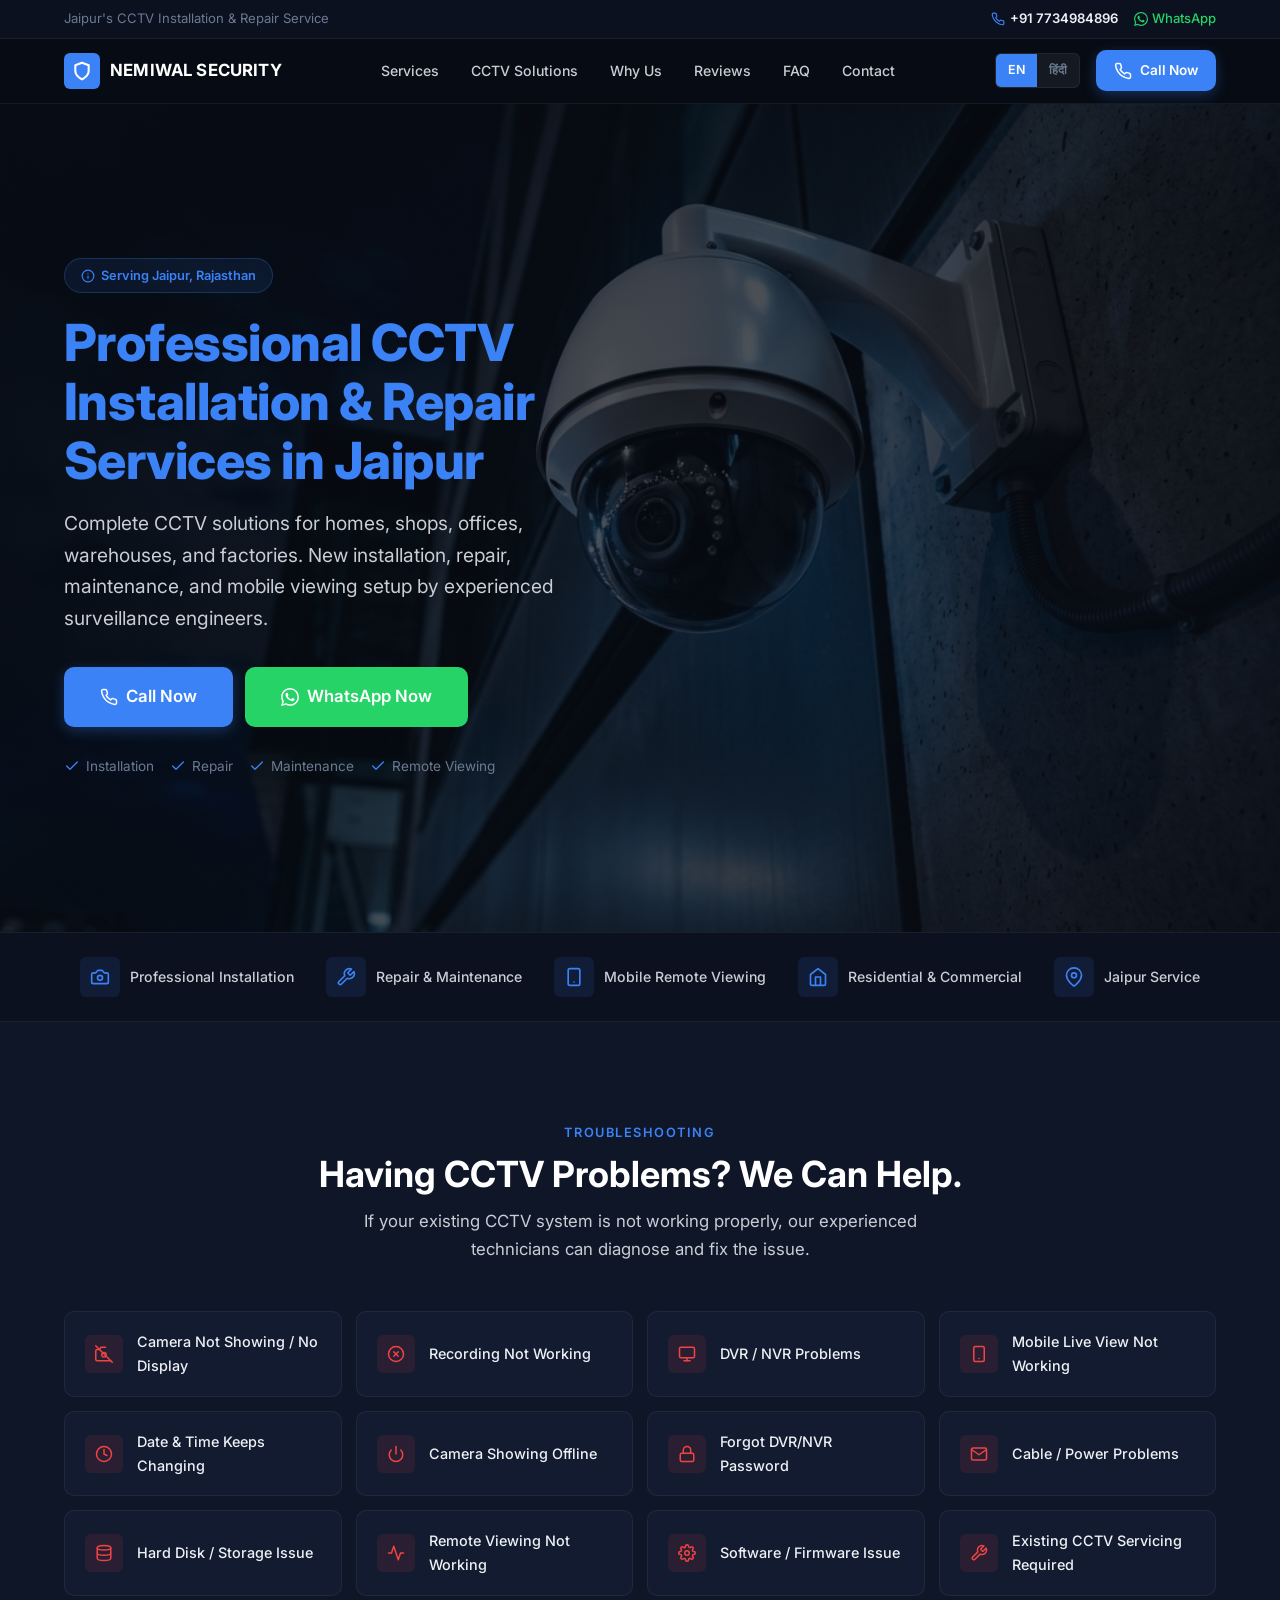
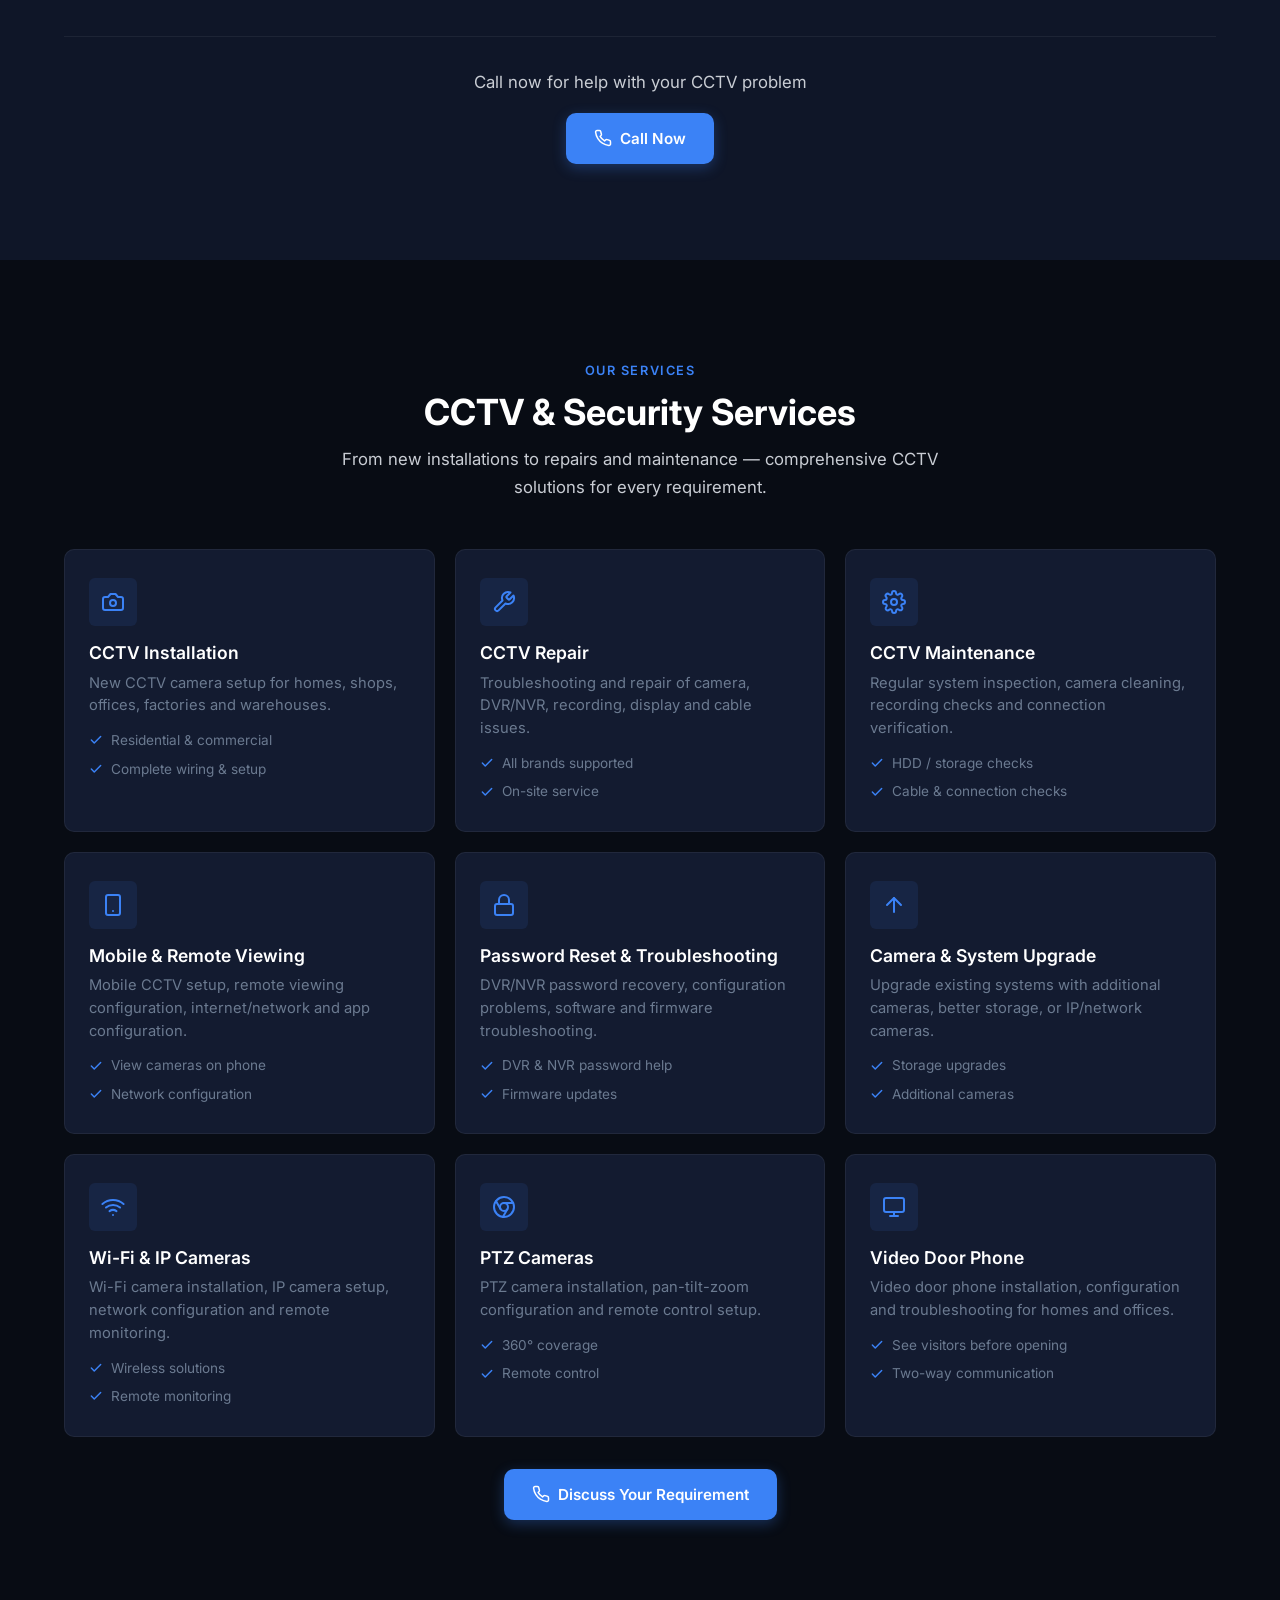
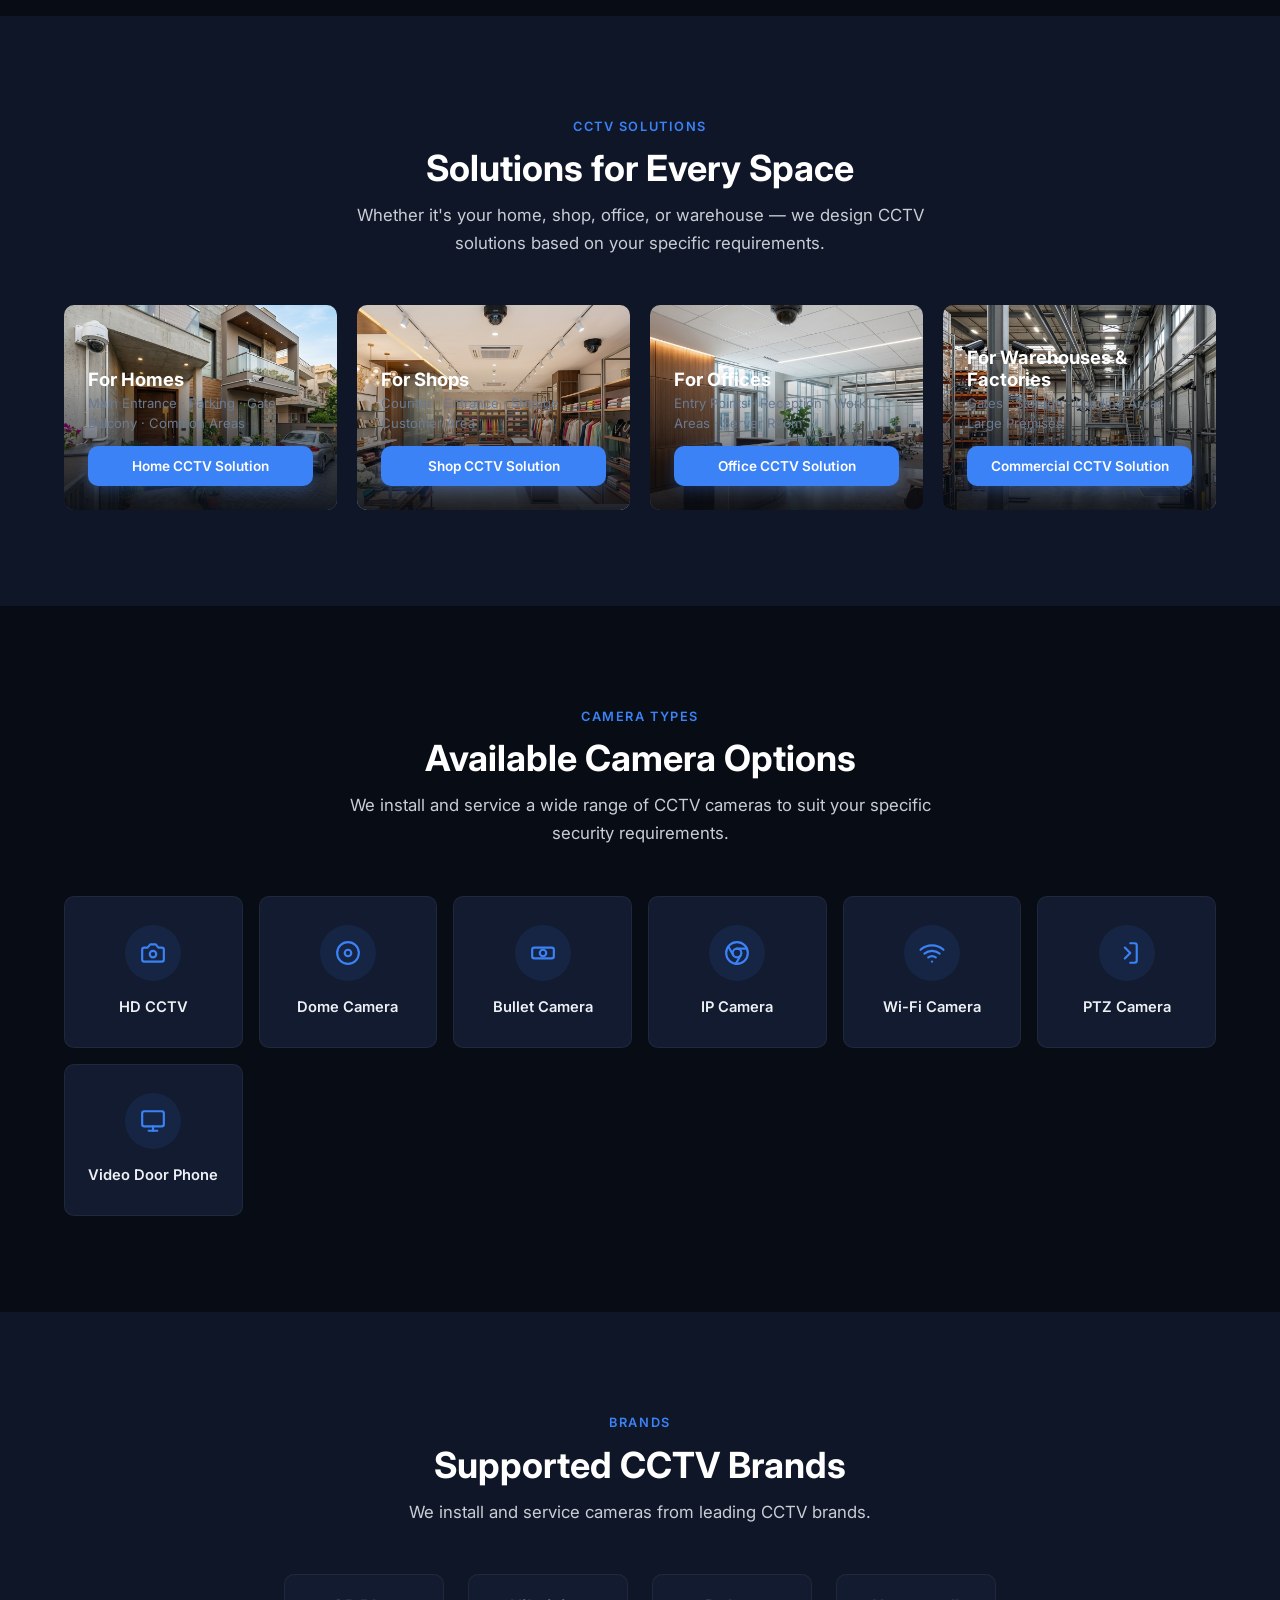
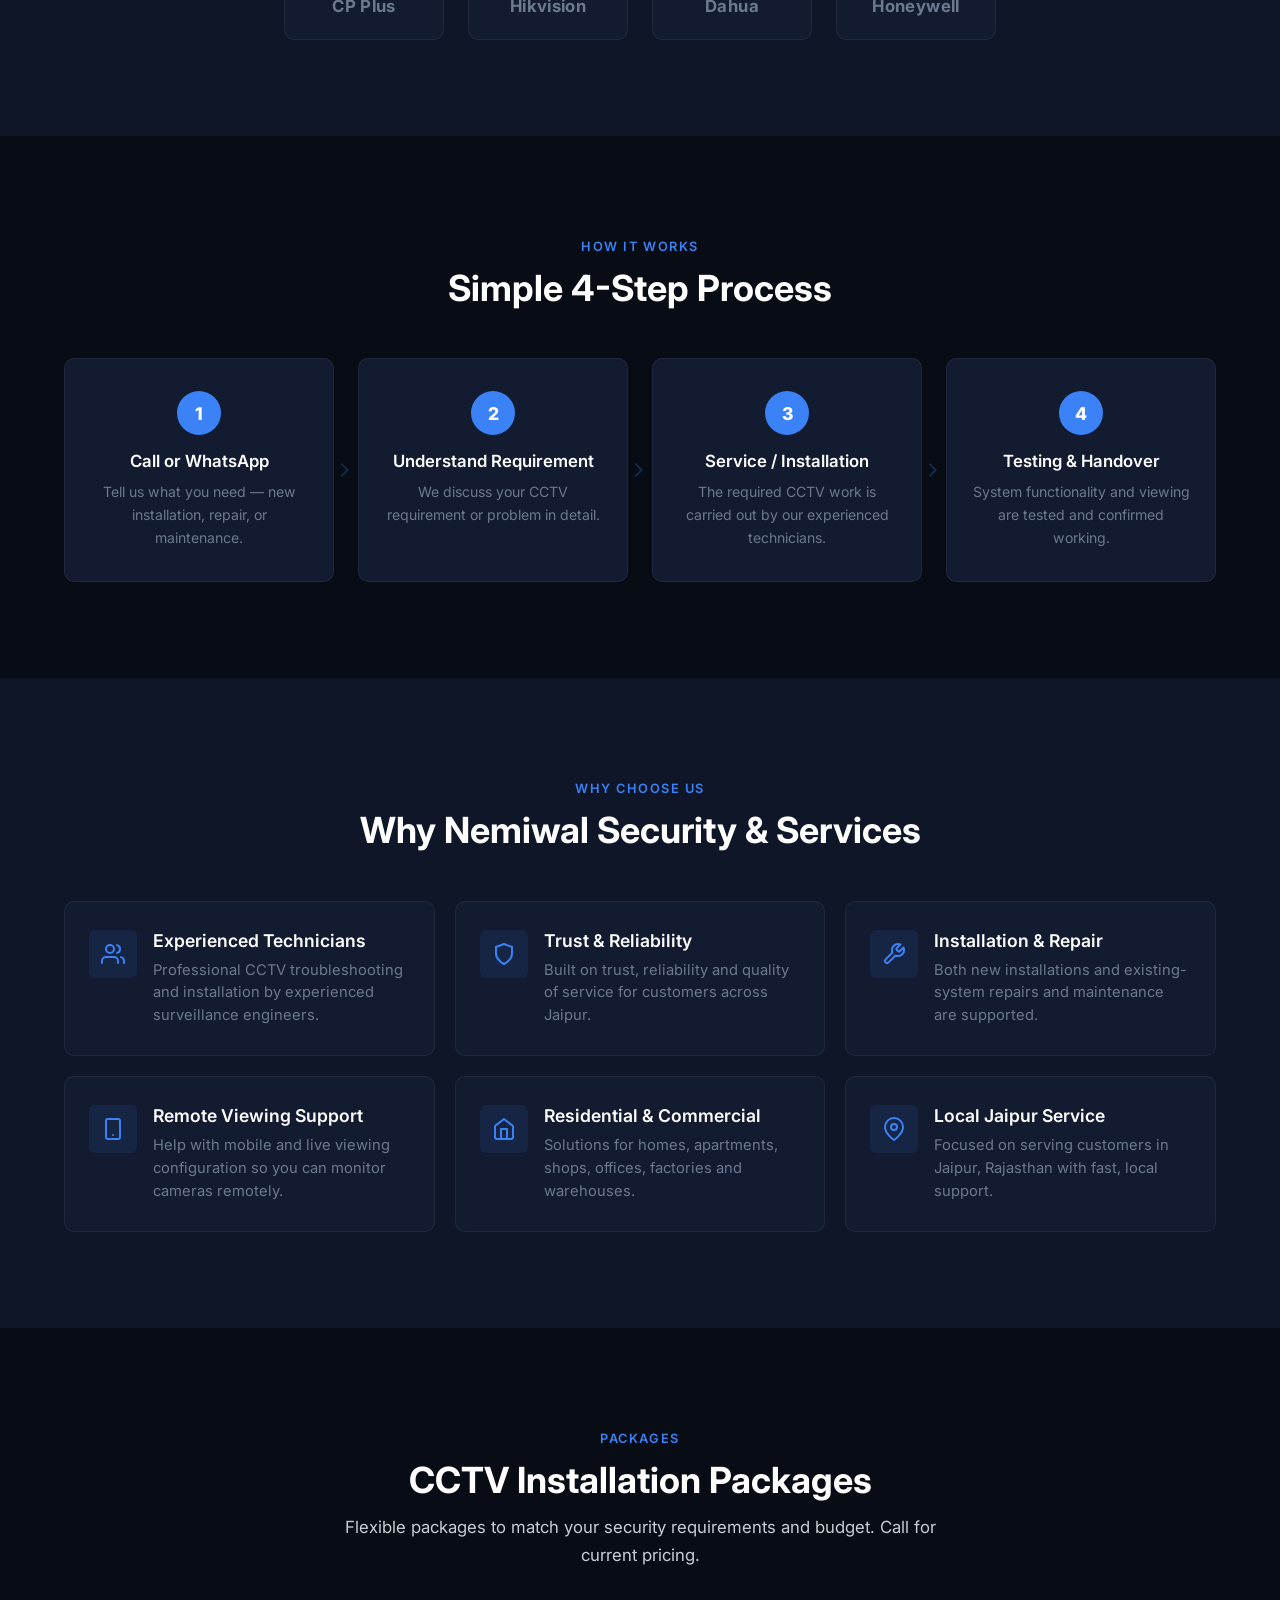
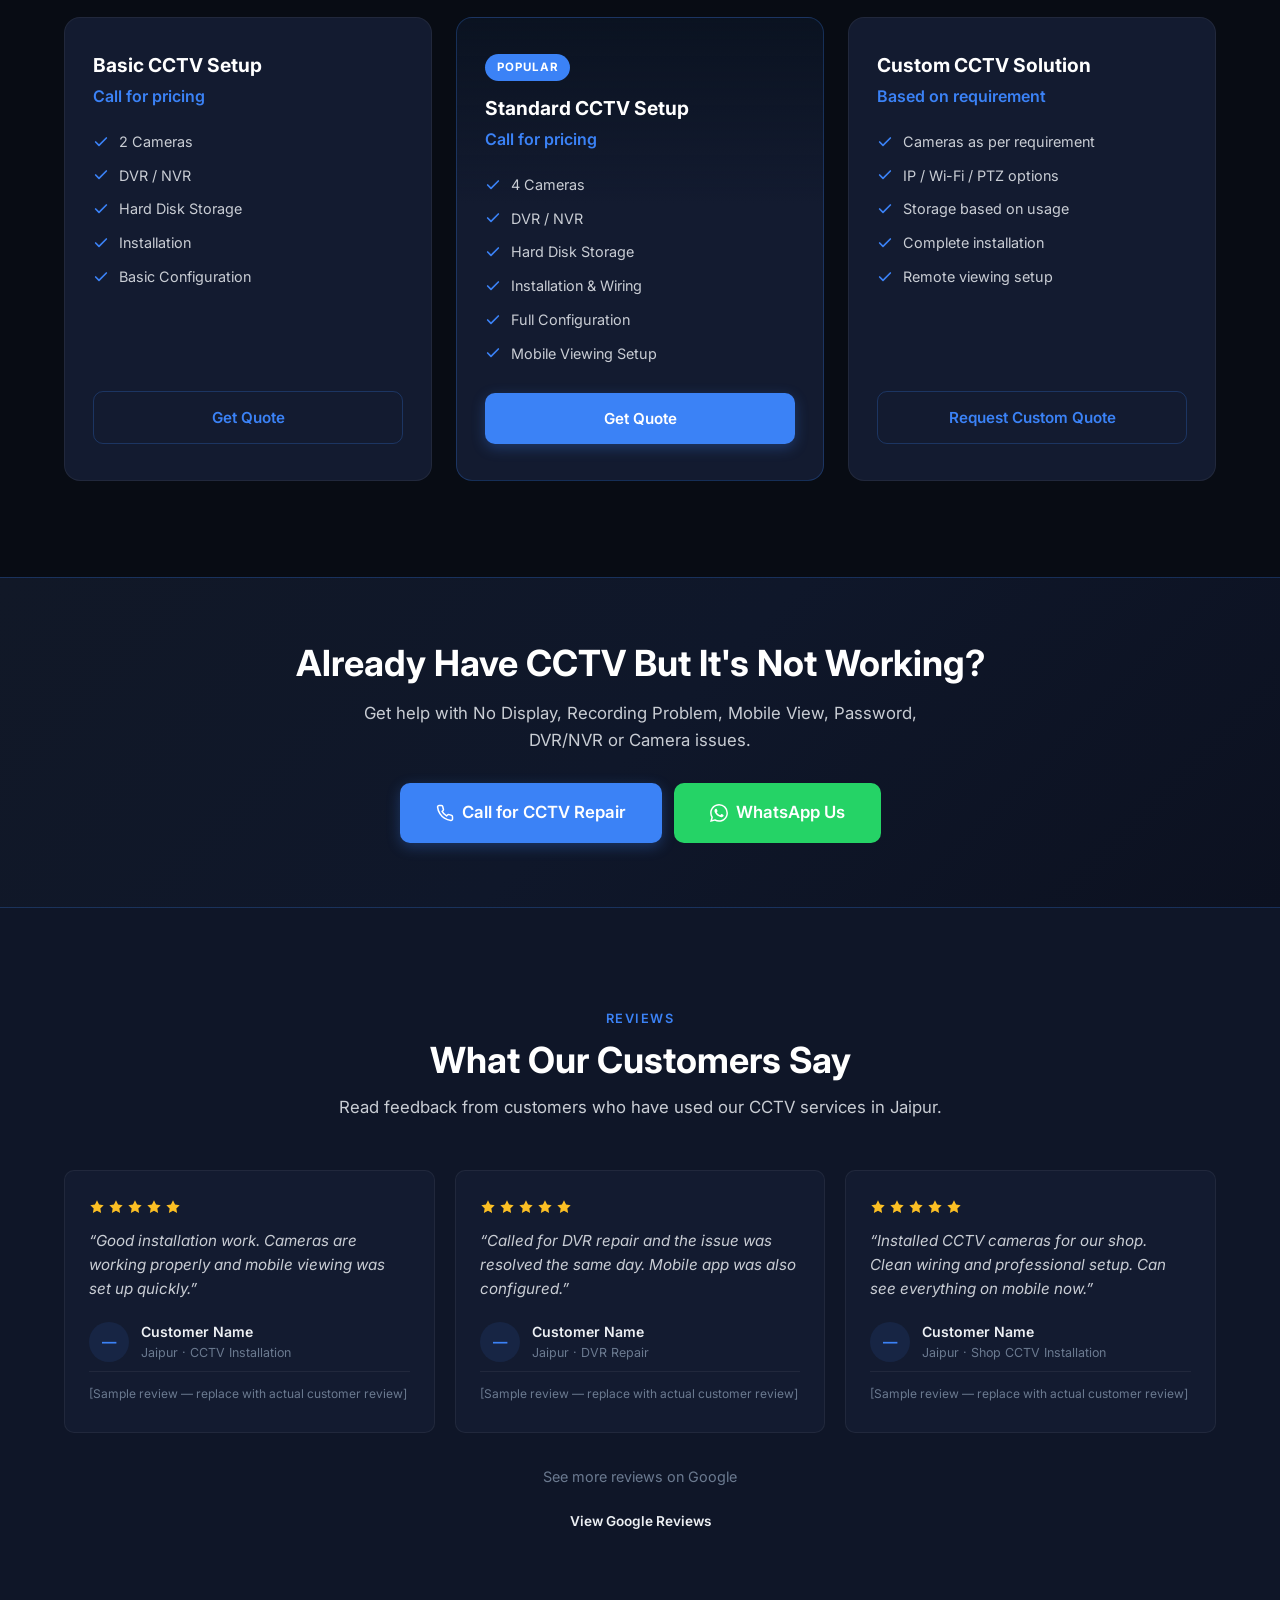
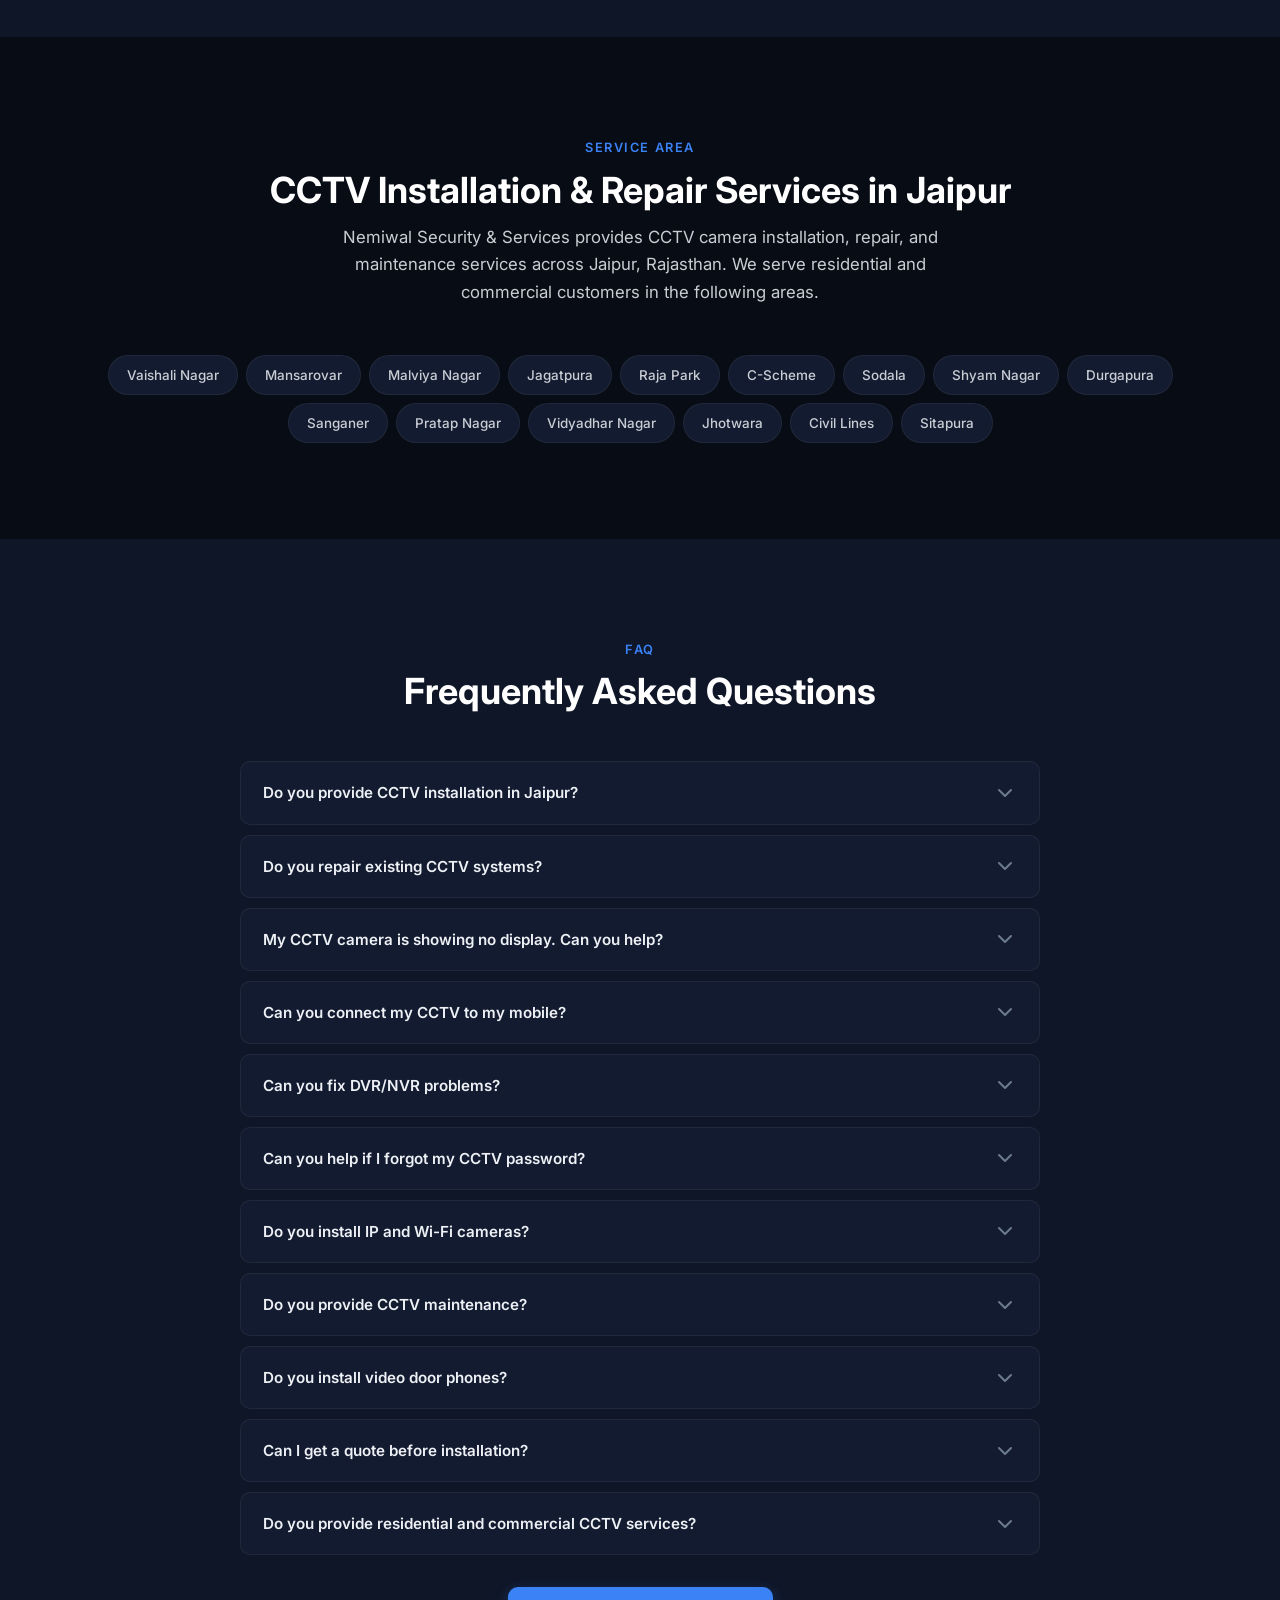
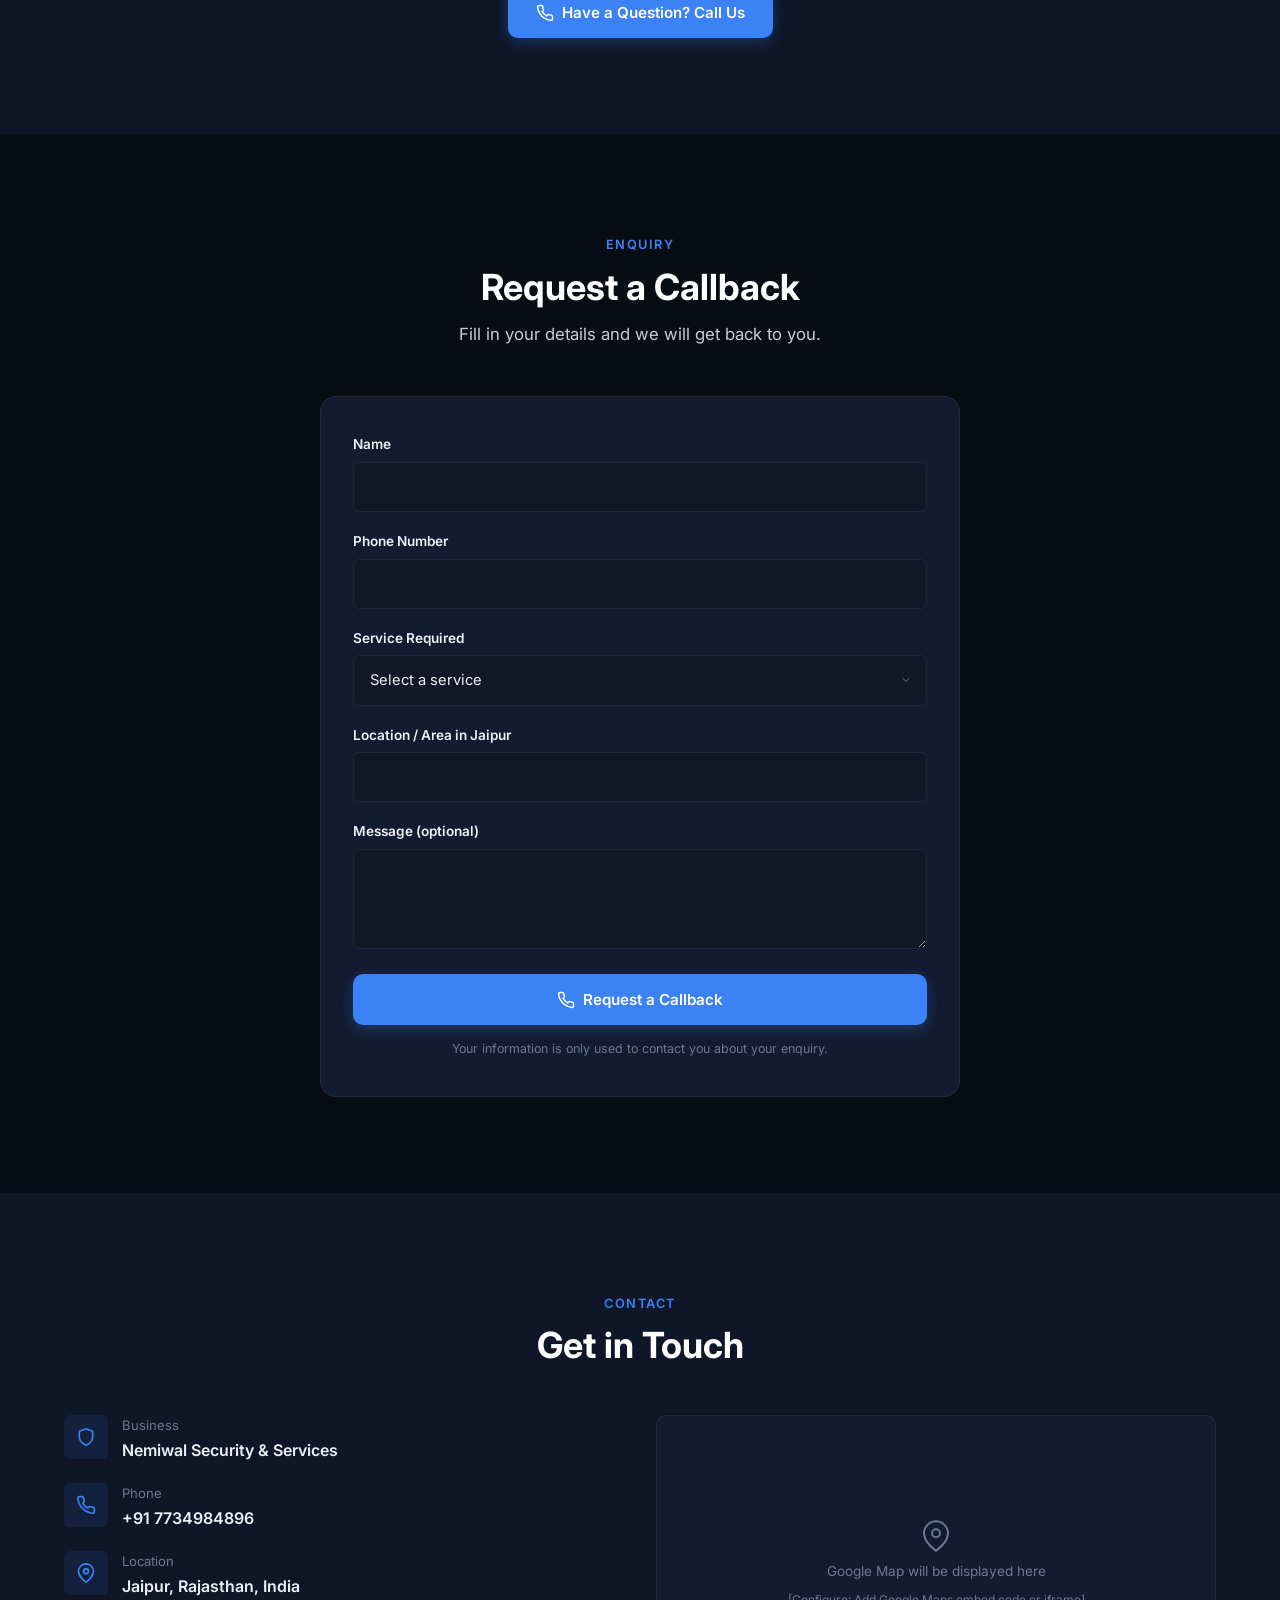
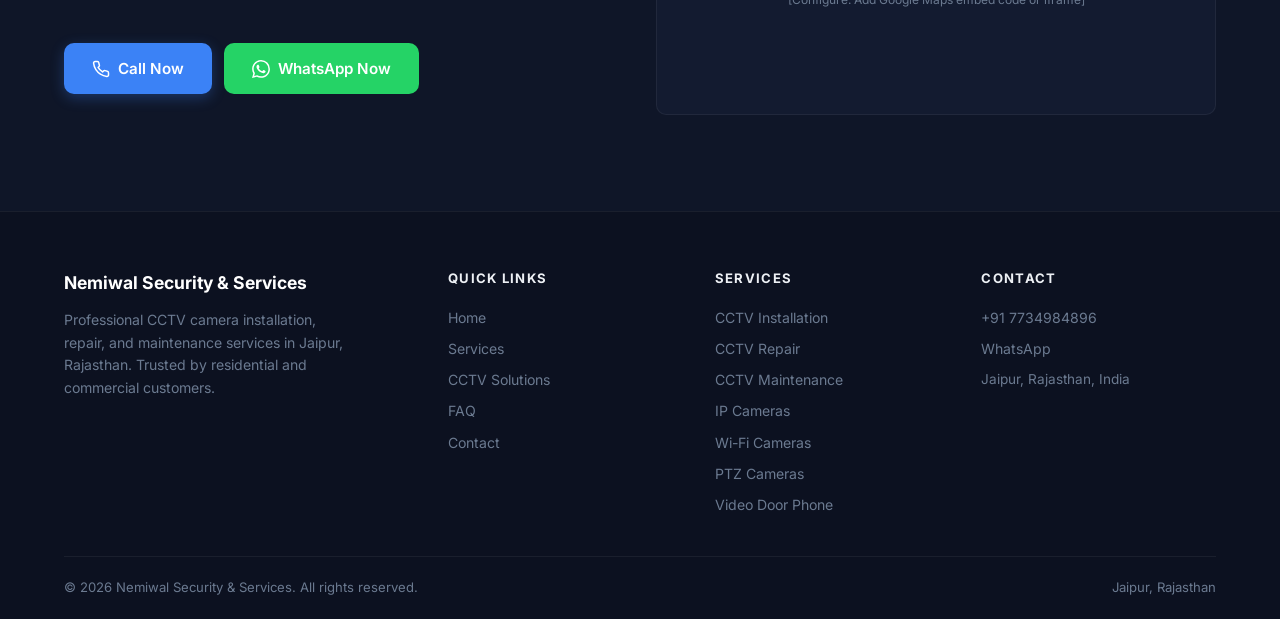
<file: index.html>
<!DOCTYPE html>
<html lang="en" dir="ltr">
<head>
  <meta charset="UTF-8">
  <meta name="viewport" content="width=device-width, initial-scale=1.0">

  <!-- SEO -->
  <title>CCTV Installation & Repair in Jaipur | Nemiwal Security & Services</title>
  <meta name="description" content="Professional CCTV camera installation, repair, and maintenance services in Jaipur. IP cameras, Wi-Fi cameras, PTZ cameras, DVR/NVR service, mobile viewing setup. Call +91 7734984896.">
  <meta name="keywords" content="CCTV Installation Jaipur, CCTV Repair Jaipur, CCTV Camera Installation, CCTV Maintenance, IP Camera, Wi-Fi Camera, DVR Repair, NVR Service, CCTV Technician Jaipur">
  <meta name="robots" content="index, follow">
  <meta name="author" content="Nemiwal Security & Services">

  <!-- Open Graph -->
  <meta property="og:type" content="website">
  <meta property="og:title" content="CCTV Installation & Repair in Jaipur | Nemiwal Security & Services">
  <meta property="og:description" content="Professional CCTV installation, repair & maintenance in Jaipur. Residential & commercial. Call +91 7734984896.">
  <meta property="og:locale" content="en_IN">
  <meta property="og:site_name" content="Nemiwal Security & Services">

  <!-- Fonts -->
  <link rel="preconnect" href="https://fonts.googleapis.com">
  <link rel="preconnect" href="https://fonts.gstatic.com" crossorigin>
  <link href="https://fonts.googleapis.com/css2?family=Inter:wght@400;500;600;700;800&family=Noto+Sans+Devanagari:wght@400;500;600;700;800&display=swap" rel="stylesheet">

  <!-- Styles -->
  <link rel="stylesheet" href="styles.css">

  <!-- Structured Data: LocalBusiness -->
  <script type="application/ld+json">
  {
    "@context": "https://schema.org",
    "@type": "LocalBusiness",
    "name": "Nemiwal Security & Services",
    "description": "Professional CCTV camera installation, repair, and maintenance services in Jaipur, Rajasthan.",
    "telephone": "+917734984896",
    "areaServed": {
      "@type": "City",
      "name": "Jaipur",
      "containedInPlace": { "@type": "State", "name": "Rajasthan" }
    },
    "address": {
      "@type": "PostalAddress",
      "addressLocality": "Jaipur",
      "addressRegion": "Rajasthan",
      "addressCountry": "IN"
    },
    "serviceType": ["CCTV Installation","CCTV Repair","CCTV Maintenance","IP Camera Installation","Wi-Fi Camera Installation","PTZ Camera Installation","DVR/NVR Service","Video Door Phone Installation"],
    "priceRange": "$$"
  }
  </script>

  <!-- Structured Data: FAQPage -->
  <script type="application/ld+json">
  {
    "@context": "https://schema.org",
    "@type": "FAQPage",
    "mainEntity": [
      { "@type": "Question", "name": "Do you provide CCTV installation in Jaipur?", "acceptedAnswer": { "@type": "Answer", "text": "Yes, we provide professional CCTV camera installation services across Jaipur for homes, shops, offices, warehouses, and factories." }},
      { "@type": "Question", "name": "Do you repair existing CCTV systems?", "acceptedAnswer": { "@type": "Answer", "text": "Yes, we repair and troubleshoot existing CCTV systems including camera issues, DVR/NVR problems, recording failures, and connectivity issues." }},
      { "@type": "Question", "name": "Can you connect my CCTV to my mobile?", "acceptedAnswer": { "@type": "Answer", "text": "Yes, we configure mobile viewing and remote monitoring so you can view your CCTV cameras live on your smartphone from anywhere." }},
      { "@type": "Question", "name": "Can you help if I forgot my CCTV password?", "acceptedAnswer": { "@type": "Answer", "text": "Yes, we provide DVR and NVR password reset and recovery services." }}
    ]
  }
  </script>
</head>

<body class="lang-en">

  <!-- ============================================================
       TOP CONTACT BAR
       ============================================================ -->
  <div class="topbar" role="complementary" aria-label="Contact information">
    <div class="container">
      <div class="topbar__left">
        <span data-en="Jaipur's CCTV Installation & Repair Service" data-hi="जयपुर की CCTV इंस्टॉलेशन और रिपेयर सर्विस"></span>
      </div>
      <div class="topbar__right">
        <a href="tel:+917734984896" class="topbar__phone" id="topbar-call" aria-label="Call us">
          <svg xmlns="http://www.w3.org/2000/svg" viewBox="0 0 24 24" fill="none" stroke="currentColor" stroke-width="2" stroke-linecap="round" stroke-linejoin="round"><path d="M22 16.92v3a2 2 0 0 1-2.18 2 19.79 19.79 0 0 1-8.63-3.07 19.5 19.5 0 0 1-6-6 19.79 19.79 0 0 1-3.07-8.67A2 2 0 0 1 4.11 2h3a2 2 0 0 1 2 1.72c.127.96.361 1.903.7 2.81a2 2 0 0 1-.45 2.11L8.09 9.91a16 16 0 0 0 6 6l1.27-1.27a2 2 0 0 1 2.11-.45c.907.339 1.85.573 2.81.7A2 2 0 0 1 22 16.92z"/></svg>
          +91 7734984896
        </a>
        <a href="https://wa.me/917734984896?text=Hello%2C%20I%20need%20CCTV%20service%20in%20Jaipur.%20Please%20share%20the%20details." class="topbar__wa" target="_blank" rel="noopener" id="topbar-whatsapp" aria-label="WhatsApp us">
          <svg xmlns="http://www.w3.org/2000/svg" viewBox="0 0 24 24" fill="currentColor"><path d="M17.472 14.382c-.297-.149-1.758-.867-2.03-.967-.273-.099-.471-.148-.67.15-.197.297-.767.966-.94 1.164-.173.199-.347.223-.644.075-.297-.15-1.255-.463-2.39-1.475-.883-.788-1.48-1.761-1.653-2.059-.173-.297-.018-.458.13-.606.134-.133.298-.347.446-.52.149-.174.198-.298.298-.497.099-.198.05-.371-.025-.52-.075-.149-.669-1.612-.916-2.207-.242-.579-.487-.5-.669-.51-.173-.008-.371-.01-.57-.01-.198 0-.52.074-.792.372-.272.297-1.04 1.016-1.04 2.479 0 1.462 1.065 2.875 1.213 3.074.149.198 2.096 3.2 5.077 4.487.709.306 1.262.489 1.694.625.712.227 1.36.195 1.871.118.571-.085 1.758-.719 2.006-1.413.248-.694.248-1.289.173-1.413-.074-.124-.272-.198-.57-.347m-5.421 7.403h-.004a9.87 9.87 0 0 1-5.031-1.378l-.361-.214-3.741.982.998-3.648-.235-.374a9.86 9.86 0 0 1-1.51-5.26c.001-5.45 4.436-9.884 9.888-9.884 2.64 0 5.122 1.03 6.988 2.898a9.825 9.825 0 0 1 2.893 6.994c-.003 5.45-4.437 9.884-9.885 9.884m8.413-18.297A11.815 11.815 0 0 0 12.05 0C5.495 0 .16 5.335.157 11.892c0 2.096.547 4.142 1.588 5.945L.057 24l6.305-1.654a11.882 11.882 0 0 0 5.683 1.448h.005c6.554 0 11.89-5.335 11.893-11.893a11.821 11.821 0 0 0-3.48-8.413z"/></svg>
          <span class="topbar__wa-text">WhatsApp</span>
        </a>
      </div>
    </div>
  </div>

  <!-- ============================================================
       NAVIGATION
       ============================================================ -->
  <nav class="navbar" id="navbar" role="navigation" aria-label="Main navigation">
    <div class="container">
      <!-- Brand -->
      <a href="#" class="brand" aria-label="Nemiwal Security & Services - Home">
        <div class="brand__icon">
          <svg xmlns="http://www.w3.org/2000/svg" viewBox="0 0 24 24" fill="none" stroke="currentColor" stroke-width="2.5" stroke-linecap="round" stroke-linejoin="round"><path d="M12 22s8-4 8-10V5l-8-3-8 3v7c0 6 8 10 8 10z"/></svg>
        </div>
        <span>NEMIWAL SECURITY</span>
      </a>

      <!-- Links -->
      <div class="nav-links" id="nav-links">
        <a href="#services" data-en="Services" data-hi="सेवाएं"></a>
        <a href="#solutions" data-en="CCTV Solutions" data-hi="CCTV समाधान"></a>
        <a href="#why-us" data-en="Why Us" data-hi="हमें क्यों चुनें"></a>
        <a href="#reviews" data-en="Reviews" data-hi="समीक्षाएं"></a>
        <a href="#faq" data-en="FAQ" data-hi="सवाल-जवाब"></a>
        <a href="#contact" data-en="Contact" data-hi="संपर्क"></a>
      </div>

      <!-- Actions -->
      <div class="nav-actions">
        <div class="lang-switch" role="group" aria-label="Language switcher">
          <button type="button" id="lang-en" class="active" aria-label="Switch to English">EN</button>
          <button type="button" id="lang-hi" aria-label="Switch to Hindi">हिंदी</button>
        </div>
        <a href="tel:+917734984896" class="btn btn--primary btn--sm" id="nav-call">
          <svg xmlns="http://www.w3.org/2000/svg" width="16" height="16" viewBox="0 0 24 24" fill="none" stroke="currentColor" stroke-width="2" stroke-linecap="round" stroke-linejoin="round"><path d="M22 16.92v3a2 2 0 0 1-2.18 2 19.79 19.79 0 0 1-8.63-3.07 19.5 19.5 0 0 1-6-6 19.79 19.79 0 0 1-3.07-8.67A2 2 0 0 1 4.11 2h3a2 2 0 0 1 2 1.72c.127.96.361 1.903.7 2.81a2 2 0 0 1-.45 2.11L8.09 9.91a16 16 0 0 0 6 6l1.27-1.27a2 2 0 0 1 2.11-.45c.907.339 1.85.573 2.81.7A2 2 0 0 1 22 16.92z"/></svg>
          <span data-en="Call Now" data-hi="कॉल करें"></span>
        </a>
      </div>

      <!-- Hamburger -->
      <button class="hamburger" id="hamburger" type="button" aria-label="Toggle navigation menu" aria-expanded="false">
        <span></span><span></span><span></span>
      </button>
    </div>
  </nav>

  <!-- Mobile Menu -->
  <div class="mobile-menu" id="mobile-menu" role="dialog" aria-label="Mobile navigation">
    <a href="#services" data-en="Services" data-hi="सेवाएं"></a>
    <a href="#solutions" data-en="CCTV Solutions" data-hi="CCTV समाधान"></a>
    <a href="#why-us" data-en="Why Us" data-hi="हमें क्यों चुनें"></a>
    <a href="#reviews" data-en="Reviews" data-hi="समीक्षाएं"></a>
    <a href="#faq" data-en="FAQ" data-hi="सवाल-जवाब"></a>
    <a href="#contact" data-en="Contact" data-hi="संपर्क"></a>
    <div class="btn-group">
      <a href="tel:+917734984896" class="btn btn--primary" id="mobile-menu-call">
        <svg xmlns="http://www.w3.org/2000/svg" width="18" height="18" viewBox="0 0 24 24" fill="none" stroke="currentColor" stroke-width="2" stroke-linecap="round" stroke-linejoin="round"><path d="M22 16.92v3a2 2 0 0 1-2.18 2 19.79 19.79 0 0 1-8.63-3.07 19.5 19.5 0 0 1-6-6 19.79 19.79 0 0 1-3.07-8.67A2 2 0 0 1 4.11 2h3a2 2 0 0 1 2 1.72c.127.96.361 1.903.7 2.81a2 2 0 0 1-.45 2.11L8.09 9.91a16 16 0 0 0 6 6l1.27-1.27a2 2 0 0 1 2.11-.45c.907.339 1.85.573 2.81.7A2 2 0 0 1 22 16.92z"/></svg>
        <span data-en="Call Now" data-hi="अभी कॉल करें"></span>
      </a>
      <a href="https://wa.me/917734984896?text=Hello%2C%20I%20need%20CCTV%20service%20in%20Jaipur.%20Please%20share%20the%20details." class="btn btn--whatsapp" target="_blank" rel="noopener" id="mobile-menu-whatsapp">
        <svg xmlns="http://www.w3.org/2000/svg" width="18" height="18" viewBox="0 0 24 24" fill="currentColor"><path d="M17.472 14.382c-.297-.149-1.758-.867-2.03-.967-.273-.099-.471-.148-.67.15-.197.297-.767.966-.94 1.164-.173.199-.347.223-.644.075-.297-.15-1.255-.463-2.39-1.475-.883-.788-1.48-1.761-1.653-2.059-.173-.297-.018-.458.13-.606.134-.133.298-.347.446-.52.149-.174.198-.298.298-.497.099-.198.05-.371-.025-.52-.075-.149-.669-1.612-.916-2.207-.242-.579-.487-.5-.669-.51-.173-.008-.371-.01-.57-.01-.198 0-.52.074-.792.372-.272.297-1.04 1.016-1.04 2.479 0 1.462 1.065 2.875 1.213 3.074.149.198 2.096 3.2 5.077 4.487.709.306 1.262.489 1.694.625.712.227 1.36.195 1.871.118.571-.085 1.758-.719 2.006-1.413.248-.694.248-1.289.173-1.413-.074-.124-.272-.198-.57-.347m-5.421 7.403h-.004a9.87 9.87 0 0 1-5.031-1.378l-.361-.214-3.741.982.998-3.648-.235-.374a9.86 9.86 0 0 1-1.51-5.26c.001-5.45 4.436-9.884 9.888-9.884 2.64 0 5.122 1.03 6.988 2.898a9.825 9.825 0 0 1 2.893 6.994c-.003 5.45-4.437 9.884-9.885 9.884m8.413-18.297A11.815 11.815 0 0 0 12.05 0C5.495 0 .16 5.335.157 11.892c0 2.096.547 4.142 1.588 5.945L.057 24l6.305-1.654a11.882 11.882 0 0 0 5.683 1.448h.005c6.554 0 11.89-5.335 11.893-11.893a11.821 11.821 0 0 0-3.48-8.413z"/></svg>
        <span data-en="WhatsApp" data-hi="WhatsApp करें"></span>
      </a>
    </div>
  </div>

  <!-- ============================================================
       HERO
       ============================================================ -->
  <section class="hero" id="home">
    <div class="hero__bg" style="background-image:url('images/hero-bg.png')" role="img" aria-label="Professional CCTV security camera installation"></div>
    <div class="container">
      <div class="hero__content">
        <div class="hero__badge">
          <svg xmlns="http://www.w3.org/2000/svg" viewBox="0 0 24 24" fill="none" stroke="currentColor" stroke-width="2" stroke-linecap="round" stroke-linejoin="round"><circle cx="12" cy="12" r="10"/><path d="M12 16v-4M12 8h.01"/></svg>
          <span data-en="Serving Jaipur, Rajasthan" data-hi="जयपुर, राजस्थान में सेवाएं"></span>
        </div>

        <h1 class="hero__title">
          <span data-en="Professional CCTV Installation & Repair" data-hi="प्रोफेशनल CCTV इंस्टॉलेशन और रिपेयर"></span>
          <br>
          <span data-en="Services in Jaipur" data-hi="सर्विस जयपुर में"></span>
        </h1>

        <p class="hero__desc" data-en="Complete CCTV solutions for homes, shops, offices, warehouses, and factories. New installation, repair, maintenance, and mobile viewing setup by experienced surveillance engineers." data-hi="घर, दुकान, ऑफिस, गोदाम और फैक्ट्री के लिए संपूर्ण CCTV समाधान। नई इंस्टॉलेशन, रिपेयर, मेंटेनेंस और मोबाइल व्यूइंग सेटअप — अनुभवी सर्विलांस इंजीनियर द्वारा।"></p>

        <div class="btn-group">
          <a href="tel:+917734984896" class="btn btn--primary btn--lg" id="hero-call">
            <svg xmlns="http://www.w3.org/2000/svg" width="20" height="20" viewBox="0 0 24 24" fill="none" stroke="currentColor" stroke-width="2" stroke-linecap="round" stroke-linejoin="round"><path d="M22 16.92v3a2 2 0 0 1-2.18 2 19.79 19.79 0 0 1-8.63-3.07 19.5 19.5 0 0 1-6-6 19.79 19.79 0 0 1-3.07-8.67A2 2 0 0 1 4.11 2h3a2 2 0 0 1 2 1.72c.127.96.361 1.903.7 2.81a2 2 0 0 1-.45 2.11L8.09 9.91a16 16 0 0 0 6 6l1.27-1.27a2 2 0 0 1 2.11-.45c.907.339 1.85.573 2.81.7A2 2 0 0 1 22 16.92z"/></svg>
            <span data-en="Call Now" data-hi="अभी कॉल करें"></span>
          </a>
          <a href="https://wa.me/917734984896?text=Hello%2C%20I%20need%20CCTV%20installation%2Frepair%20service%20in%20Jaipur.%20Please%20share%20the%20details." class="btn btn--whatsapp btn--lg" target="_blank" rel="noopener" id="hero-whatsapp">
            <svg xmlns="http://www.w3.org/2000/svg" width="20" height="20" viewBox="0 0 24 24" fill="currentColor"><path d="M17.472 14.382c-.297-.149-1.758-.867-2.03-.967-.273-.099-.471-.148-.67.15-.197.297-.767.966-.94 1.164-.173.199-.347.223-.644.075-.297-.15-1.255-.463-2.39-1.475-.883-.788-1.48-1.761-1.653-2.059-.173-.297-.018-.458.13-.606.134-.133.298-.347.446-.52.149-.174.198-.298.298-.497.099-.198.05-.371-.025-.52-.075-.149-.669-1.612-.916-2.207-.242-.579-.487-.5-.669-.51-.173-.008-.371-.01-.57-.01-.198 0-.52.074-.792.372-.272.297-1.04 1.016-1.04 2.479 0 1.462 1.065 2.875 1.213 3.074.149.198 2.096 3.2 5.077 4.487.709.306 1.262.489 1.694.625.712.227 1.36.195 1.871.118.571-.085 1.758-.719 2.006-1.413.248-.694.248-1.289.173-1.413-.074-.124-.272-.198-.57-.347m-5.421 7.403h-.004a9.87 9.87 0 0 1-5.031-1.378l-.361-.214-3.741.982.998-3.648-.235-.374a9.86 9.86 0 0 1-1.51-5.26c.001-5.45 4.436-9.884 9.888-9.884 2.64 0 5.122 1.03 6.988 2.898a9.825 9.825 0 0 1 2.893 6.994c-.003 5.45-4.437 9.884-9.885 9.884m8.413-18.297A11.815 11.815 0 0 0 12.05 0C5.495 0 .16 5.335.157 11.892c0 2.096.547 4.142 1.588 5.945L.057 24l6.305-1.654a11.882 11.882 0 0 0 5.683 1.448h.005c6.554 0 11.89-5.335 11.893-11.893a11.821 11.821 0 0 0-3.48-8.413z"/></svg>
            <span data-en="WhatsApp Now" data-hi="WhatsApp करें"></span>
          </a>
        </div>

        <div class="hero__trust">
          <div class="hero__trust-item">
            <svg xmlns="http://www.w3.org/2000/svg" viewBox="0 0 24 24" fill="none" stroke="currentColor" stroke-width="2" stroke-linecap="round" stroke-linejoin="round"><path d="M20 6 9 17l-5-5"/></svg>
            <span data-en="Installation" data-hi="इंस्टॉलेशन"></span>
          </div>
          <div class="hero__trust-item">
            <svg xmlns="http://www.w3.org/2000/svg" viewBox="0 0 24 24" fill="none" stroke="currentColor" stroke-width="2" stroke-linecap="round" stroke-linejoin="round"><path d="M20 6 9 17l-5-5"/></svg>
            <span data-en="Repair" data-hi="रिपेयर"></span>
          </div>
          <div class="hero__trust-item">
            <svg xmlns="http://www.w3.org/2000/svg" viewBox="0 0 24 24" fill="none" stroke="currentColor" stroke-width="2" stroke-linecap="round" stroke-linejoin="round"><path d="M20 6 9 17l-5-5"/></svg>
            <span data-en="Maintenance" data-hi="मेंटेनेंस"></span>
          </div>
          <div class="hero__trust-item">
            <svg xmlns="http://www.w3.org/2000/svg" viewBox="0 0 24 24" fill="none" stroke="currentColor" stroke-width="2" stroke-linecap="round" stroke-linejoin="round"><path d="M20 6 9 17l-5-5"/></svg>
            <span data-en="Remote Viewing" data-hi="रिमोट व्यूइंग"></span>
          </div>
        </div>
      </div>
    </div>
  </section>

  <!-- ============================================================
       TRUST STRIP
       ============================================================ -->
  <div class="trust-strip reveal">
    <div class="container">
      <div class="trust-strip__inner">
        <div class="trust-strip__item">
          <div class="trust-strip__icon">
            <svg xmlns="http://www.w3.org/2000/svg" viewBox="0 0 24 24" fill="none" stroke="currentColor" stroke-width="2" stroke-linecap="round" stroke-linejoin="round"><path d="M14.5 4h-5L7 7H4a2 2 0 0 0-2 2v9a2 2 0 0 0 2 2h16a2 2 0 0 0 2-2V9a2 2 0 0 0-2-2h-3l-2.5-3z"/><circle cx="12" cy="13" r="3"/></svg>
          </div>
          <span data-en="Professional Installation" data-hi="प्रोफेशनल इंस्टॉलेशन"></span>
        </div>
        <div class="trust-strip__item">
          <div class="trust-strip__icon">
            <svg xmlns="http://www.w3.org/2000/svg" viewBox="0 0 24 24" fill="none" stroke="currentColor" stroke-width="2" stroke-linecap="round" stroke-linejoin="round"><path d="M14.7 6.3a1 1 0 0 0 0 1.4l1.6 1.6a1 1 0 0 0 1.4 0l3.77-3.77a6 6 0 0 1-7.94 7.94l-6.91 6.91a2.12 2.12 0 0 1-3-3l6.91-6.91a6 6 0 0 1 7.94-7.94l-3.76 3.76z"/></svg>
          </div>
          <span data-en="Repair & Maintenance" data-hi="रिपेयर और मेंटेनेंस"></span>
        </div>
        <div class="trust-strip__item">
          <div class="trust-strip__icon">
            <svg xmlns="http://www.w3.org/2000/svg" viewBox="0 0 24 24" fill="none" stroke="currentColor" stroke-width="2" stroke-linecap="round" stroke-linejoin="round"><rect x="5" y="2" width="14" height="20" rx="2" ry="2"/><line x1="12" y1="18" x2="12.01" y2="18"/></svg>
          </div>
          <span data-en="Mobile Remote Viewing" data-hi="मोबाइल रिमोट व्यूइंग"></span>
        </div>
        <div class="trust-strip__item">
          <div class="trust-strip__icon">
            <svg xmlns="http://www.w3.org/2000/svg" viewBox="0 0 24 24" fill="none" stroke="currentColor" stroke-width="2" stroke-linecap="round" stroke-linejoin="round"><path d="M3 9l9-7 9 7v11a2 2 0 0 1-2 2H5a2 2 0 0 1-2-2z"/><polyline points="9 22 9 12 15 12 15 22"/></svg>
          </div>
          <span data-en="Residential & Commercial" data-hi="आवासीय और व्यावसायिक"></span>
        </div>
        <div class="trust-strip__item">
          <div class="trust-strip__icon">
            <svg xmlns="http://www.w3.org/2000/svg" viewBox="0 0 24 24" fill="none" stroke="currentColor" stroke-width="2" stroke-linecap="round" stroke-linejoin="round"><path d="M21 10c0 7-9 13-9 13s-9-6-9-13a9 9 0 0 1 18 0z"/><circle cx="12" cy="10" r="3"/></svg>
          </div>
          <span data-en="Jaipur Service" data-hi="जयपुर सर्विस"></span>
        </div>
      </div>
    </div>
  </div>

  <!-- ============================================================
       PROBLEM-FOCUSED SECTION
       ============================================================ -->
  <section class="section section--alt problems" id="problems">
    <div class="container">
      <div class="section-header reveal">
        <span class="section-label" data-en="Troubleshooting" data-hi="समस्या समाधान"></span>
        <h2 data-en="Having CCTV Problems? We Can Help." data-hi="CCTV में समस्या आ रही है? हम समाधान कर सकते हैं।"></h2>
        <p class="section-desc" data-en="If your existing CCTV system is not working properly, our experienced technicians can diagnose and fix the issue." data-hi="अगर आपका मौजूदा CCTV सिस्टम ठीक से काम नहीं कर रहा, तो हमारे अनुभवी टेक्निशियन समस्या का पता लगाकर उसे ठीक कर सकते हैं।"></p>
      </div>

      <div class="problems__grid reveal-stagger">
        <div class="problem-card">
          <div class="problem-card__icon"><svg xmlns="http://www.w3.org/2000/svg" viewBox="0 0 24 24" fill="none" stroke="currentColor" stroke-width="2" stroke-linecap="round" stroke-linejoin="round"><line x1="1" y1="1" x2="23" y2="23"/><path d="M21 21H3a2 2 0 0 1-2-2V8a2 2 0 0 1 2-2h3l2-3h6"/><circle cx="12" cy="13" r="3"/></svg></div>
          <span class="problem-card__text" data-en="Camera Not Showing / No Display" data-hi="CCTV कैमरा दिखाई नहीं दे रहा"></span>
        </div>
        <div class="problem-card">
          <div class="problem-card__icon"><svg xmlns="http://www.w3.org/2000/svg" viewBox="0 0 24 24" fill="none" stroke="currentColor" stroke-width="2" stroke-linecap="round" stroke-linejoin="round"><circle cx="12" cy="12" r="10"/><line x1="15" y1="9" x2="9" y2="15"/><line x1="9" y1="9" x2="15" y2="15"/></svg></div>
          <span class="problem-card__text" data-en="Recording Not Working" data-hi="Recording नहीं हो रही"></span>
        </div>
        <div class="problem-card">
          <div class="problem-card__icon"><svg xmlns="http://www.w3.org/2000/svg" viewBox="0 0 24 24" fill="none" stroke="currentColor" stroke-width="2" stroke-linecap="round" stroke-linejoin="round"><rect x="2" y="3" width="20" height="14" rx="2" ry="2"/><line x1="8" y1="21" x2="16" y2="21"/><line x1="12" y1="17" x2="12" y2="21"/></svg></div>
          <span class="problem-card__text" data-en="DVR / NVR Problems" data-hi="DVR/NVR में समस्या"></span>
        </div>
        <div class="problem-card">
          <div class="problem-card__icon"><svg xmlns="http://www.w3.org/2000/svg" viewBox="0 0 24 24" fill="none" stroke="currentColor" stroke-width="2" stroke-linecap="round" stroke-linejoin="round"><rect x="5" y="2" width="14" height="20" rx="2" ry="2"/><line x1="12" y1="18" x2="12.01" y2="18"/></svg></div>
          <span class="problem-card__text" data-en="Mobile Live View Not Working" data-hi="Mobile पर Live View नहीं आ रहा"></span>
        </div>
        <div class="problem-card">
          <div class="problem-card__icon"><svg xmlns="http://www.w3.org/2000/svg" viewBox="0 0 24 24" fill="none" stroke="currentColor" stroke-width="2" stroke-linecap="round" stroke-linejoin="round"><circle cx="12" cy="12" r="10"/><polyline points="12 6 12 12 16 14"/></svg></div>
          <span class="problem-card__text" data-en="Date & Time Keeps Changing" data-hi="Date & Time बार-बार बदल रहा है"></span>
        </div>
        <div class="problem-card">
          <div class="problem-card__icon"><svg xmlns="http://www.w3.org/2000/svg" viewBox="0 0 24 24" fill="none" stroke="currentColor" stroke-width="2" stroke-linecap="round" stroke-linejoin="round"><path d="M18.36 6.64a9 9 0 1 1-12.73 0"/><line x1="12" y1="2" x2="12" y2="12"/></svg></div>
          <span class="problem-card__text" data-en="Camera Showing Offline" data-hi="Camera Offline दिखा रहा है"></span>
        </div>
        <div class="problem-card">
          <div class="problem-card__icon"><svg xmlns="http://www.w3.org/2000/svg" viewBox="0 0 24 24" fill="none" stroke="currentColor" stroke-width="2" stroke-linecap="round" stroke-linejoin="round"><rect x="3" y="11" width="18" height="11" rx="2" ry="2"/><path d="M7 11V7a5 5 0 0 1 10 0v4"/></svg></div>
          <span class="problem-card__text" data-en="Forgot DVR/NVR Password" data-hi="Password भूल गए हैं"></span>
        </div>
        <div class="problem-card">
          <div class="problem-card__icon"><svg xmlns="http://www.w3.org/2000/svg" viewBox="0 0 24 24" fill="none" stroke="currentColor" stroke-width="2" stroke-linecap="round" stroke-linejoin="round"><path d="M4 4h16c1.1 0 2 .9 2 2v12c0 1.1-.9 2-2 2H4c-1.1 0-2-.9-2-2V6c0-1.1.9-2 2-2z"/><polyline points="22 6 12 13 2 6"/></svg></div>
          <span class="problem-card__text" data-en="Cable / Power Problems" data-hi="Cable / Power समस्या"></span>
        </div>
        <div class="problem-card">
          <div class="problem-card__icon"><svg xmlns="http://www.w3.org/2000/svg" viewBox="0 0 24 24" fill="none" stroke="currentColor" stroke-width="2" stroke-linecap="round" stroke-linejoin="round"><ellipse cx="12" cy="5" rx="9" ry="3"/><path d="M21 12c0 1.66-4 3-9 3s-9-1.34-9-3"/><path d="M3 5v14c0 1.66 4 3 9 3s9-1.34 9-3V5"/></svg></div>
          <span class="problem-card__text" data-en="Hard Disk / Storage Issue" data-hi="Hard Disk / Storage समस्या"></span>
        </div>
        <div class="problem-card">
          <div class="problem-card__icon"><svg xmlns="http://www.w3.org/2000/svg" viewBox="0 0 24 24" fill="none" stroke="currentColor" stroke-width="2" stroke-linecap="round" stroke-linejoin="round"><polyline points="22 12 18 12 15 21 9 3 6 12 2 12"/></svg></div>
          <span class="problem-card__text" data-en="Remote Viewing Not Working" data-hi="Remote Viewing काम नहीं कर रही"></span>
        </div>
        <div class="problem-card">
          <div class="problem-card__icon"><svg xmlns="http://www.w3.org/2000/svg" viewBox="0 0 24 24" fill="none" stroke="currentColor" stroke-width="2" stroke-linecap="round" stroke-linejoin="round"><circle cx="12" cy="12" r="3"/><path d="M19.4 15a1.65 1.65 0 0 0 .33 1.82l.06.06a2 2 0 0 1 0 2.83 2 2 0 0 1-2.83 0l-.06-.06a1.65 1.65 0 0 0-1.82-.33 1.65 1.65 0 0 0-1 1.51V21a2 2 0 0 1-4 0v-.09A1.65 1.65 0 0 0 9 19.4a1.65 1.65 0 0 0-1.82.33l-.06.06a2 2 0 0 1-2.83 0 2 2 0 0 1 0-2.83l.06-.06A1.65 1.65 0 0 0 4.68 15a1.65 1.65 0 0 0-1.51-1H3a2 2 0 1 1 0-4h.09A1.65 1.65 0 0 0 4.6 9a1.65 1.65 0 0 0-.33-1.82l-.06-.06a2 2 0 1 1 2.83-2.83l.06.06a1.65 1.65 0 0 0 1.82.33H9a1.65 1.65 0 0 0 1-1.51V3a2 2 0 1 1 4 0v.09a1.65 1.65 0 0 0 1 1.51 1.65 1.65 0 0 0 1.82-.33l.06-.06a2 2 0 0 1 2.83 0 2 2 0 0 1 0 2.83l-.06.06a1.65 1.65 0 0 0-.33 1.82V9a1.65 1.65 0 0 0 1.51 1H21a2 2 0 0 1 0 4h-.09a1.65 1.65 0 0 0-1.51 1z"/></svg></div>
          <span class="problem-card__text" data-en="Software / Firmware Issue" data-hi="Software / Firmware समस्या"></span>
        </div>
        <div class="problem-card">
          <div class="problem-card__icon"><svg xmlns="http://www.w3.org/2000/svg" viewBox="0 0 24 24" fill="none" stroke="currentColor" stroke-width="2" stroke-linecap="round" stroke-linejoin="round"><path d="M14.7 6.3a1 1 0 0 0 0 1.4l1.6 1.6a1 1 0 0 0 1.4 0l3.77-3.77a6 6 0 0 1-7.94 7.94l-6.91 6.91a2.12 2.12 0 0 1-3-3l6.91-6.91a6 6 0 0 1 7.94-7.94l-3.76 3.76z"/></svg></div>
          <span class="problem-card__text" data-en="Existing CCTV Servicing Required" data-hi="Existing CCTV system की servicing"></span>
        </div>
      </div>

      <div class="problems__cta reveal">
        <p data-en="Call now for help with your CCTV problem" data-hi="अपनी CCTV समस्या के लिए अभी कॉल करें"></p>
        <a href="tel:+917734984896" class="btn btn--primary" id="problems-call">
          <svg xmlns="http://www.w3.org/2000/svg" width="18" height="18" viewBox="0 0 24 24" fill="none" stroke="currentColor" stroke-width="2" stroke-linecap="round" stroke-linejoin="round"><path d="M22 16.92v3a2 2 0 0 1-2.18 2 19.79 19.79 0 0 1-8.63-3.07 19.5 19.5 0 0 1-6-6 19.79 19.79 0 0 1-3.07-8.67A2 2 0 0 1 4.11 2h3a2 2 0 0 1 2 1.72c.127.96.361 1.903.7 2.81a2 2 0 0 1-.45 2.11L8.09 9.91a16 16 0 0 0 6 6l1.27-1.27a2 2 0 0 1 2.11-.45c.907.339 1.85.573 2.81.7A2 2 0 0 1 22 16.92z"/></svg>
          <span data-en="Call Now" data-hi="अभी कॉल करें"></span>
        </a>
      </div>
    </div>
  </section>

  <!-- ============================================================
       SERVICES
       ============================================================ -->
  <section class="section services" id="services">
    <div class="container">
      <div class="section-header reveal">
        <span class="section-label" data-en="Our Services" data-hi="हमारी सेवाएं"></span>
        <h2 data-en="CCTV & Security Services" data-hi="CCTV और सुरक्षा सेवाएं"></h2>
        <p class="section-desc" data-en="From new installations to repairs and maintenance — comprehensive CCTV solutions for every requirement." data-hi="नई इंस्टॉलेशन से लेकर रिपेयर और मेंटेनेंस तक — हर ज़रूरत के लिए संपूर्ण CCTV समाधान।"></p>
      </div>

      <div class="services__grid reveal-stagger">
        <!-- CCTV Installation -->
        <div class="card service-card">
          <div class="card__icon"><svg xmlns="http://www.w3.org/2000/svg" viewBox="0 0 24 24" fill="none" stroke="currentColor" stroke-width="2" stroke-linecap="round" stroke-linejoin="round"><path d="M14.5 4h-5L7 7H4a2 2 0 0 0-2 2v9a2 2 0 0 0 2 2h16a2 2 0 0 0 2-2V9a2 2 0 0 0-2-2h-3l-2.5-3z"/><circle cx="12" cy="13" r="3"/></svg></div>
          <h3 class="card__title" data-en="CCTV Installation" data-hi="CCTV इंस्टॉलेशन"></h3>
          <p class="card__text" data-en="New CCTV camera setup for homes, shops, offices, factories and warehouses." data-hi="घर, दुकान, ऑफिस, फैक्ट्री और गोदाम के लिए नया CCTV कैमरा सेटअप।"></p>
          <div class="service-card__features">
            <div class="service-card__feature"><svg xmlns="http://www.w3.org/2000/svg" viewBox="0 0 24 24" fill="none" stroke="currentColor" stroke-width="2.5" stroke-linecap="round" stroke-linejoin="round"><path d="M20 6 9 17l-5-5"/></svg><span data-en="Residential & commercial" data-hi="आवासीय और व्यावसायिक"></span></div>
            <div class="service-card__feature"><svg xmlns="http://www.w3.org/2000/svg" viewBox="0 0 24 24" fill="none" stroke="currentColor" stroke-width="2.5" stroke-linecap="round" stroke-linejoin="round"><path d="M20 6 9 17l-5-5"/></svg><span data-en="Complete wiring & setup" data-hi="पूरी वायरिंग और सेटअप"></span></div>
          </div>
        </div>
        <!-- CCTV Repair -->
        <div class="card service-card">
          <div class="card__icon"><svg xmlns="http://www.w3.org/2000/svg" viewBox="0 0 24 24" fill="none" stroke="currentColor" stroke-width="2" stroke-linecap="round" stroke-linejoin="round"><path d="M14.7 6.3a1 1 0 0 0 0 1.4l1.6 1.6a1 1 0 0 0 1.4 0l3.77-3.77a6 6 0 0 1-7.94 7.94l-6.91 6.91a2.12 2.12 0 0 1-3-3l6.91-6.91a6 6 0 0 1 7.94-7.94l-3.76 3.76z"/></svg></div>
          <h3 class="card__title" data-en="CCTV Repair" data-hi="CCTV रिपेयर"></h3>
          <p class="card__text" data-en="Troubleshooting and repair of camera, DVR/NVR, recording, display and cable issues." data-hi="कैमरा, DVR/NVR, रिकॉर्डिंग, डिस्प्ले और केबल की समस्याओं का निदान और मरम्मत।"></p>
          <div class="service-card__features">
            <div class="service-card__feature"><svg xmlns="http://www.w3.org/2000/svg" viewBox="0 0 24 24" fill="none" stroke="currentColor" stroke-width="2.5" stroke-linecap="round" stroke-linejoin="round"><path d="M20 6 9 17l-5-5"/></svg><span data-en="All brands supported" data-hi="सभी ब्रांड सपोर्टेड"></span></div>
            <div class="service-card__feature"><svg xmlns="http://www.w3.org/2000/svg" viewBox="0 0 24 24" fill="none" stroke="currentColor" stroke-width="2.5" stroke-linecap="round" stroke-linejoin="round"><path d="M20 6 9 17l-5-5"/></svg><span data-en="On-site service" data-hi="ऑन-साइट सर्विस"></span></div>
          </div>
        </div>
        <!-- CCTV Maintenance -->
        <div class="card service-card">
          <div class="card__icon"><svg xmlns="http://www.w3.org/2000/svg" viewBox="0 0 24 24" fill="none" stroke="currentColor" stroke-width="2" stroke-linecap="round" stroke-linejoin="round"><circle cx="12" cy="12" r="3"/><path d="M19.4 15a1.65 1.65 0 0 0 .33 1.82l.06.06a2 2 0 0 1 0 2.83 2 2 0 0 1-2.83 0l-.06-.06a1.65 1.65 0 0 0-1.82-.33 1.65 1.65 0 0 0-1 1.51V21a2 2 0 0 1-4 0v-.09A1.65 1.65 0 0 0 9 19.4a1.65 1.65 0 0 0-1.82.33l-.06.06a2 2 0 0 1-2.83 0 2 2 0 0 1 0-2.83l.06-.06A1.65 1.65 0 0 0 4.68 15a1.65 1.65 0 0 0-1.51-1H3a2 2 0 1 1 0-4h.09A1.65 1.65 0 0 0 4.6 9a1.65 1.65 0 0 0-.33-1.82l-.06-.06a2 2 0 1 1 2.83-2.83l.06.06a1.65 1.65 0 0 0 1.82.33H9a1.65 1.65 0 0 0 1-1.51V3a2 2 0 1 1 4 0v.09a1.65 1.65 0 0 0 1 1.51 1.65 1.65 0 0 0 1.82-.33l.06-.06a2 2 0 0 1 2.83 0 2 2 0 0 1 0 2.83l-.06.06a1.65 1.65 0 0 0-.33 1.82V9a1.65 1.65 0 0 0 1.51 1H21a2 2 0 0 1 0 4h-.09a1.65 1.65 0 0 0-1.51 1z"/></svg></div>
          <h3 class="card__title" data-en="CCTV Maintenance" data-hi="CCTV मेंटेनेंस"></h3>
          <p class="card__text" data-en="Regular system inspection, camera cleaning, recording checks and connection verification." data-hi="नियमित सिस्टम जांच, कैमरा क्लीनिंग, रिकॉर्डिंग चेक और कनेक्शन सत्यापन।"></p>
          <div class="service-card__features">
            <div class="service-card__feature"><svg xmlns="http://www.w3.org/2000/svg" viewBox="0 0 24 24" fill="none" stroke="currentColor" stroke-width="2.5" stroke-linecap="round" stroke-linejoin="round"><path d="M20 6 9 17l-5-5"/></svg><span data-en="HDD / storage checks" data-hi="HDD / स्टोरेज चेक"></span></div>
            <div class="service-card__feature"><svg xmlns="http://www.w3.org/2000/svg" viewBox="0 0 24 24" fill="none" stroke="currentColor" stroke-width="2.5" stroke-linecap="round" stroke-linejoin="round"><path d="M20 6 9 17l-5-5"/></svg><span data-en="Cable & connection checks" data-hi="केबल और कनेक्शन चेक"></span></div>
          </div>
        </div>
        <!-- Mobile & Remote Viewing -->
        <div class="card service-card">
          <div class="card__icon"><svg xmlns="http://www.w3.org/2000/svg" viewBox="0 0 24 24" fill="none" stroke="currentColor" stroke-width="2" stroke-linecap="round" stroke-linejoin="round"><rect x="5" y="2" width="14" height="20" rx="2" ry="2"/><line x1="12" y1="18" x2="12.01" y2="18"/></svg></div>
          <h3 class="card__title" data-en="Mobile & Remote Viewing" data-hi="मोबाइल और रिमोट व्यूइंग"></h3>
          <p class="card__text" data-en="Mobile CCTV setup, remote viewing configuration, internet/network and app configuration." data-hi="मोबाइल CCTV सेटअप, रिमोट व्यूइंग कॉन्फ़िगरेशन, इंटरनेट/नेटवर्क और ऐप कॉन्फ़िगरेशन।"></p>
          <div class="service-card__features">
            <div class="service-card__feature"><svg xmlns="http://www.w3.org/2000/svg" viewBox="0 0 24 24" fill="none" stroke="currentColor" stroke-width="2.5" stroke-linecap="round" stroke-linejoin="round"><path d="M20 6 9 17l-5-5"/></svg><span data-en="View cameras on phone" data-hi="फ़ोन पर कैमरा देखें"></span></div>
            <div class="service-card__feature"><svg xmlns="http://www.w3.org/2000/svg" viewBox="0 0 24 24" fill="none" stroke="currentColor" stroke-width="2.5" stroke-linecap="round" stroke-linejoin="round"><path d="M20 6 9 17l-5-5"/></svg><span data-en="Network configuration" data-hi="नेटवर्क कॉन्फ़िगरेशन"></span></div>
          </div>
        </div>
        <!-- Password Reset & Troubleshooting -->
        <div class="card service-card">
          <div class="card__icon"><svg xmlns="http://www.w3.org/2000/svg" viewBox="0 0 24 24" fill="none" stroke="currentColor" stroke-width="2" stroke-linecap="round" stroke-linejoin="round"><rect x="3" y="11" width="18" height="11" rx="2" ry="2"/><path d="M7 11V7a5 5 0 0 1 10 0v4"/></svg></div>
          <h3 class="card__title" data-en="Password Reset & Troubleshooting" data-hi="पासवर्ड रीसेट और ट्रबलशूटिंग"></h3>
          <p class="card__text" data-en="DVR/NVR password recovery, configuration problems, software and firmware troubleshooting." data-hi="DVR/NVR पासवर्ड रिकवरी, कॉन्फ़िगरेशन समस्याएं, सॉफ्टवेयर और फ़र्मवेयर ट्रबलशूटिंग।"></p>
          <div class="service-card__features">
            <div class="service-card__feature"><svg xmlns="http://www.w3.org/2000/svg" viewBox="0 0 24 24" fill="none" stroke="currentColor" stroke-width="2.5" stroke-linecap="round" stroke-linejoin="round"><path d="M20 6 9 17l-5-5"/></svg><span data-en="DVR & NVR password help" data-hi="DVR और NVR पासवर्ड सहायता"></span></div>
            <div class="service-card__feature"><svg xmlns="http://www.w3.org/2000/svg" viewBox="0 0 24 24" fill="none" stroke="currentColor" stroke-width="2.5" stroke-linecap="round" stroke-linejoin="round"><path d="M20 6 9 17l-5-5"/></svg><span data-en="Firmware updates" data-hi="फ़र्मवेयर अपडेट"></span></div>
          </div>
        </div>
        <!-- Camera Upgrade -->
        <div class="card service-card">
          <div class="card__icon"><svg xmlns="http://www.w3.org/2000/svg" viewBox="0 0 24 24" fill="none" stroke="currentColor" stroke-width="2" stroke-linecap="round" stroke-linejoin="round"><line x1="12" y1="5" x2="12" y2="19"/><polyline points="19 12 12 5 5 12"/></svg></div>
          <h3 class="card__title" data-en="Camera & System Upgrade" data-hi="कैमरा और सिस्टम अपग्रेड"></h3>
          <p class="card__text" data-en="Upgrade existing systems with additional cameras, better storage, or IP/network cameras." data-hi="अतिरिक्त कैमरे, बेहतर स्टोरेज, या IP/नेटवर्क कैमरों के साथ मौजूदा सिस्टम अपग्रेड करें।"></p>
          <div class="service-card__features">
            <div class="service-card__feature"><svg xmlns="http://www.w3.org/2000/svg" viewBox="0 0 24 24" fill="none" stroke="currentColor" stroke-width="2.5" stroke-linecap="round" stroke-linejoin="round"><path d="M20 6 9 17l-5-5"/></svg><span data-en="Storage upgrades" data-hi="स्टोरेज अपग्रेड"></span></div>
            <div class="service-card__feature"><svg xmlns="http://www.w3.org/2000/svg" viewBox="0 0 24 24" fill="none" stroke="currentColor" stroke-width="2.5" stroke-linecap="round" stroke-linejoin="round"><path d="M20 6 9 17l-5-5"/></svg><span data-en="Additional cameras" data-hi="अतिरिक्त कैमरे"></span></div>
          </div>
        </div>
        <!-- Wi-Fi & IP Cameras -->
        <div class="card service-card">
          <div class="card__icon"><svg xmlns="http://www.w3.org/2000/svg" viewBox="0 0 24 24" fill="none" stroke="currentColor" stroke-width="2" stroke-linecap="round" stroke-linejoin="round"><path d="M5 12.55a11 11 0 0 1 14.08 0"/><path d="M1.42 9a16 16 0 0 1 21.16 0"/><path d="M8.53 16.11a6 6 0 0 1 6.95 0"/><line x1="12" y1="20" x2="12.01" y2="20"/></svg></div>
          <h3 class="card__title" data-en="Wi-Fi & IP Cameras" data-hi="Wi-Fi और IP कैमरे"></h3>
          <p class="card__text" data-en="Wi-Fi camera installation, IP camera setup, network configuration and remote monitoring." data-hi="Wi-Fi कैमरा इंस्टॉलेशन, IP कैमरा सेटअप, नेटवर्क कॉन्फ़िगरेशन और रिमोट मॉनिटरिंग।"></p>
          <div class="service-card__features">
            <div class="service-card__feature"><svg xmlns="http://www.w3.org/2000/svg" viewBox="0 0 24 24" fill="none" stroke="currentColor" stroke-width="2.5" stroke-linecap="round" stroke-linejoin="round"><path d="M20 6 9 17l-5-5"/></svg><span data-en="Wireless solutions" data-hi="वायरलेस समाधान"></span></div>
            <div class="service-card__feature"><svg xmlns="http://www.w3.org/2000/svg" viewBox="0 0 24 24" fill="none" stroke="currentColor" stroke-width="2.5" stroke-linecap="round" stroke-linejoin="round"><path d="M20 6 9 17l-5-5"/></svg><span data-en="Remote monitoring" data-hi="रिमोट मॉनिटरिंग"></span></div>
          </div>
        </div>
        <!-- PTZ Cameras -->
        <div class="card service-card">
          <div class="card__icon"><svg xmlns="http://www.w3.org/2000/svg" viewBox="0 0 24 24" fill="none" stroke="currentColor" stroke-width="2" stroke-linecap="round" stroke-linejoin="round"><circle cx="12" cy="12" r="10"/><circle cx="12" cy="12" r="4"/><line x1="21.17" y1="8" x2="12" y2="8"/><line x1="3.95" y1="6.06" x2="8.54" y2="14"/><line x1="10.88" y1="21.94" x2="15.46" y2="14"/></svg></div>
          <h3 class="card__title" data-en="PTZ Cameras" data-hi="PTZ कैमरे"></h3>
          <p class="card__text" data-en="PTZ camera installation, pan-tilt-zoom configuration and remote control setup." data-hi="PTZ कैमरा इंस्टॉलेशन, पैन-टिल्ट-ज़ूम कॉन्फ़िगरेशन और रिमोट कंट्रोल सेटअप।"></p>
          <div class="service-card__features">
            <div class="service-card__feature"><svg xmlns="http://www.w3.org/2000/svg" viewBox="0 0 24 24" fill="none" stroke="currentColor" stroke-width="2.5" stroke-linecap="round" stroke-linejoin="round"><path d="M20 6 9 17l-5-5"/></svg><span data-en="360° coverage" data-hi="360° कवरेज"></span></div>
            <div class="service-card__feature"><svg xmlns="http://www.w3.org/2000/svg" viewBox="0 0 24 24" fill="none" stroke="currentColor" stroke-width="2.5" stroke-linecap="round" stroke-linejoin="round"><path d="M20 6 9 17l-5-5"/></svg><span data-en="Remote control" data-hi="रिमोट कंट्रोल"></span></div>
          </div>
        </div>
        <!-- Video Door Phone -->
        <div class="card service-card">
          <div class="card__icon"><svg xmlns="http://www.w3.org/2000/svg" viewBox="0 0 24 24" fill="none" stroke="currentColor" stroke-width="2" stroke-linecap="round" stroke-linejoin="round"><rect x="2" y="3" width="20" height="14" rx="2" ry="2"/><line x1="8" y1="21" x2="16" y2="21"/><line x1="12" y1="17" x2="12" y2="21"/></svg></div>
          <h3 class="card__title" data-en="Video Door Phone" data-hi="वीडियो डोर फ़ोन"></h3>
          <p class="card__text" data-en="Video door phone installation, configuration and troubleshooting for homes and offices." data-hi="घरों और ऑफ़िस के लिए वीडियो डोर फ़ोन इंस्टॉलेशन, कॉन्फ़िगरेशन और ट्रबलशूटिंग।"></p>
          <div class="service-card__features">
            <div class="service-card__feature"><svg xmlns="http://www.w3.org/2000/svg" viewBox="0 0 24 24" fill="none" stroke="currentColor" stroke-width="2.5" stroke-linecap="round" stroke-linejoin="round"><path d="M20 6 9 17l-5-5"/></svg><span data-en="See visitors before opening" data-hi="दरवाज़ा खोलने से पहले देखें"></span></div>
            <div class="service-card__feature"><svg xmlns="http://www.w3.org/2000/svg" viewBox="0 0 24 24" fill="none" stroke="currentColor" stroke-width="2.5" stroke-linecap="round" stroke-linejoin="round"><path d="M20 6 9 17l-5-5"/></svg><span data-en="Two-way communication" data-hi="दो-तरफ़ा संवाद"></span></div>
          </div>
        </div>
      </div>

      <div class="text-center mt-4 reveal">
        <a href="tel:+917734984896" class="btn btn--primary" id="services-call">
          <svg xmlns="http://www.w3.org/2000/svg" width="18" height="18" viewBox="0 0 24 24" fill="none" stroke="currentColor" stroke-width="2" stroke-linecap="round" stroke-linejoin="round"><path d="M22 16.92v3a2 2 0 0 1-2.18 2 19.79 19.79 0 0 1-8.63-3.07 19.5 19.5 0 0 1-6-6 19.79 19.79 0 0 1-3.07-8.67A2 2 0 0 1 4.11 2h3a2 2 0 0 1 2 1.72c.127.96.361 1.903.7 2.81a2 2 0 0 1-.45 2.11L8.09 9.91a16 16 0 0 0 6 6l1.27-1.27a2 2 0 0 1 2.11-.45c.907.339 1.85.573 2.81.7A2 2 0 0 1 22 16.92z"/></svg>
          <span data-en="Discuss Your Requirement" data-hi="अपनी ज़रूरत बताएं"></span>
        </a>
      </div>
    </div>
  </section>

  <!-- ============================================================
       CCTV SOLUTIONS BY TYPE
       ============================================================ -->
  <section class="section section--alt" id="solutions">
    <div class="container">
      <div class="section-header reveal">
        <span class="section-label" data-en="CCTV Solutions" data-hi="CCTV समाधान"></span>
        <h2 data-en="Solutions for Every Space" data-hi="हर स्थान के लिए समाधान"></h2>
        <p class="section-desc" data-en="Whether it's your home, shop, office, or warehouse — we design CCTV solutions based on your specific requirements." data-hi="चाहे आपका घर हो, दुकान, ऑफिस या गोदाम — हम आपकी विशिष्ट ज़रूरतों के अनुसार CCTV समाधान डिज़ाइन करते हैं।"></p>
      </div>

      <div class="solutions__grid reveal-stagger">
        <div class="solution-card">
          <div class="solution-card__img" style="background-image:url('images/home-cctv.png')"></div>
          <div class="solution-card__overlay">
            <h3 class="solution-card__title" data-en="For Homes" data-hi="घरों के लिए"></h3>
            <div class="solution-card__list">
              <span data-en="Main Entrance" data-hi="मुख्य प्रवेश"></span>
              <span data-en="Parking" data-hi="पार्किंग"></span>
              <span data-en="Gate" data-hi="गेट"></span>
              <span data-en="Balcony" data-hi="बालकनी"></span>
              <span data-en="Common Areas" data-hi="कॉमन एरिया"></span>
            </div>
            <a href="tel:+917734984896" class="btn btn--primary btn--sm" id="solution-home">
              <span data-en="Home CCTV Solution" data-hi="होम CCTV समाधान"></span>
            </a>
          </div>
        </div>

        <div class="solution-card">
          <div class="solution-card__img" style="background-image:url('images/shop-cctv.png')"></div>
          <div class="solution-card__overlay">
            <h3 class="solution-card__title" data-en="For Shops" data-hi="दुकानों के लिए"></h3>
            <div class="solution-card__list">
              <span data-en="Counter" data-hi="काउंटर"></span>
              <span data-en="Entrance" data-hi="प्रवेश"></span>
              <span data-en="Storage" data-hi="स्टोरेज"></span>
              <span data-en="Customer Area" data-hi="ग्राहक क्षेत्र"></span>
            </div>
            <a href="tel:+917734984896" class="btn btn--primary btn--sm" id="solution-shop">
              <span data-en="Shop CCTV Solution" data-hi="शॉप CCTV समाधान"></span>
            </a>
          </div>
        </div>

        <div class="solution-card">
          <div class="solution-card__img" style="background-image:url('images/office-cctv.png')"></div>
          <div class="solution-card__overlay">
            <h3 class="solution-card__title" data-en="For Offices" data-hi="ऑफिस के लिए"></h3>
            <div class="solution-card__list">
              <span data-en="Entry Points" data-hi="एंट्री पॉइंट"></span>
              <span data-en="Reception" data-hi="रिसेप्शन"></span>
              <span data-en="Work Areas" data-hi="कार्य क्षेत्र"></span>
              <span data-en="Server Room" data-hi="सर्वर रूम"></span>
            </div>
            <a href="tel:+917734984896" class="btn btn--primary btn--sm" id="solution-office">
              <span data-en="Office CCTV Solution" data-hi="ऑफिस CCTV समाधान"></span>
            </a>
          </div>
        </div>

        <div class="solution-card">
          <div class="solution-card__img" style="background-image:url('images/warehouse-cctv.png')"></div>
          <div class="solution-card__overlay">
            <h3 class="solution-card__title" data-en="For Warehouses & Factories" data-hi="गोदाम और फैक्ट्री के लिए"></h3>
            <div class="solution-card__list">
              <span data-en="Gates" data-hi="गेट"></span>
              <span data-en="Storage" data-hi="स्टोरेज"></span>
              <span data-en="Loading Areas" data-hi="लोडिंग एरिया"></span>
              <span data-en="Large Premises" data-hi="बड़ा परिसर"></span>
            </div>
            <a href="tel:+917734984896" class="btn btn--primary btn--sm" id="solution-warehouse">
              <span data-en="Commercial CCTV Solution" data-hi="कमर्शियल CCTV समाधान"></span>
            </a>
          </div>
        </div>
      </div>
    </div>
  </section>

  <!-- ============================================================
       CAMERA TYPES
       ============================================================ -->
  <section class="section" id="camera-types">
    <div class="container">
      <div class="section-header reveal">
        <span class="section-label" data-en="Camera Types" data-hi="कैमरा प्रकार"></span>
        <h2 data-en="Available Camera Options" data-hi="उपलब्ध कैमरा विकल्प"></h2>
        <p class="section-desc" data-en="We install and service a wide range of CCTV cameras to suit your specific security requirements." data-hi="हम आपकी विशिष्ट सुरक्षा ज़रूरतों के अनुसार कई प्रकार के CCTV कैमरे इंस्टॉल और सर्विस करते हैं।"></p>
      </div>

      <div class="cameras__grid reveal-stagger">
        <div class="camera-card">
          <div class="camera-card__icon"><svg xmlns="http://www.w3.org/2000/svg" viewBox="0 0 24 24" fill="none" stroke="currentColor" stroke-width="2" stroke-linecap="round" stroke-linejoin="round"><path d="M14.5 4h-5L7 7H4a2 2 0 0 0-2 2v9a2 2 0 0 0 2 2h16a2 2 0 0 0 2-2V9a2 2 0 0 0-2-2h-3l-2.5-3z"/><circle cx="12" cy="13" r="3"/></svg></div>
          <p class="camera-card__name" data-en="HD CCTV" data-hi="HD CCTV"></p>
        </div>
        <div class="camera-card">
          <div class="camera-card__icon"><svg xmlns="http://www.w3.org/2000/svg" viewBox="0 0 24 24" fill="none" stroke="currentColor" stroke-width="2" stroke-linecap="round" stroke-linejoin="round"><circle cx="12" cy="12" r="10"/><circle cx="12" cy="12" r="3"/></svg></div>
          <p class="camera-card__name" data-en="Dome Camera" data-hi="डोम कैमरा"></p>
        </div>
        <div class="camera-card">
          <div class="camera-card__icon"><svg xmlns="http://www.w3.org/2000/svg" viewBox="0 0 24 24" fill="none" stroke="currentColor" stroke-width="2" stroke-linecap="round" stroke-linejoin="round"><rect x="2" y="7" width="20" height="10" rx="2"/><circle cx="12" cy="12" r="3"/></svg></div>
          <p class="camera-card__name" data-en="Bullet Camera" data-hi="बुलेट कैमरा"></p>
        </div>
        <div class="camera-card">
          <div class="camera-card__icon"><svg xmlns="http://www.w3.org/2000/svg" viewBox="0 0 24 24" fill="none" stroke="currentColor" stroke-width="2" stroke-linecap="round" stroke-linejoin="round"><circle cx="12" cy="12" r="10"/><circle cx="12" cy="12" r="4"/><line x1="21.17" y1="8" x2="12" y2="8"/><line x1="3.95" y1="6.06" x2="8.54" y2="14"/><line x1="10.88" y1="21.94" x2="15.46" y2="14"/></svg></div>
          <p class="camera-card__name" data-en="IP Camera" data-hi="IP कैमरा"></p>
        </div>
        <div class="camera-card">
          <div class="camera-card__icon"><svg xmlns="http://www.w3.org/2000/svg" viewBox="0 0 24 24" fill="none" stroke="currentColor" stroke-width="2" stroke-linecap="round" stroke-linejoin="round"><path d="M5 12.55a11 11 0 0 1 14.08 0"/><path d="M1.42 9a16 16 0 0 1 21.16 0"/><path d="M8.53 16.11a6 6 0 0 1 6.95 0"/><line x1="12" y1="20" x2="12.01" y2="20"/></svg></div>
          <p class="camera-card__name" data-en="Wi-Fi Camera" data-hi="Wi-Fi कैमरा"></p>
        </div>
        <div class="camera-card">
          <div class="camera-card__icon"><svg xmlns="http://www.w3.org/2000/svg" viewBox="0 0 24 24" fill="none" stroke="currentColor" stroke-width="2" stroke-linecap="round" stroke-linejoin="round"><path d="M15 3h4a2 2 0 0 1 2 2v14a2 2 0 0 1-2 2h-4"/><polyline points="10 17 15 12 10 7"/></svg></div>
          <p class="camera-card__name" data-en="PTZ Camera" data-hi="PTZ कैमरा"></p>
        </div>
        <div class="camera-card">
          <div class="camera-card__icon"><svg xmlns="http://www.w3.org/2000/svg" viewBox="0 0 24 24" fill="none" stroke="currentColor" stroke-width="2" stroke-linecap="round" stroke-linejoin="round"><rect x="2" y="3" width="20" height="14" rx="2" ry="2"/><line x1="8" y1="21" x2="16" y2="21"/><line x1="12" y1="17" x2="12" y2="21"/></svg></div>
          <p class="camera-card__name" data-en="Video Door Phone" data-hi="वीडियो डोर फ़ोन"></p>
        </div>
      </div>
    </div>
  </section>

  <!-- ============================================================
       BRANDS
       ============================================================ -->
  <section class="section section--alt" id="brands">
    <div class="container">
      <div class="section-header reveal">
        <span class="section-label" data-en="Brands" data-hi="ब्रांड"></span>
        <h2 data-en="Supported CCTV Brands" data-hi="समर्थित CCTV ब्रांड"></h2>
        <p class="section-desc" data-en="We install and service cameras from leading CCTV brands." data-hi="हम प्रमुख CCTV ब्रांड के कैमरे इंस्टॉल और सर्विस करते हैं।"></p>
      </div>
      <div class="brands__grid reveal-stagger">
        <div class="brand-item">CP Plus</div>
        <div class="brand-item">Hikvision</div>
        <div class="brand-item">Dahua</div>
        <div class="brand-item">Honeywell</div>
      </div>
    </div>
  </section>

  <!-- ============================================================
       HOW IT WORKS
       ============================================================ -->
  <section class="section" id="process">
    <div class="container">
      <div class="section-header reveal">
        <span class="section-label" data-en="How It Works" data-hi="यह कैसे काम करता है"></span>
        <h2 data-en="Simple 4-Step Process" data-hi="सरल 4-चरण प्रक्रिया"></h2>
      </div>

      <div class="process__grid reveal-stagger">
        <div class="process-step">
          <div class="process-step__number">1</div>
          <h3 class="process-step__title" data-en="Call or WhatsApp" data-hi="कॉल या WhatsApp करें"></h3>
          <p class="process-step__desc" data-en="Tell us what you need — new installation, repair, or maintenance." data-hi="बताएं आपको क्या चाहिए — नई इंस्टॉलेशन, रिपेयर, या मेंटेनेंस।"></p>
        </div>
        <div class="process-step">
          <div class="process-step__number">2</div>
          <h3 class="process-step__title" data-en="Understand Requirement" data-hi="ज़रूरत समझें"></h3>
          <p class="process-step__desc" data-en="We discuss your CCTV requirement or problem in detail." data-hi="हम आपकी CCTV ज़रूरत या समस्या पर विस्तार से चर्चा करते हैं।"></p>
        </div>
        <div class="process-step">
          <div class="process-step__number">3</div>
          <h3 class="process-step__title" data-en="Service / Installation" data-hi="सर्विस / इंस्टॉलेशन"></h3>
          <p class="process-step__desc" data-en="The required CCTV work is carried out by our experienced technicians." data-hi="हमारे अनुभवी टेक्निशियन आवश्यक CCTV कार्य करते हैं।"></p>
        </div>
        <div class="process-step">
          <div class="process-step__number">4</div>
          <h3 class="process-step__title" data-en="Testing & Handover" data-hi="टेस्टिंग और हैंडओवर"></h3>
          <p class="process-step__desc" data-en="System functionality and viewing are tested and confirmed working." data-hi="सिस्टम कार्यक्षमता और व्यूइंग की जांच कर पुष्टि की जाती है।"></p>
        </div>
      </div>
    </div>
  </section>

  <!-- ============================================================
       WHY CHOOSE US
       ============================================================ -->
  <section class="section section--alt" id="why-us">
    <div class="container">
      <div class="section-header reveal">
        <span class="section-label" data-en="Why Choose Us" data-hi="हमें क्यों चुनें"></span>
        <h2 data-en="Why Nemiwal Security & Services" data-hi="नेमीवाल सिक्योरिटी एंड सर्विसेज़ क्यों"></h2>
      </div>

      <div class="why__grid reveal-stagger">
        <div class="card why-card">
          <div class="card__icon"><svg xmlns="http://www.w3.org/2000/svg" viewBox="0 0 24 24" fill="none" stroke="currentColor" stroke-width="2" stroke-linecap="round" stroke-linejoin="round"><path d="M17 21v-2a4 4 0 0 0-4-4H5a4 4 0 0 0-4 4v2"/><circle cx="9" cy="7" r="4"/><path d="M23 21v-2a4 4 0 0 0-3-3.87"/><path d="M16 3.13a4 4 0 0 1 0 7.75"/></svg></div>
          <div>
            <h3 class="card__title" data-en="Experienced Technicians" data-hi="अनुभवी टेक्निशियन"></h3>
            <p class="card__text" data-en="Professional CCTV troubleshooting and installation by experienced surveillance engineers." data-hi="अनुभवी सर्विलांस इंजीनियर द्वारा प्रोफेशनल CCTV ट्रबलशूटिंग और इंस्टॉलेशन।"></p>
          </div>
        </div>
        <div class="card why-card">
          <div class="card__icon"><svg xmlns="http://www.w3.org/2000/svg" viewBox="0 0 24 24" fill="none" stroke="currentColor" stroke-width="2" stroke-linecap="round" stroke-linejoin="round"><path d="M12 22s8-4 8-10V5l-8-3-8 3v7c0 6 8 10 8 10z"/></svg></div>
          <div>
            <h3 class="card__title" data-en="Trust & Reliability" data-hi="विश्वास और विश्वसनीयता"></h3>
            <p class="card__text" data-en="Built on trust, reliability and quality of service for customers across Jaipur." data-hi="जयपुर भर के ग्राहकों के लिए विश्वास, विश्वसनीयता और सेवा गुणवत्ता पर आधारित।"></p>
          </div>
        </div>
        <div class="card why-card">
          <div class="card__icon"><svg xmlns="http://www.w3.org/2000/svg" viewBox="0 0 24 24" fill="none" stroke="currentColor" stroke-width="2" stroke-linecap="round" stroke-linejoin="round"><path d="M14.7 6.3a1 1 0 0 0 0 1.4l1.6 1.6a1 1 0 0 0 1.4 0l3.77-3.77a6 6 0 0 1-7.94 7.94l-6.91 6.91a2.12 2.12 0 0 1-3-3l6.91-6.91a6 6 0 0 1 7.94-7.94l-3.76 3.76z"/></svg></div>
          <div>
            <h3 class="card__title" data-en="Installation & Repair" data-hi="इंस्टॉलेशन और रिपेयर"></h3>
            <p class="card__text" data-en="Both new installations and existing-system repairs and maintenance are supported." data-hi="नई इंस्टॉलेशन और मौजूदा सिस्टम की मरम्मत और मेंटेनेंस दोनों सपोर्टेड हैं।"></p>
          </div>
        </div>
        <div class="card why-card">
          <div class="card__icon"><svg xmlns="http://www.w3.org/2000/svg" viewBox="0 0 24 24" fill="none" stroke="currentColor" stroke-width="2" stroke-linecap="round" stroke-linejoin="round"><rect x="5" y="2" width="14" height="20" rx="2" ry="2"/><line x1="12" y1="18" x2="12.01" y2="18"/></svg></div>
          <div>
            <h3 class="card__title" data-en="Remote Viewing Support" data-hi="रिमोट व्यूइंग सपोर्ट"></h3>
            <p class="card__text" data-en="Help with mobile and live viewing configuration so you can monitor cameras remotely." data-hi="मोबाइल और लाइव व्यूइंग कॉन्फ़िगरेशन में मदद ताकि आप कैमरे रिमोटली मॉनिटर कर सकें।"></p>
          </div>
        </div>
        <div class="card why-card">
          <div class="card__icon"><svg xmlns="http://www.w3.org/2000/svg" viewBox="0 0 24 24" fill="none" stroke="currentColor" stroke-width="2" stroke-linecap="round" stroke-linejoin="round"><path d="M3 9l9-7 9 7v11a2 2 0 0 1-2 2H5a2 2 0 0 1-2-2z"/><polyline points="9 22 9 12 15 12 15 22"/></svg></div>
          <div>
            <h3 class="card__title" data-en="Residential & Commercial" data-hi="आवासीय और व्यावसायिक"></h3>
            <p class="card__text" data-en="Solutions for homes, apartments, shops, offices, factories and warehouses." data-hi="घरों, अपार्टमेंट, दुकानों, ऑफिस, फैक्ट्री और गोदाम के लिए समाधान।"></p>
          </div>
        </div>
        <div class="card why-card">
          <div class="card__icon"><svg xmlns="http://www.w3.org/2000/svg" viewBox="0 0 24 24" fill="none" stroke="currentColor" stroke-width="2" stroke-linecap="round" stroke-linejoin="round"><path d="M21 10c0 7-9 13-9 13s-9-6-9-13a9 9 0 0 1 18 0z"/><circle cx="12" cy="10" r="3"/></svg></div>
          <div>
            <h3 class="card__title" data-en="Local Jaipur Service" data-hi="जयपुर स्थानीय सर्विस"></h3>
            <p class="card__text" data-en="Focused on serving customers in Jaipur, Rajasthan with fast, local support." data-hi="जयपुर, राजस्थान में ग्राहकों को तेज़, स्थानीय सहायता देने पर केंद्रित।"></p>
          </div>
        </div>
      </div>
    </div>
  </section>

  <!-- ============================================================
       PRICING / PACKAGES
       ============================================================ -->
  <section class="section" id="pricing">
    <div class="container">
      <div class="section-header reveal">
        <span class="section-label" data-en="Packages" data-hi="पैकेज"></span>
        <h2 data-en="CCTV Installation Packages" data-hi="CCTV इंस्टॉलेशन पैकेज"></h2>
        <p class="section-desc" data-en="Flexible packages to match your security requirements and budget. Call for current pricing." data-hi="आपकी सुरक्षा ज़रूरतों और बजट के अनुसार लचीले पैकेज। वर्तमान मूल्य के लिए कॉल करें।"></p>
      </div>

      <div class="pricing__grid reveal-stagger">
        <!-- Basic -->
        <div class="pricing-card">
          <h3 class="pricing-card__name" data-en="Basic CCTV Setup" data-hi="बेसिक CCTV सेटअप"></h3>
          <p class="pricing-card__price" data-en="Call for pricing" data-hi="कीमत के लिए कॉल करें"></p>
          <div class="pricing-card__features">
            <div class="pricing-card__feature"><svg xmlns="http://www.w3.org/2000/svg" viewBox="0 0 24 24" fill="none" stroke="currentColor" stroke-width="2.5" stroke-linecap="round" stroke-linejoin="round"><path d="M20 6 9 17l-5-5"/></svg><span data-en="2 Cameras" data-hi="2 कैमरे"></span></div>
            <div class="pricing-card__feature"><svg xmlns="http://www.w3.org/2000/svg" viewBox="0 0 24 24" fill="none" stroke="currentColor" stroke-width="2.5" stroke-linecap="round" stroke-linejoin="round"><path d="M20 6 9 17l-5-5"/></svg><span data-en="DVR / NVR" data-hi="DVR / NVR"></span></div>
            <div class="pricing-card__feature"><svg xmlns="http://www.w3.org/2000/svg" viewBox="0 0 24 24" fill="none" stroke="currentColor" stroke-width="2.5" stroke-linecap="round" stroke-linejoin="round"><path d="M20 6 9 17l-5-5"/></svg><span data-en="Hard Disk Storage" data-hi="हार्ड डिस्क स्टोरेज"></span></div>
            <div class="pricing-card__feature"><svg xmlns="http://www.w3.org/2000/svg" viewBox="0 0 24 24" fill="none" stroke="currentColor" stroke-width="2.5" stroke-linecap="round" stroke-linejoin="round"><path d="M20 6 9 17l-5-5"/></svg><span data-en="Installation" data-hi="इंस्टॉलेशन"></span></div>
            <div class="pricing-card__feature"><svg xmlns="http://www.w3.org/2000/svg" viewBox="0 0 24 24" fill="none" stroke="currentColor" stroke-width="2.5" stroke-linecap="round" stroke-linejoin="round"><path d="M20 6 9 17l-5-5"/></svg><span data-en="Basic Configuration" data-hi="बेसिक कॉन्फ़िगरेशन"></span></div>
          </div>
          <a href="tel:+917734984896" class="btn btn--outline" id="pricing-basic">
            <span data-en="Get Quote" data-hi="कोटेशन लें"></span>
          </a>
        </div>

        <!-- Standard -->
        <div class="pricing-card pricing-card--featured">
          <span class="pricing-card__badge" data-en="Popular" data-hi="लोकप्रिय"></span>
          <h3 class="pricing-card__name" data-en="Standard CCTV Setup" data-hi="स्टैंडर्ड CCTV सेटअप"></h3>
          <p class="pricing-card__price" data-en="Call for pricing" data-hi="कीमत के लिए कॉल करें"></p>
          <div class="pricing-card__features">
            <div class="pricing-card__feature"><svg xmlns="http://www.w3.org/2000/svg" viewBox="0 0 24 24" fill="none" stroke="currentColor" stroke-width="2.5" stroke-linecap="round" stroke-linejoin="round"><path d="M20 6 9 17l-5-5"/></svg><span data-en="4 Cameras" data-hi="4 कैमरे"></span></div>
            <div class="pricing-card__feature"><svg xmlns="http://www.w3.org/2000/svg" viewBox="0 0 24 24" fill="none" stroke="currentColor" stroke-width="2.5" stroke-linecap="round" stroke-linejoin="round"><path d="M20 6 9 17l-5-5"/></svg><span data-en="DVR / NVR" data-hi="DVR / NVR"></span></div>
            <div class="pricing-card__feature"><svg xmlns="http://www.w3.org/2000/svg" viewBox="0 0 24 24" fill="none" stroke="currentColor" stroke-width="2.5" stroke-linecap="round" stroke-linejoin="round"><path d="M20 6 9 17l-5-5"/></svg><span data-en="Hard Disk Storage" data-hi="हार्ड डिस्क स्टोरेज"></span></div>
            <div class="pricing-card__feature"><svg xmlns="http://www.w3.org/2000/svg" viewBox="0 0 24 24" fill="none" stroke="currentColor" stroke-width="2.5" stroke-linecap="round" stroke-linejoin="round"><path d="M20 6 9 17l-5-5"/></svg><span data-en="Installation & Wiring" data-hi="इंस्टॉलेशन और वायरिंग"></span></div>
            <div class="pricing-card__feature"><svg xmlns="http://www.w3.org/2000/svg" viewBox="0 0 24 24" fill="none" stroke="currentColor" stroke-width="2.5" stroke-linecap="round" stroke-linejoin="round"><path d="M20 6 9 17l-5-5"/></svg><span data-en="Full Configuration" data-hi="पूर्ण कॉन्फ़िगरेशन"></span></div>
            <div class="pricing-card__feature"><svg xmlns="http://www.w3.org/2000/svg" viewBox="0 0 24 24" fill="none" stroke="currentColor" stroke-width="2.5" stroke-linecap="round" stroke-linejoin="round"><path d="M20 6 9 17l-5-5"/></svg><span data-en="Mobile Viewing Setup" data-hi="मोबाइल व्यूइंग सेटअप"></span></div>
          </div>
          <a href="tel:+917734984896" class="btn btn--primary" id="pricing-standard">
            <span data-en="Get Quote" data-hi="कोटेशन लें"></span>
          </a>
        </div>

        <!-- Custom -->
        <div class="pricing-card">
          <h3 class="pricing-card__name" data-en="Custom CCTV Solution" data-hi="कस्टम CCTV समाधान"></h3>
          <p class="pricing-card__price" data-en="Based on requirement" data-hi="ज़रूरत के अनुसार"></p>
          <div class="pricing-card__features">
            <div class="pricing-card__feature"><svg xmlns="http://www.w3.org/2000/svg" viewBox="0 0 24 24" fill="none" stroke="currentColor" stroke-width="2.5" stroke-linecap="round" stroke-linejoin="round"><path d="M20 6 9 17l-5-5"/></svg><span data-en="Cameras as per requirement" data-hi="ज़रूरत के अनुसार कैमरे"></span></div>
            <div class="pricing-card__feature"><svg xmlns="http://www.w3.org/2000/svg" viewBox="0 0 24 24" fill="none" stroke="currentColor" stroke-width="2.5" stroke-linecap="round" stroke-linejoin="round"><path d="M20 6 9 17l-5-5"/></svg><span data-en="IP / Wi-Fi / PTZ options" data-hi="IP / Wi-Fi / PTZ विकल्प"></span></div>
            <div class="pricing-card__feature"><svg xmlns="http://www.w3.org/2000/svg" viewBox="0 0 24 24" fill="none" stroke="currentColor" stroke-width="2.5" stroke-linecap="round" stroke-linejoin="round"><path d="M20 6 9 17l-5-5"/></svg><span data-en="Storage based on usage" data-hi="उपयोग के अनुसार स्टोरेज"></span></div>
            <div class="pricing-card__feature"><svg xmlns="http://www.w3.org/2000/svg" viewBox="0 0 24 24" fill="none" stroke="currentColor" stroke-width="2.5" stroke-linecap="round" stroke-linejoin="round"><path d="M20 6 9 17l-5-5"/></svg><span data-en="Complete installation" data-hi="पूर्ण इंस्टॉलेशन"></span></div>
            <div class="pricing-card__feature"><svg xmlns="http://www.w3.org/2000/svg" viewBox="0 0 24 24" fill="none" stroke="currentColor" stroke-width="2.5" stroke-linecap="round" stroke-linejoin="round"><path d="M20 6 9 17l-5-5"/></svg><span data-en="Remote viewing setup" data-hi="रिमोट व्यूइंग सेटअप"></span></div>
          </div>
          <a href="https://wa.me/917734984896?text=Hello%2C%20I%20need%20a%20custom%20CCTV%20solution%20in%20Jaipur.%20Please%20share%20the%20details." class="btn btn--outline" target="_blank" rel="noopener" id="pricing-custom">
            <span data-en="Request Custom Quote" data-hi="कस्टम कोटेशन का अनुरोध करें"></span>
          </a>
        </div>
      </div>
    </div>
  </section>

  <!-- ============================================================
       REPAIR CTA BANNER
       ============================================================ -->
  <section class="repair-cta" id="repair">
    <div class="container reveal">
      <h2 class="repair-cta__title" data-en="Already Have CCTV But It's Not Working?" data-hi="CCTV पहले से लगा है लेकिन काम नहीं कर रहा?"></h2>
      <p class="repair-cta__desc" data-en="Get help with No Display, Recording Problem, Mobile View, Password, DVR/NVR or Camera issues." data-hi="No Display, Recording Problem, Mobile View, Password, DVR/NVR या Camera की समस्या के लिए सहायता प्राप्त करें।"></p>
      <div class="btn-group" style="justify-content:center">
        <a href="tel:+917734984896" class="btn btn--primary btn--lg" id="repair-call">
          <svg xmlns="http://www.w3.org/2000/svg" width="20" height="20" viewBox="0 0 24 24" fill="none" stroke="currentColor" stroke-width="2" stroke-linecap="round" stroke-linejoin="round"><path d="M22 16.92v3a2 2 0 0 1-2.18 2 19.79 19.79 0 0 1-8.63-3.07 19.5 19.5 0 0 1-6-6 19.79 19.79 0 0 1-3.07-8.67A2 2 0 0 1 4.11 2h3a2 2 0 0 1 2 1.72c.127.96.361 1.903.7 2.81a2 2 0 0 1-.45 2.11L8.09 9.91a16 16 0 0 0 6 6l1.27-1.27a2 2 0 0 1 2.11-.45c.907.339 1.85.573 2.81.7A2 2 0 0 1 22 16.92z"/></svg>
          <span data-en="Call for CCTV Repair" data-hi="CCTV रिपेयर के लिए कॉल करें"></span>
        </a>
        <a href="https://wa.me/917734984896?text=Hello%2C%20my%20existing%20CCTV%20system%20has%20a%20problem.%20I%20need%20repair%20service%20in%20Jaipur." class="btn btn--whatsapp btn--lg" target="_blank" rel="noopener" id="repair-whatsapp">
          <svg xmlns="http://www.w3.org/2000/svg" width="20" height="20" viewBox="0 0 24 24" fill="currentColor"><path d="M17.472 14.382c-.297-.149-1.758-.867-2.03-.967-.273-.099-.471-.148-.67.15-.197.297-.767.966-.94 1.164-.173.199-.347.223-.644.075-.297-.15-1.255-.463-2.39-1.475-.883-.788-1.48-1.761-1.653-2.059-.173-.297-.018-.458.13-.606.134-.133.298-.347.446-.52.149-.174.198-.298.298-.497.099-.198.05-.371-.025-.52-.075-.149-.669-1.612-.916-2.207-.242-.579-.487-.5-.669-.51-.173-.008-.371-.01-.57-.01-.198 0-.52.074-.792.372-.272.297-1.04 1.016-1.04 2.479 0 1.462 1.065 2.875 1.213 3.074.149.198 2.096 3.2 5.077 4.487.709.306 1.262.489 1.694.625.712.227 1.36.195 1.871.118.571-.085 1.758-.719 2.006-1.413.248-.694.248-1.289.173-1.413-.074-.124-.272-.198-.57-.347m-5.421 7.403h-.004a9.87 9.87 0 0 1-5.031-1.378l-.361-.214-3.741.982.998-3.648-.235-.374a9.86 9.86 0 0 1-1.51-5.26c.001-5.45 4.436-9.884 9.888-9.884 2.64 0 5.122 1.03 6.988 2.898a9.825 9.825 0 0 1 2.893 6.994c-.003 5.45-4.437 9.884-9.885 9.884m8.413-18.297A11.815 11.815 0 0 0 12.05 0C5.495 0 .16 5.335.157 11.892c0 2.096.547 4.142 1.588 5.945L.057 24l6.305-1.654a11.882 11.882 0 0 0 5.683 1.448h.005c6.554 0 11.89-5.335 11.893-11.893a11.821 11.821 0 0 0-3.48-8.413z"/></svg>
          <span data-en="WhatsApp Us" data-hi="WhatsApp करें"></span>
        </a>
      </div>
    </div>
  </section>

  <!-- ============================================================
       TESTIMONIALS
       ============================================================ -->
  <section class="section section--alt" id="reviews">
    <div class="container">
      <div class="section-header reveal">
        <span class="section-label" data-en="Reviews" data-hi="समीक्षाएं"></span>
        <h2 data-en="What Our Customers Say" data-hi="हमारे ग्राहक क्या कहते हैं"></h2>
        <p class="section-desc" data-en="Read feedback from customers who have used our CCTV services in Jaipur." data-hi="जयपुर में हमारी CCTV सेवाओं का उपयोग करने वाले ग्राहकों की प्रतिक्रिया पढ़ें।"></p>
      </div>

      <div class="testimonials__grid reveal-stagger">
        <!-- Placeholder Review 1 -->
        <div class="testimonial-card">
          <div class="testimonial-card__stars">
            <svg xmlns="http://www.w3.org/2000/svg" viewBox="0 0 24 24" fill="currentColor"><polygon points="12 2 15.09 8.26 22 9.27 17 14.14 18.18 21.02 12 17.77 5.82 21.02 7 14.14 2 9.27 8.91 8.26 12 2"/></svg>
            <svg xmlns="http://www.w3.org/2000/svg" viewBox="0 0 24 24" fill="currentColor"><polygon points="12 2 15.09 8.26 22 9.27 17 14.14 18.18 21.02 12 17.77 5.82 21.02 7 14.14 2 9.27 8.91 8.26 12 2"/></svg>
            <svg xmlns="http://www.w3.org/2000/svg" viewBox="0 0 24 24" fill="currentColor"><polygon points="12 2 15.09 8.26 22 9.27 17 14.14 18.18 21.02 12 17.77 5.82 21.02 7 14.14 2 9.27 8.91 8.26 12 2"/></svg>
            <svg xmlns="http://www.w3.org/2000/svg" viewBox="0 0 24 24" fill="currentColor"><polygon points="12 2 15.09 8.26 22 9.27 17 14.14 18.18 21.02 12 17.77 5.82 21.02 7 14.14 2 9.27 8.91 8.26 12 2"/></svg>
            <svg xmlns="http://www.w3.org/2000/svg" viewBox="0 0 24 24" fill="currentColor"><polygon points="12 2 15.09 8.26 22 9.27 17 14.14 18.18 21.02 12 17.77 5.82 21.02 7 14.14 2 9.27 8.91 8.26 12 2"/></svg>
          </div>
          <p class="testimonial-card__text" data-en="&ldquo;Good installation work. Cameras are working properly and mobile viewing was set up quickly.&rdquo;" data-hi="&ldquo;अच्छा इंस्टॉलेशन काम। कैमरे ठीक से काम कर रहे हैं और मोबाइल व्यूइंग जल्दी सेट अप हो गई।&rdquo;"></p>
          <div class="testimonial-card__author">
            <div class="testimonial-card__avatar">—</div>
            <div>
              <p class="testimonial-card__name" data-en="Customer Name" data-hi="ग्राहक का नाम"></p>
              <p class="testimonial-card__meta" data-en="Jaipur · CCTV Installation" data-hi="जयपुर · CCTV इंस्टॉलेशन"></p>
            </div>
          </div>
          <p class="testimonial-card__placeholder" data-en="[Sample review — replace with actual customer review]" data-hi="[नमूना समीक्षा — वास्तविक ग्राहक समीक्षा से बदलें]"></p>
        </div>

        <!-- Placeholder Review 2 -->
        <div class="testimonial-card">
          <div class="testimonial-card__stars">
            <svg xmlns="http://www.w3.org/2000/svg" viewBox="0 0 24 24" fill="currentColor"><polygon points="12 2 15.09 8.26 22 9.27 17 14.14 18.18 21.02 12 17.77 5.82 21.02 7 14.14 2 9.27 8.91 8.26 12 2"/></svg>
            <svg xmlns="http://www.w3.org/2000/svg" viewBox="0 0 24 24" fill="currentColor"><polygon points="12 2 15.09 8.26 22 9.27 17 14.14 18.18 21.02 12 17.77 5.82 21.02 7 14.14 2 9.27 8.91 8.26 12 2"/></svg>
            <svg xmlns="http://www.w3.org/2000/svg" viewBox="0 0 24 24" fill="currentColor"><polygon points="12 2 15.09 8.26 22 9.27 17 14.14 18.18 21.02 12 17.77 5.82 21.02 7 14.14 2 9.27 8.91 8.26 12 2"/></svg>
            <svg xmlns="http://www.w3.org/2000/svg" viewBox="0 0 24 24" fill="currentColor"><polygon points="12 2 15.09 8.26 22 9.27 17 14.14 18.18 21.02 12 17.77 5.82 21.02 7 14.14 2 9.27 8.91 8.26 12 2"/></svg>
            <svg xmlns="http://www.w3.org/2000/svg" viewBox="0 0 24 24" fill="currentColor"><polygon points="12 2 15.09 8.26 22 9.27 17 14.14 18.18 21.02 12 17.77 5.82 21.02 7 14.14 2 9.27 8.91 8.26 12 2"/></svg>
          </div>
          <p class="testimonial-card__text" data-en="&ldquo;Called for DVR repair and the issue was resolved the same day. Mobile app was also configured.&rdquo;" data-hi="&ldquo;DVR रिपेयर के लिए कॉल किया और समस्या उसी दिन ठीक हो गई। मोबाइल ऐप भी कॉन्फ़िगर किया गया।&rdquo;"></p>
          <div class="testimonial-card__author">
            <div class="testimonial-card__avatar">—</div>
            <div>
              <p class="testimonial-card__name" data-en="Customer Name" data-hi="ग्राहक का नाम"></p>
              <p class="testimonial-card__meta" data-en="Jaipur · DVR Repair" data-hi="जयपुर · DVR रिपेयर"></p>
            </div>
          </div>
          <p class="testimonial-card__placeholder" data-en="[Sample review — replace with actual customer review]" data-hi="[नमूना समीक्षा — वास्तविक ग्राहक समीक्षा से बदलें]"></p>
        </div>

        <!-- Placeholder Review 3 -->
        <div class="testimonial-card">
          <div class="testimonial-card__stars">
            <svg xmlns="http://www.w3.org/2000/svg" viewBox="0 0 24 24" fill="currentColor"><polygon points="12 2 15.09 8.26 22 9.27 17 14.14 18.18 21.02 12 17.77 5.82 21.02 7 14.14 2 9.27 8.91 8.26 12 2"/></svg>
            <svg xmlns="http://www.w3.org/2000/svg" viewBox="0 0 24 24" fill="currentColor"><polygon points="12 2 15.09 8.26 22 9.27 17 14.14 18.18 21.02 12 17.77 5.82 21.02 7 14.14 2 9.27 8.91 8.26 12 2"/></svg>
            <svg xmlns="http://www.w3.org/2000/svg" viewBox="0 0 24 24" fill="currentColor"><polygon points="12 2 15.09 8.26 22 9.27 17 14.14 18.18 21.02 12 17.77 5.82 21.02 7 14.14 2 9.27 8.91 8.26 12 2"/></svg>
            <svg xmlns="http://www.w3.org/2000/svg" viewBox="0 0 24 24" fill="currentColor"><polygon points="12 2 15.09 8.26 22 9.27 17 14.14 18.18 21.02 12 17.77 5.82 21.02 7 14.14 2 9.27 8.91 8.26 12 2"/></svg>
            <svg xmlns="http://www.w3.org/2000/svg" viewBox="0 0 24 24" fill="currentColor"><polygon points="12 2 15.09 8.26 22 9.27 17 14.14 18.18 21.02 12 17.77 5.82 21.02 7 14.14 2 9.27 8.91 8.26 12 2"/></svg>
          </div>
          <p class="testimonial-card__text" data-en="&ldquo;Installed CCTV cameras for our shop. Clean wiring and professional setup. Can see everything on mobile now.&rdquo;" data-hi="&ldquo;हमारी दुकान के लिए CCTV कैमरे लगवाए। साफ वायरिंग और प्रोफेशनल सेटअप। अब मोबाइल पर सब कुछ देख सकते हैं।&rdquo;"></p>
          <div class="testimonial-card__author">
            <div class="testimonial-card__avatar">—</div>
            <div>
              <p class="testimonial-card__name" data-en="Customer Name" data-hi="ग्राहक का नाम"></p>
              <p class="testimonial-card__meta" data-en="Jaipur · Shop CCTV Installation" data-hi="जयपुर · दुकान CCTV इंस्टॉलेशन"></p>
            </div>
          </div>
          <p class="testimonial-card__placeholder" data-en="[Sample review — replace with actual customer review]" data-hi="[नमूना समीक्षा — वास्तविक ग्राहक समीक्षा से बदलें]"></p>
        </div>
      </div>

      <!-- Google Reviews Link -->
      <div class="text-center mt-4 reveal">
        <p style="color:var(--text-muted);font-size:.9rem;margin-bottom:12px" data-en="See more reviews on Google" data-hi="Google पर और समीक्षाएं देखें"></p>
        <!-- CONFIG: Replace # with your actual Google Business Profile review URL -->
        <a href="#" class="btn btn--ghost btn--sm" id="google-reviews-link" data-en="View Google Reviews" data-hi="Google समीक्षाएं देखें" data-config="google-reviews-url">
          <span data-en="View Google Reviews" data-hi="Google समीक्षाएं देखें"></span>
        </a>
      </div>
    </div>
  </section>

  <!-- ============================================================
       LOCAL JAIPUR SEO SECTION
       ============================================================ -->
  <section class="section" id="jaipur">
    <div class="container">
      <div class="section-header reveal">
        <span class="section-label" data-en="Service Area" data-hi="सेवा क्षेत्र"></span>
        <h2 data-en="CCTV Installation & Repair Services in Jaipur" data-hi="जयपुर में CCTV इंस्टॉलेशन और रिपेयर सेवाएं"></h2>
        <p class="section-desc" data-en="Nemiwal Security & Services provides CCTV camera installation, repair, and maintenance services across Jaipur, Rajasthan. We serve residential and commercial customers in the following areas." data-hi="नेमीवाल सिक्योरिटी एंड सर्विसेज़ जयपुर, राजस्थान में CCTV कैमरा इंस्टॉलेशन, रिपेयर, और मेंटेनेंस सेवाएं प्रदान करती है। हम निम्नलिखित क्षेत्रों में आवासीय और व्यावसायिक ग्राहकों की सेवा करते हैं।"></p>
      </div>
      <div class="local-areas reveal-stagger">
        <span class="area-tag">Vaishali Nagar</span>
        <span class="area-tag">Mansarovar</span>
        <span class="area-tag">Malviya Nagar</span>
        <span class="area-tag">Jagatpura</span>
        <span class="area-tag">Raja Park</span>
        <span class="area-tag">C-Scheme</span>
        <span class="area-tag">Sodala</span>
        <span class="area-tag">Shyam Nagar</span>
        <span class="area-tag">Durgapura</span>
        <span class="area-tag">Sanganer</span>
        <span class="area-tag">Pratap Nagar</span>
        <span class="area-tag">Vidyadhar Nagar</span>
        <span class="area-tag">Jhotwara</span>
        <span class="area-tag">Civil Lines</span>
        <span class="area-tag">Sitapura</span>
      </div>
    </div>
  </section>

  <!-- ============================================================
       FAQ
       ============================================================ -->
  <section class="section section--alt" id="faq">
    <div class="container">
      <div class="section-header reveal">
        <span class="section-label" data-en="FAQ" data-hi="अक्सर पूछे जाने वाले सवाल"></span>
        <h2 data-en="Frequently Asked Questions" data-hi="अक्सर पूछे जाने वाले सवाल"></h2>
      </div>

      <div class="faq__list reveal">
        <div class="faq-item">
          <button class="faq-item__question" type="button" aria-expanded="false">
            <span data-en="Do you provide CCTV installation in Jaipur?" data-hi="क्या आप जयपुर में CCTV इंस्टॉलेशन करते हैं?"></span>
            <span class="faq-item__icon"><svg xmlns="http://www.w3.org/2000/svg" viewBox="0 0 24 24" fill="none" stroke="currentColor" stroke-width="2" stroke-linecap="round" stroke-linejoin="round"><polyline points="6 9 12 15 18 9"/></svg></span>
          </button>
          <div class="faq-item__answer"><div class="faq-item__answer-inner" data-en="Yes, we provide professional CCTV camera installation services across Jaipur for homes, shops, offices, warehouses, and factories. We handle complete setup including wiring, camera mounting, DVR/NVR configuration, and mobile viewing." data-hi="हां, हम जयपुर भर में घरों, दुकानों, ऑफिस, गोदामों, और फैक्ट्रियों के लिए प्रोफेशनल CCTV कैमरा इंस्टॉलेशन सेवाएं प्रदान करते हैं। हम वायरिंग, कैमरा माउंटिंग, DVR/NVR कॉन्फ़िगरेशन, और मोबाइल व्यूइंग सहित पूरा सेटअप करते हैं।"></div></div>
        </div>
        <div class="faq-item">
          <button class="faq-item__question" type="button" aria-expanded="false">
            <span data-en="Do you repair existing CCTV systems?" data-hi="क्या आप मौजूदा CCTV सिस्टम रिपेयर करते हैं?"></span>
            <span class="faq-item__icon"><svg xmlns="http://www.w3.org/2000/svg" viewBox="0 0 24 24" fill="none" stroke="currentColor" stroke-width="2" stroke-linecap="round" stroke-linejoin="round"><polyline points="6 9 12 15 18 9"/></svg></span>
          </button>
          <div class="faq-item__answer"><div class="faq-item__answer-inner" data-en="Yes, we repair and troubleshoot existing CCTV systems from all major brands. This includes camera issues, DVR/NVR problems, recording failures, display issues, cable problems, and connectivity issues." data-hi="हां, हम सभी प्रमुख ब्रांड के मौजूदा CCTV सिस्टम की मरम्मत और ट्रबलशूटिंग करते हैं। इसमें कैमरा समस्याएं, DVR/NVR समस्याएं, रिकॉर्डिंग विफलता, डिस्प्ले समस्याएं, केबल समस्याएं, और कनेक्टिविटी समस्याएं शामिल हैं।"></div></div>
        </div>
        <div class="faq-item">
          <button class="faq-item__question" type="button" aria-expanded="false">
            <span data-en="My CCTV camera is showing no display. Can you help?" data-hi="मेरा CCTV कैमरा डिस्प्ले नहीं दिखा रहा। क्या आप मदद कर सकते हैं?"></span>
            <span class="faq-item__icon"><svg xmlns="http://www.w3.org/2000/svg" viewBox="0 0 24 24" fill="none" stroke="currentColor" stroke-width="2" stroke-linecap="round" stroke-linejoin="round"><polyline points="6 9 12 15 18 9"/></svg></span>
          </button>
          <div class="faq-item__answer"><div class="faq-item__answer-inner" data-en="Yes. No-display issues can be caused by camera faults, cable problems, DVR/NVR issues, or power problems. We diagnose the root cause and fix it. Call us to describe the issue and we can advise on the next steps." data-hi="हां। नो-डिस्प्ले समस्या कैमरा खराबी, केबल समस्या, DVR/NVR समस्या, या पावर समस्या के कारण हो सकती है। हम मूल कारण का पता लगाकर उसे ठीक करते हैं। समस्या बताने के लिए हमें कॉल करें।"></div></div>
        </div>
        <div class="faq-item">
          <button class="faq-item__question" type="button" aria-expanded="false">
            <span data-en="Can you connect my CCTV to my mobile?" data-hi="क्या आप मेरा CCTV मोबाइल से कनेक्ट कर सकते हैं?"></span>
            <span class="faq-item__icon"><svg xmlns="http://www.w3.org/2000/svg" viewBox="0 0 24 24" fill="none" stroke="currentColor" stroke-width="2" stroke-linecap="round" stroke-linejoin="round"><polyline points="6 9 12 15 18 9"/></svg></span>
          </button>
          <div class="faq-item__answer"><div class="faq-item__answer-inner" data-en="Yes, we configure mobile viewing and remote monitoring so you can view your CCTV cameras live on your smartphone from anywhere. This includes app installation, network configuration, and testing." data-hi="हां, हम मोबाइल व्यूइंग और रिमोट मॉनिटरिंग कॉन्फ़िगर करते हैं ताकि आप कहीं से भी अपने स्मार्टफ़ोन पर CCTV कैमरे लाइव देख सकें। इसमें ऐप इंस्टॉलेशन, नेटवर्क कॉन्फ़िगरेशन और टेस्टिंग शामिल है।"></div></div>
        </div>
        <div class="faq-item">
          <button class="faq-item__question" type="button" aria-expanded="false">
            <span data-en="Can you fix DVR/NVR problems?" data-hi="क्या आप DVR/NVR की समस्याएं ठीक कर सकते हैं?"></span>
            <span class="faq-item__icon"><svg xmlns="http://www.w3.org/2000/svg" viewBox="0 0 24 24" fill="none" stroke="currentColor" stroke-width="2" stroke-linecap="round" stroke-linejoin="round"><polyline points="6 9 12 15 18 9"/></svg></span>
          </button>
          <div class="faq-item__answer"><div class="faq-item__answer-inner" data-en="Yes, we service and repair DVR and NVR units including recording issues, hard disk problems, configuration errors, firmware issues, and password resets." data-hi="हां, हम DVR और NVR यूनिट की सर्विस और मरम्मत करते हैं जिसमें रिकॉर्डिंग समस्याएं, हार्ड डिस्क समस्याएं, कॉन्फ़िगरेशन त्रुटियां, फ़र्मवेयर समस्याएं, और पासवर्ड रीसेट शामिल हैं।"></div></div>
        </div>
        <div class="faq-item">
          <button class="faq-item__question" type="button" aria-expanded="false">
            <span data-en="Can you help if I forgot my CCTV password?" data-hi="अगर मैं CCTV का पासवर्ड भूल गया तो क्या आप मदद कर सकते हैं?"></span>
            <span class="faq-item__icon"><svg xmlns="http://www.w3.org/2000/svg" viewBox="0 0 24 24" fill="none" stroke="currentColor" stroke-width="2" stroke-linecap="round" stroke-linejoin="round"><polyline points="6 9 12 15 18 9"/></svg></span>
          </button>
          <div class="faq-item__answer"><div class="faq-item__answer-inner" data-en="Yes, we provide DVR and NVR password reset and recovery services for all major brands including CP Plus, Hikvision, Dahua, and Honeywell." data-hi="हां, हम CP Plus, Hikvision, Dahua, और Honeywell सहित सभी प्रमुख ब्रांड के DVR और NVR पासवर्ड रीसेट और रिकवरी सेवाएं प्रदान करते हैं।"></div></div>
        </div>
        <div class="faq-item">
          <button class="faq-item__question" type="button" aria-expanded="false">
            <span data-en="Do you install IP and Wi-Fi cameras?" data-hi="क्या आप IP और Wi-Fi कैमरे इंस्टॉल करते हैं?"></span>
            <span class="faq-item__icon"><svg xmlns="http://www.w3.org/2000/svg" viewBox="0 0 24 24" fill="none" stroke="currentColor" stroke-width="2" stroke-linecap="round" stroke-linejoin="round"><polyline points="6 9 12 15 18 9"/></svg></span>
          </button>
          <div class="faq-item__answer"><div class="faq-item__answer-inner" data-en="Yes, we install and configure both IP cameras and Wi-Fi cameras including network setup and remote monitoring configuration." data-hi="हां, हम IP कैमरे और Wi-Fi कैमरे दोनों इंस्टॉल और कॉन्फ़िगर करते हैं जिसमें नेटवर्क सेटअप और रिमोट मॉनिटरिंग कॉन्फ़िगरेशन शामिल है।"></div></div>
        </div>
        <div class="faq-item">
          <button class="faq-item__question" type="button" aria-expanded="false">
            <span data-en="Do you provide CCTV maintenance?" data-hi="क्या आप CCTV मेंटेनेंस प्रदान करते हैं?"></span>
            <span class="faq-item__icon"><svg xmlns="http://www.w3.org/2000/svg" viewBox="0 0 24 24" fill="none" stroke="currentColor" stroke-width="2" stroke-linecap="round" stroke-linejoin="round"><polyline points="6 9 12 15 18 9"/></svg></span>
          </button>
          <div class="faq-item__answer"><div class="faq-item__answer-inner" data-en="Yes, we provide CCTV system maintenance services including camera inspection, recording checks, storage/HDD health checks, cable and connection inspection, and cleaning." data-hi="हां, हम CCTV सिस्टम मेंटेनेंस सेवाएं प्रदान करते हैं जिसमें कैमरा निरीक्षण, रिकॉर्डिंग चेक, स्टोरेज/HDD हेल्थ चेक, केबल और कनेक्शन निरीक्षण, और क्लीनिंग शामिल है।"></div></div>
        </div>
        <div class="faq-item">
          <button class="faq-item__question" type="button" aria-expanded="false">
            <span data-en="Do you install video door phones?" data-hi="क्या आप वीडियो डोर फ़ोन इंस्टॉल करते हैं?"></span>
            <span class="faq-item__icon"><svg xmlns="http://www.w3.org/2000/svg" viewBox="0 0 24 24" fill="none" stroke="currentColor" stroke-width="2" stroke-linecap="round" stroke-linejoin="round"><polyline points="6 9 12 15 18 9"/></svg></span>
          </button>
          <div class="faq-item__answer"><div class="faq-item__answer-inner" data-en="Yes, we install and configure video door phones for homes and offices." data-hi="हां, हम घरों और ऑफिस के लिए वीडियो डोर फ़ोन इंस्टॉल और कॉन्फ़िगर करते हैं।"></div></div>
        </div>
        <div class="faq-item">
          <button class="faq-item__question" type="button" aria-expanded="false">
            <span data-en="Can I get a quote before installation?" data-hi="क्या इंस्टॉलेशन से पहले कोटेशन मिल सकता है?"></span>
            <span class="faq-item__icon"><svg xmlns="http://www.w3.org/2000/svg" viewBox="0 0 24 24" fill="none" stroke="currentColor" stroke-width="2" stroke-linecap="round" stroke-linejoin="round"><polyline points="6 9 12 15 18 9"/></svg></span>
          </button>
          <div class="faq-item__answer"><div class="faq-item__answer-inner" data-en="Yes. Call or WhatsApp us with your requirement and we will provide a quote based on the number of cameras, type of cameras, and the scope of installation needed." data-hi="हां। अपनी ज़रूरत के साथ हमें कॉल या WhatsApp करें और हम कैमरों की संख्या, कैमरे के प्रकार, और इंस्टॉलेशन के दायरे के आधार पर कोटेशन देंगे।"></div></div>
        </div>
        <div class="faq-item">
          <button class="faq-item__question" type="button" aria-expanded="false">
            <span data-en="Do you provide residential and commercial CCTV services?" data-hi="क्या आप आवासीय और व्यावसायिक CCTV सेवाएं प्रदान करते हैं?"></span>
            <span class="faq-item__icon"><svg xmlns="http://www.w3.org/2000/svg" viewBox="0 0 24 24" fill="none" stroke="currentColor" stroke-width="2" stroke-linecap="round" stroke-linejoin="round"><polyline points="6 9 12 15 18 9"/></svg></span>
          </button>
          <div class="faq-item__answer"><div class="faq-item__answer-inner" data-en="Yes, we provide CCTV services for both residential and commercial properties including homes, apartments, shops, showrooms, offices, restaurants, clinics, schools, coaching centres, factories, and warehouses." data-hi="हां, हम आवासीय और व्यावसायिक दोनों प्रकार की संपत्तियों के लिए CCTV सेवाएं प्रदान करते हैं जिसमें घर, अपार्टमेंट, दुकानें, शोरूम, ऑफिस, रेस्तरां, क्लिनिक, स्कूल, कोचिंग सेंटर, फैक्ट्री, और गोदाम शामिल हैं।"></div></div>
        </div>
      </div>

      <div class="text-center mt-4 reveal">
        <a href="tel:+917734984896" class="btn btn--primary" id="faq-call">
          <svg xmlns="http://www.w3.org/2000/svg" width="18" height="18" viewBox="0 0 24 24" fill="none" stroke="currentColor" stroke-width="2" stroke-linecap="round" stroke-linejoin="round"><path d="M22 16.92v3a2 2 0 0 1-2.18 2 19.79 19.79 0 0 1-8.63-3.07 19.5 19.5 0 0 1-6-6 19.79 19.79 0 0 1-3.07-8.67A2 2 0 0 1 4.11 2h3a2 2 0 0 1 2 1.72c.127.96.361 1.903.7 2.81a2 2 0 0 1-.45 2.11L8.09 9.91a16 16 0 0 0 6 6l1.27-1.27a2 2 0 0 1 2.11-.45c.907.339 1.85.573 2.81.7A2 2 0 0 1 22 16.92z"/></svg>
          <span data-en="Have a Question? Call Us" data-hi="कोई सवाल है? हमें कॉल करें"></span>
        </a>
      </div>
    </div>
  </section>

  <!-- ============================================================
       LEAD / ENQUIRY FORM
       ============================================================ -->
  <section class="section form-section" id="enquiry">
    <div class="container">
      <div class="section-header reveal">
        <span class="section-label" data-en="Enquiry" data-hi="पूछताछ"></span>
        <h2 data-en="Request a Callback" data-hi="कॉलबैक का अनुरोध करें"></h2>
        <p class="section-desc" data-en="Fill in your details and we will get back to you." data-hi="अपनी जानकारी भरें और हम आपसे संपर्क करेंगे।"></p>
      </div>

      <form class="lead-form reveal" id="lead-form" novalidate>
        <div class="form-row">
          <label for="form-name" data-en="Name" data-hi="नाम"></label>
          <input type="text" id="form-name" name="name" required autocomplete="name">
          <p class="error-msg" data-en="Please enter your name" data-hi="कृपया अपना नाम दर्ज करें"></p>
        </div>
        <div class="form-row">
          <label for="form-phone" data-en="Phone Number" data-hi="फ़ोन नंबर"></label>
          <input type="tel" id="form-phone" name="phone" required pattern="[0-9]{10}" autocomplete="tel">
          <p class="error-msg" data-en="Please enter a valid 10-digit phone number" data-hi="कृपया एक मान्य 10 अंकों का फ़ोन नंबर दर्ज करें"></p>
        </div>
        <div class="form-row">
          <label for="form-service" data-en="Service Required" data-hi="आवश्यक सेवा"></label>
          <select id="form-service" name="service" required>
            <option value="" data-en="Select a service" data-hi="सेवा चुनें"></option>
            <option value="installation" data-en="CCTV Installation" data-hi="CCTV इंस्टॉलेशन">CCTV Installation</option>
            <option value="repair" data-en="CCTV Repair" data-hi="CCTV रिपेयर">CCTV Repair</option>
            <option value="maintenance" data-en="CCTV Maintenance" data-hi="CCTV मेंटेनेंस">CCTV Maintenance</option>
            <option value="mobile-viewing" data-en="Mobile Viewing Setup" data-hi="मोबाइल व्यूइंग सेटअप">Mobile Viewing Setup</option>
            <option value="ip-camera" data-en="IP Camera" data-hi="IP कैमरा">IP Camera</option>
            <option value="wifi-camera" data-en="Wi-Fi Camera" data-hi="Wi-Fi कैमरा">Wi-Fi Camera</option>
            <option value="ptz-camera" data-en="PTZ Camera" data-hi="PTZ कैमरा">PTZ Camera</option>
            <option value="video-door-phone" data-en="Video Door Phone" data-hi="वीडियो डोर फ़ोन">Video Door Phone</option>
            <option value="dvr-nvr" data-en="DVR/NVR Problem" data-hi="DVR/NVR समस्या">DVR/NVR Problem</option>
            <option value="other" data-en="Other" data-hi="अन्य">Other</option>
          </select>
          <p class="error-msg" data-en="Please select a service" data-hi="कृपया एक सेवा चुनें"></p>
        </div>
        <div class="form-row">
          <label for="form-area" data-en="Location / Area in Jaipur" data-hi="जयपुर में स्थान / क्षेत्र"></label>
          <input type="text" id="form-area" name="area" autocomplete="address-level2">
        </div>
        <div class="form-row">
          <label for="form-message" data-en="Message (optional)" data-hi="संदेश (वैकल्पिक)"></label>
          <textarea id="form-message" name="message" rows="3"></textarea>
        </div>
        <button type="submit" class="btn btn--primary" style="width:100%;justify-content:center" id="form-submit">
          <svg xmlns="http://www.w3.org/2000/svg" width="18" height="18" viewBox="0 0 24 24" fill="none" stroke="currentColor" stroke-width="2" stroke-linecap="round" stroke-linejoin="round"><path d="M22 16.92v3a2 2 0 0 1-2.18 2 19.79 19.79 0 0 1-8.63-3.07 19.5 19.5 0 0 1-6-6 19.79 19.79 0 0 1-3.07-8.67A2 2 0 0 1 4.11 2h3a2 2 0 0 1 2 1.72c.127.96.361 1.903.7 2.81a2 2 0 0 1-.45 2.11L8.09 9.91a16 16 0 0 0 6 6l1.27-1.27a2 2 0 0 1 2.11-.45c.907.339 1.85.573 2.81.7A2 2 0 0 1 22 16.92z"/></svg>
          <span data-en="Request a Callback" data-hi="कॉलबैक का अनुरोध करें"></span>
        </button>
        <p class="form-note" data-en="Your information is only used to contact you about your enquiry." data-hi="आपकी जानकारी केवल आपकी पूछताछ के बारे में संपर्क करने के लिए उपयोग की जाती है।"></p>
      </form>

      <!-- Success state -->
      <div class="form-success" id="form-success">
        <svg xmlns="http://www.w3.org/2000/svg" viewBox="0 0 24 24" fill="none" stroke="currentColor" stroke-width="2" stroke-linecap="round" stroke-linejoin="round"><path d="M22 11.08V12a10 10 0 1 1-5.93-9.14"/><polyline points="22 4 12 14.01 9 11.01"/></svg>
        <h3 data-en="Thank You!" data-hi="धन्यवाद!"></h3>
        <p data-en="Your enquiry has been noted. For immediate assistance, please call us directly at +91 7734984896." data-hi="आपकी पूछताछ नोट कर ली गई है। तुरंत सहायता के लिए, कृपया हमें सीधे +91 7734984896 पर कॉल करें।"></p>
        <a href="tel:+917734984896" class="btn btn--primary mt-2">
          <span data-en="Call Now" data-hi="अभी कॉल करें"></span>
        </a>
      </div>
    </div>
  </section>

  <!-- ============================================================
       CONTACT
       ============================================================ -->
  <section class="section section--alt" id="contact">
    <div class="container">
      <div class="section-header reveal">
        <span class="section-label" data-en="Contact" data-hi="संपर्क"></span>
        <h2 data-en="Get in Touch" data-hi="संपर्क करें"></h2>
      </div>

      <div class="contact__grid reveal">
        <div class="contact__info">
          <div class="contact-item">
            <div class="contact-item__icon"><svg xmlns="http://www.w3.org/2000/svg" viewBox="0 0 24 24" fill="none" stroke="currentColor" stroke-width="2" stroke-linecap="round" stroke-linejoin="round"><path d="M12 22s8-4 8-10V5l-8-3-8 3v7c0 6 8 10 8 10z"/></svg></div>
            <div>
              <p class="contact-item__label" data-en="Business" data-hi="व्यवसाय"></p>
              <p class="contact-item__value">Nemiwal Security & Services</p>
            </div>
          </div>
          <div class="contact-item">
            <div class="contact-item__icon"><svg xmlns="http://www.w3.org/2000/svg" viewBox="0 0 24 24" fill="none" stroke="currentColor" stroke-width="2" stroke-linecap="round" stroke-linejoin="round"><path d="M22 16.92v3a2 2 0 0 1-2.18 2 19.79 19.79 0 0 1-8.63-3.07 19.5 19.5 0 0 1-6-6 19.79 19.79 0 0 1-3.07-8.67A2 2 0 0 1 4.11 2h3a2 2 0 0 1 2 1.72c.127.96.361 1.903.7 2.81a2 2 0 0 1-.45 2.11L8.09 9.91a16 16 0 0 0 6 6l1.27-1.27a2 2 0 0 1 2.11-.45c.907.339 1.85.573 2.81.7A2 2 0 0 1 22 16.92z"/></svg></div>
            <div>
              <p class="contact-item__label" data-en="Phone" data-hi="फ़ोन"></p>
              <a href="tel:+917734984896" class="contact-item__value">+91 7734984896</a>
            </div>
          </div>
          <div class="contact-item">
            <div class="contact-item__icon"><svg xmlns="http://www.w3.org/2000/svg" viewBox="0 0 24 24" fill="none" stroke="currentColor" stroke-width="2" stroke-linecap="round" stroke-linejoin="round"><path d="M21 10c0 7-9 13-9 13s-9-6-9-13a9 9 0 0 1 18 0z"/><circle cx="12" cy="10" r="3"/></svg></div>
            <div>
              <p class="contact-item__label" data-en="Location" data-hi="स्थान"></p>
              <p class="contact-item__value" data-en="Jaipur, Rajasthan, India" data-hi="जयपुर, राजस्थान, भारत"></p>
            </div>
          </div>

          <div class="btn-group mt-3">
            <a href="tel:+917734984896" class="btn btn--primary" id="contact-call">
              <svg xmlns="http://www.w3.org/2000/svg" width="18" height="18" viewBox="0 0 24 24" fill="none" stroke="currentColor" stroke-width="2" stroke-linecap="round" stroke-linejoin="round"><path d="M22 16.92v3a2 2 0 0 1-2.18 2 19.79 19.79 0 0 1-8.63-3.07 19.5 19.5 0 0 1-6-6 19.79 19.79 0 0 1-3.07-8.67A2 2 0 0 1 4.11 2h3a2 2 0 0 1 2 1.72c.127.96.361 1.903.7 2.81a2 2 0 0 1-.45 2.11L8.09 9.91a16 16 0 0 0 6 6l1.27-1.27a2 2 0 0 1 2.11-.45c.907.339 1.85.573 2.81.7A2 2 0 0 1 22 16.92z"/></svg>
              <span data-en="Call Now" data-hi="अभी कॉल करें"></span>
            </a>
            <a href="https://wa.me/917734984896?text=Hello%2C%20I%20need%20CCTV%20service%20in%20Jaipur.%20Please%20share%20the%20details." class="btn btn--whatsapp" target="_blank" rel="noopener" id="contact-whatsapp">
              <svg xmlns="http://www.w3.org/2000/svg" width="18" height="18" viewBox="0 0 24 24" fill="currentColor"><path d="M17.472 14.382c-.297-.149-1.758-.867-2.03-.967-.273-.099-.471-.148-.67.15-.197.297-.767.966-.94 1.164-.173.199-.347.223-.644.075-.297-.15-1.255-.463-2.39-1.475-.883-.788-1.48-1.761-1.653-2.059-.173-.297-.018-.458.13-.606.134-.133.298-.347.446-.52.149-.174.198-.298.298-.497.099-.198.05-.371-.025-.52-.075-.149-.669-1.612-.916-2.207-.242-.579-.487-.5-.669-.51-.173-.008-.371-.01-.57-.01-.198 0-.52.074-.792.372-.272.297-1.04 1.016-1.04 2.479 0 1.462 1.065 2.875 1.213 3.074.149.198 2.096 3.2 5.077 4.487.709.306 1.262.489 1.694.625.712.227 1.36.195 1.871.118.571-.085 1.758-.719 2.006-1.413.248-.694.248-1.289.173-1.413-.074-.124-.272-.198-.57-.347m-5.421 7.403h-.004a9.87 9.87 0 0 1-5.031-1.378l-.361-.214-3.741.982.998-3.648-.235-.374a9.86 9.86 0 0 1-1.51-5.26c.001-5.45 4.436-9.884 9.888-9.884 2.64 0 5.122 1.03 6.988 2.898a9.825 9.825 0 0 1 2.893 6.994c-.003 5.45-4.437 9.884-9.885 9.884m8.413-18.297A11.815 11.815 0 0 0 12.05 0C5.495 0 .16 5.335.157 11.892c0 2.096.547 4.142 1.588 5.945L.057 24l6.305-1.654a11.882 11.882 0 0 0 5.683 1.448h.005c6.554 0 11.89-5.335 11.893-11.893a11.821 11.821 0 0 0-3.48-8.413z"/></svg>
              <span data-en="WhatsApp Now" data-hi="WhatsApp करें"></span>
            </a>
          </div>
        </div>

        <!-- Map placeholder -->
        <div class="map-placeholder" id="map-placeholder">
          <svg xmlns="http://www.w3.org/2000/svg" viewBox="0 0 24 24" fill="none" stroke="currentColor" stroke-width="1.5" stroke-linecap="round" stroke-linejoin="round"><path d="M21 10c0 7-9 13-9 13s-9-6-9-13a9 9 0 0 1 18 0z"/><circle cx="12" cy="10" r="3"/></svg>
          <p data-en="Google Map will be displayed here" data-hi="यहां Google Map दिखाया जाएगा"></p>
          <p style="font-size:.75rem" data-en="[Configure: Add Google Maps embed code or iframe]" data-hi="[कॉन्फ़िगर: Google Maps एम्बेड कोड या iframe जोड़ें]"></p>
        </div>
      </div>
    </div>
  </section>

  <!-- ============================================================
       FOOTER
       ============================================================ -->
  <footer class="footer" id="footer">
    <div class="container">
      <div class="footer__grid">
        <div class="footer__brand">
          <p class="footer__brand-name">Nemiwal Security & Services</p>
          <p class="footer__brand-desc" data-en="Professional CCTV camera installation, repair, and maintenance services in Jaipur, Rajasthan. Trusted by residential and commercial customers." data-hi="जयपुर, राजस्थान में प्रोफेशनल CCTV कैमरा इंस्टॉलेशन, रिपेयर, और मेंटेनेंस सेवाएं। आवासीय और व्यावसायिक ग्राहकों द्वारा विश्वसनीय।"></p>
        </div>
        <div>
          <p class="footer__heading" data-en="Quick Links" data-hi="त्वरित लिंक"></p>
          <div class="footer__links">
            <a href="#home" data-en="Home" data-hi="होम"></a>
            <a href="#services" data-en="Services" data-hi="सेवाएं"></a>
            <a href="#solutions" data-en="CCTV Solutions" data-hi="CCTV समाधान"></a>
            <a href="#faq" data-en="FAQ" data-hi="सवाल-जवाब"></a>
            <a href="#contact" data-en="Contact" data-hi="संपर्क"></a>
          </div>
        </div>
        <div>
          <p class="footer__heading" data-en="Services" data-hi="सेवाएं"></p>
          <div class="footer__links">
            <a href="#services" data-en="CCTV Installation" data-hi="CCTV इंस्टॉलेशन"></a>
            <a href="#services" data-en="CCTV Repair" data-hi="CCTV रिपेयर"></a>
            <a href="#services" data-en="CCTV Maintenance" data-hi="CCTV मेंटेनेंस"></a>
            <a href="#services" data-en="IP Cameras" data-hi="IP कैमरे"></a>
            <a href="#services" data-en="Wi-Fi Cameras" data-hi="Wi-Fi कैमरे"></a>
            <a href="#services" data-en="PTZ Cameras" data-hi="PTZ कैमरे"></a>
            <a href="#services" data-en="Video Door Phone" data-hi="वीडियो डोर फ़ोन"></a>
          </div>
        </div>
        <div>
          <p class="footer__heading" data-en="Contact" data-hi="संपर्क"></p>
          <div class="footer__links">
            <a href="tel:+917734984896">+91 7734984896</a>
            <a href="https://wa.me/917734984896" target="_blank" rel="noopener" data-en="WhatsApp" data-hi="WhatsApp"></a>
            <span style="font-size:.85rem;color:var(--text-muted)" data-en="Jaipur, Rajasthan, India" data-hi="जयपुर, राजस्थान, भारत"></span>
          </div>
        </div>
      </div>
      <div class="footer__bottom">
        <span>&copy; <span id="year"></span> Nemiwal Security & Services. <span data-en="All rights reserved." data-hi="सर्वाधिकार सुरक्षित।"></span></span>
        <span data-en="Jaipur, Rajasthan" data-hi="जयपुर, राजस्थान"></span>
      </div>
    </div>
  </footer>

  <!-- ============================================================
       MOBILE STICKY CTA
       ============================================================ -->
  <div class="mobile-cta" id="mobile-cta" role="complementary" aria-label="Quick actions">
    <div class="mobile-cta__inner">
      <a href="tel:+917734984896" class="btn btn--call" id="sticky-call">
        <svg xmlns="http://www.w3.org/2000/svg" width="18" height="18" viewBox="0 0 24 24" fill="none" stroke="currentColor" stroke-width="2" stroke-linecap="round" stroke-linejoin="round"><path d="M22 16.92v3a2 2 0 0 1-2.18 2 19.79 19.79 0 0 1-8.63-3.07 19.5 19.5 0 0 1-6-6 19.79 19.79 0 0 1-3.07-8.67A2 2 0 0 1 4.11 2h3a2 2 0 0 1 2 1.72c.127.96.361 1.903.7 2.81a2 2 0 0 1-.45 2.11L8.09 9.91a16 16 0 0 0 6 6l1.27-1.27a2 2 0 0 1 2.11-.45c.907.339 1.85.573 2.81.7A2 2 0 0 1 22 16.92z"/></svg>
        <span data-en="Call Now" data-hi="कॉल करें"></span>
      </a>
      <a href="https://wa.me/917734984896?text=Hello%2C%20I%20need%20CCTV%20service%20in%20Jaipur.%20Please%20share%20the%20details." class="btn btn--whatsapp" target="_blank" rel="noopener" id="sticky-whatsapp">
        <svg xmlns="http://www.w3.org/2000/svg" width="18" height="18" viewBox="0 0 24 24" fill="currentColor"><path d="M17.472 14.382c-.297-.149-1.758-.867-2.03-.967-.273-.099-.471-.148-.67.15-.197.297-.767.966-.94 1.164-.173.199-.347.223-.644.075-.297-.15-1.255-.463-2.39-1.475-.883-.788-1.48-1.761-1.653-2.059-.173-.297-.018-.458.13-.606.134-.133.298-.347.446-.52.149-.174.198-.298.298-.497.099-.198.05-.371-.025-.52-.075-.149-.669-1.612-.916-2.207-.242-.579-.487-.5-.669-.51-.173-.008-.371-.01-.57-.01-.198 0-.52.074-.792.372-.272.297-1.04 1.016-1.04 2.479 0 1.462 1.065 2.875 1.213 3.074.149.198 2.096 3.2 5.077 4.487.709.306 1.262.489 1.694.625.712.227 1.36.195 1.871.118.571-.085 1.758-.719 2.006-1.413.248-.694.248-1.289.173-1.413-.074-.124-.272-.198-.57-.347m-5.421 7.403h-.004a9.87 9.87 0 0 1-5.031-1.378l-.361-.214-3.741.982.998-3.648-.235-.374a9.86 9.86 0 0 1-1.51-5.26c.001-5.45 4.436-9.884 9.888-9.884 2.64 0 5.122 1.03 6.988 2.898a9.825 9.825 0 0 1 2.893 6.994c-.003 5.45-4.437 9.884-9.885 9.884m8.413-18.297A11.815 11.815 0 0 0 12.05 0C5.495 0 .16 5.335.157 11.892c0 2.096.547 4.142 1.588 5.945L.057 24l6.305-1.654a11.882 11.882 0 0 0 5.683 1.448h.005c6.554 0 11.89-5.335 11.893-11.893a11.821 11.821 0 0 0-3.48-8.413z"/></svg>
        <span data-en="WhatsApp" data-hi="WhatsApp"></span>
      </a>
    </div>
  </div>

  <!-- JavaScript -->
  <script src="script.js"></script>
</body>
</html>
</file>
<file: styles.css>
/* ============================================================
   NEMIWAL SECURITY & SERVICES — Production Stylesheet
   Premium dark security theme · Mobile-first · Bilingual
   ============================================================ */

/* ---- Reset ---- */
*, *::before, *::after { box-sizing: border-box; margin: 0; padding: 0; }

html { scroll-behavior: smooth; -webkit-text-size-adjust: 100%; }

img, video, svg { display: block; max-width: 100%; }

a { text-decoration: none; color: inherit; }

ul, ol { list-style: none; }

button, input, select, textarea {
  font: inherit; color: inherit; border: none; background: none; outline: none;
}

/* ---- Custom Properties ---- */
:root {
  --bg-body:       #080c14;
  --bg-section:    #0c1120;
  --bg-section-alt:#0f1628;
  --bg-card:       #131b30;
  --bg-card-hover: #182240;
  --bg-overlay:    rgba(8,12,20,.82);
  --bg-input:      #111827;

  --text:          #c9cdd4;
  --text-bright:   #edf0f4;
  --text-muted:    #6b7a90;
  --text-heading:  #ffffff;

  --accent:        #3b82f6;
  --accent-hover:  #2563eb;
  --accent-subtle: rgba(59,130,246,.10);
  --accent-border: rgba(59,130,246,.25);

  --green:         #25D366;
  --green-hover:   #1ead56;

  --red:           #ef4444;
  --red-hover:     #dc2626;

  --border:        rgba(255,255,255,.06);
  --border-hover:  rgba(255,255,255,.12);

  --font-en:  'Inter', system-ui, -apple-system, sans-serif;
  --font-hi:  'Noto Sans Devanagari', 'Mangal', sans-serif;

  --max-w:    1200px;
  --px:       24px;
  --radius:   10px;
  --radius-sm:6px;
  --radius-lg:16px;

  --shadow:       0 4px 24px rgba(0,0,0,.25);
  --shadow-hover: 0 8px 40px rgba(0,0,0,.35);

  --ease:     cubic-bezier(.4,0,.2,1);
  --dur:      250ms;
  --dur-fast: 150ms;
  --dur-slow: 400ms;
}

/* ---- Base ---- */
body {
  font-family: var(--font-en);
  font-size: 16px;
  line-height: 1.65;
  background: var(--bg-body);
  color: var(--text);
  -webkit-font-smoothing: antialiased;
  overflow-x: hidden;
}
body.lang-hi { font-family: var(--font-hi), var(--font-en); }
body.menu-open { overflow: hidden; }

/* ---- Typography ---- */
h1,h2,h3,h4,h5,h6 { color: var(--text-heading); line-height: 1.2; font-weight: 700; }
h1 { font-size: clamp(1.75rem, 4vw, 3rem); }
h2 { font-size: clamp(1.5rem, 3.2vw, 2.25rem); }
h3 { font-size: clamp(1.1rem, 2vw, 1.4rem); }

.section-label {
  display: inline-block;
  font-size: .8rem;
  font-weight: 600;
  letter-spacing: .12em;
  text-transform: uppercase;
  color: var(--accent);
  margin-bottom: 10px;
}

.section-desc {
  max-width: 640px;
  color: var(--text);
  margin-top: 12px;
  font-size: 1.05rem;
}

.section-header { text-align: center; margin-bottom: 48px; }
.section-header .section-desc { margin-left: auto; margin-right: auto; }

/* ---- Container ---- */
.container { width: 100%; max-width: var(--max-w); margin: 0 auto; padding: 0 var(--px); }

/* ---- Section ---- */
.section       { padding: 72px 0; }
.section--alt  { background: var(--bg-section-alt); }
.section--dark { background: var(--bg-section); }

@media(min-width:768px) { .section { padding: 96px 0; } }

/* ---- Buttons ---- */
.btn {
  display: inline-flex; align-items: center; justify-content: center; gap: 8px;
  padding: 13px 28px;
  font-weight: 600; font-size: .95rem;
  border-radius: var(--radius);
  cursor: pointer;
  transition: background var(--dur) var(--ease), box-shadow var(--dur) var(--ease), transform var(--dur-fast) var(--ease);
  white-space: nowrap;
}
.btn:active { transform: scale(.97); }

.btn svg { width: 18px; height: 18px; flex-shrink: 0; }

.btn--primary {
  background: var(--accent); color: #fff;
  box-shadow: 0 4px 14px rgba(59,130,246,.3);
}
.btn--primary:hover { background: var(--accent-hover); box-shadow: 0 6px 20px rgba(59,130,246,.4); }

.btn--whatsapp { background: var(--green); color: #fff; }
.btn--whatsapp:hover { background: var(--green-hover); }

.btn--call { background: var(--red); color: #fff; }
.btn--call:hover { background: var(--red-hover); }

.btn--outline {
  background: transparent; color: var(--accent);
  border: 1.5px solid var(--accent-border);
}
.btn--outline:hover { background: var(--accent-subtle); border-color: var(--accent); }

.btn--ghost { background: transparent; color: var(--text-bright); }
.btn--ghost:hover { background: rgba(255,255,255,.06); }

.btn--sm { padding: 9px 18px; font-size: .85rem; }
.btn--lg { padding: 16px 36px; font-size: 1.05rem; }

.btn-group { display: flex; flex-wrap: wrap; gap: 12px; }

/* ---- Cards ---- */
.card {
  background: var(--bg-card);
  border: 1px solid var(--border);
  border-radius: var(--radius);
  padding: 28px 24px;
  transition: border-color var(--dur) var(--ease), box-shadow var(--dur) var(--ease), transform var(--dur) var(--ease);
}
.card:hover {
  border-color: var(--border-hover);
  box-shadow: var(--shadow);
  transform: translateY(-2px);
}

.card__icon {
  width: 48px; height: 48px;
  display: flex; align-items: center; justify-content: center;
  background: var(--accent-subtle);
  border-radius: var(--radius-sm);
  color: var(--accent);
  margin-bottom: 16px;
}
.card__icon svg { width: 24px; height: 24px; }

.card__title { font-size: 1.1rem; font-weight: 600; margin-bottom: 8px; }
.card__text  { color: var(--text-muted); font-size: .92rem; line-height: 1.55; }

/* ---- Grid Utilities ---- */
.grid { display: grid; gap: 20px; }
.grid-2 { grid-template-columns: repeat(auto-fill, minmax(280px,1fr)); }
.grid-3 { grid-template-columns: repeat(auto-fill, minmax(300px,1fr)); }
.grid-4 { grid-template-columns: repeat(auto-fill, minmax(240px,1fr)); }

@media(min-width:768px) {
  .grid-2 { grid-template-columns: repeat(2,1fr); }
  .grid-3 { grid-template-columns: repeat(3,1fr); }
  .grid-4 { grid-template-columns: repeat(4,1fr); }
}

/* ================================================================
   TOP CONTACT BAR
   ================================================================ */
.topbar {
  background: var(--bg-section);
  border-bottom: 1px solid var(--border);
  padding: 8px 0;
  font-size: .82rem;
  color: var(--text-muted);
}
.topbar .container {
  display: flex; align-items: center; justify-content: space-between; flex-wrap: wrap; gap: 6px;
}
.topbar__left { display: flex; align-items: center; gap: 6px; }
.topbar__right { display: flex; align-items: center; gap: 16px; }
.topbar__phone {
  color: var(--text-bright); font-weight: 600;
  display: flex; align-items: center; gap: 5px;
}
.topbar__phone svg { width: 14px; height: 14px; color: var(--accent); }
.topbar__wa { color: var(--green); font-weight: 500; display: flex; align-items: center; gap: 4px; }
.topbar__wa svg { width: 14px; height: 14px; }

@media(max-width:600px) {
  .topbar__left { font-size: .75rem; }
  .topbar__wa-text { display: none; }
}

/* ================================================================
   NAVIGATION
   ================================================================ */
.navbar {
  position: sticky; top: 0; z-index: 100;
  background: rgba(8,12,20,.85);
  backdrop-filter: blur(16px); -webkit-backdrop-filter: blur(16px);
  border-bottom: 1px solid var(--border);
  padding: 0;
  transition: background var(--dur) var(--ease), box-shadow var(--dur) var(--ease);
}
.navbar.scrolled {
  background: rgba(8,12,20,.96);
  box-shadow: 0 2px 20px rgba(0,0,0,.3);
}

.navbar .container {
  display: flex; align-items: center; justify-content: space-between;
  height: 64px;
}

/* Brand */
.brand {
  display: flex; align-items: center; gap: 10px;
  font-weight: 700; font-size: 1.05rem; color: var(--text-heading);
  letter-spacing: .01em;
}
.brand__icon {
  width: 36px; height: 36px;
  display: flex; align-items: center; justify-content: center;
  background: var(--accent);
  border-radius: var(--radius-sm);
  color: #fff;
  flex-shrink: 0;
}
.brand__icon svg { width: 20px; height: 20px; }

/* Nav links */
.nav-links { display: flex; align-items: center; gap: 4px; }
.nav-links a {
  padding: 8px 14px; font-size: .88rem; font-weight: 500;
  color: var(--text); border-radius: var(--radius-sm);
  transition: color var(--dur-fast) var(--ease), background var(--dur-fast) var(--ease);
}
.nav-links a:hover { color: var(--text-bright); background: rgba(255,255,255,.05); }

/* Nav actions */
.nav-actions { display: flex; align-items: center; gap: 8px; }

/* Language Switcher */
.lang-switch {
  display: flex; align-items: center;
  background: rgba(255,255,255,.06);
  border-radius: var(--radius-sm);
  overflow: hidden;
  border: 1px solid var(--border);
  margin-right: 8px;
}
.lang-switch button {
  padding: 6px 12px; font-size: .78rem; font-weight: 600;
  color: var(--text-muted);
  cursor: pointer;
  transition: background var(--dur-fast) var(--ease), color var(--dur-fast) var(--ease);
}
.lang-switch button.active {
  background: var(--accent);
  color: #fff;
}
.lang-switch button:hover:not(.active) { color: var(--text-bright); }

/* Hamburger */
.hamburger {
  display: none;
  width: 40px; height: 40px;
  flex-direction: column; align-items: center; justify-content: center; gap: 5px;
  cursor: pointer; border-radius: var(--radius-sm);
  transition: background var(--dur-fast) var(--ease);
}
.hamburger:hover { background: rgba(255,255,255,.06); }
.hamburger span {
  display: block; width: 22px; height: 2px;
  background: var(--text-bright);
  border-radius: 2px;
  transition: transform var(--dur) var(--ease), opacity var(--dur) var(--ease);
}
.hamburger.active span:nth-child(1) { transform: rotate(45deg) translate(5px,5px); }
.hamburger.active span:nth-child(2) { opacity: 0; }
.hamburger.active span:nth-child(3) { transform: rotate(-45deg) translate(5px,-5px); }

/* Mobile menu */
.mobile-menu {
  position: fixed; inset: 0; z-index: 99;
  background: rgba(8,12,20,.97);
  backdrop-filter: blur(20px);
  display: flex; flex-direction: column; align-items: center; justify-content: center; gap: 8px;
  opacity: 0; visibility: hidden;
  transition: opacity var(--dur-slow) var(--ease), visibility var(--dur-slow) var(--ease);
}
.mobile-menu.active { opacity: 1; visibility: visible; }
.mobile-menu a {
  font-size: 1.2rem; font-weight: 600; padding: 12px 24px;
  color: var(--text); border-radius: var(--radius-sm);
  transition: color var(--dur-fast) var(--ease);
}
.mobile-menu a:hover { color: var(--accent); }
.mobile-menu .btn-group { margin-top: 20px; flex-direction: column; align-items: center; width: 80%; }
.mobile-menu .btn-group .btn { width: 100%; justify-content: center; }

@media(max-width:960px) {
  .nav-links { display: none; }
  .nav-actions .btn { display: none; }
  .hamburger { display: flex; }
}
@media(min-width:961px) { .mobile-menu { display: none !important; } }

/* ================================================================
   HERO
   ================================================================ */
.hero {
  position: relative;
  min-height: 92vh;
  display: flex; align-items: center;
  overflow: hidden;
}
.hero__bg {
  position: absolute; inset: 0;
  background-size: cover; background-position: center;
  z-index: 0;
}
.hero__bg::after {
  content: '';
  position: absolute; inset: 0;
  background: linear-gradient(135deg, rgba(8,12,20,.92) 0%, rgba(8,12,20,.7) 50%, rgba(8,12,20,.88) 100%);
}
.hero .container { position: relative; z-index: 1; }

.hero__content { max-width: 680px; padding: 40px 0; }
.hero__badge {
  display: inline-flex; align-items: center; gap: 6px;
  background: var(--accent-subtle);
  border: 1px solid var(--accent-border);
  border-radius: 50px;
  padding: 6px 16px; margin-bottom: 20px;
  font-size: .8rem; font-weight: 600; color: var(--accent);
}
.hero__badge svg { width: 14px; height: 14px; }

.hero__title {
  font-size: clamp(2rem, 5vw, 3.2rem);
  font-weight: 800;
  line-height: 1.15;
  margin-bottom: 18px;
  letter-spacing: -.01em;
}
.hero__title span { color: var(--accent); }

.hero__desc {
  font-size: clamp(1rem, 2vw, 1.2rem);
  color: var(--text);
  line-height: 1.65;
  margin-bottom: 32px;
  max-width: 560px;
}

.hero__trust {
  display: flex; flex-wrap: wrap; gap: 16px; margin-top: 28px;
  font-size: .85rem; color: var(--text-muted);
}
.hero__trust-item {
  display: flex; align-items: center; gap: 6px;
}
.hero__trust-item svg { width: 16px; height: 16px; color: var(--accent); }

/* ================================================================
   TRUST STRIP
   ================================================================ */
.trust-strip {
  background: var(--bg-section);
  border-top: 1px solid var(--border);
  border-bottom: 1px solid var(--border);
  padding: 24px 0;
}
.trust-strip__inner {
  display: flex; align-items: center; justify-content: center; flex-wrap: wrap; gap: 32px;
}
.trust-strip__item {
  display: flex; align-items: center; gap: 10px;
  font-size: .88rem; font-weight: 500; color: var(--text);
}
.trust-strip__icon {
  width: 40px; height: 40px;
  display: flex; align-items: center; justify-content: center;
  background: var(--accent-subtle);
  border-radius: var(--radius-sm);
  color: var(--accent);
  flex-shrink: 0;
}
.trust-strip__icon svg { width: 20px; height: 20px; }

@media(max-width:600px) {
  .trust-strip__inner { gap: 18px 24px; justify-content: flex-start; }
  .trust-strip__item { font-size: .8rem; }
  .trust-strip__icon { width: 34px; height: 34px; }
  .trust-strip__icon svg { width: 17px; height: 17px; }
}

/* ================================================================
   PROBLEM SECTION
   ================================================================ */
.problems { }
.problems__grid {
  display: grid; gap: 14px;
  grid-template-columns: repeat(auto-fill, minmax(240px,1fr));
}
.problem-card {
  display: flex; align-items: center; gap: 14px;
  background: var(--bg-card);
  border: 1px solid var(--border);
  border-radius: var(--radius);
  padding: 18px 20px;
  transition: border-color var(--dur) var(--ease), transform var(--dur) var(--ease);
}
.problem-card:hover { border-color: var(--red); transform: translateX(4px); }
.problem-card__icon {
  width: 38px; height: 38px; flex-shrink: 0;
  display: flex; align-items: center; justify-content: center;
  background: rgba(239,68,68,.1);
  border-radius: var(--radius-sm);
  color: var(--red);
}
.problem-card__icon svg { width: 18px; height: 18px; }
.problem-card__text { font-size: .9rem; font-weight: 500; color: var(--text-bright); }

.problems__cta {
  text-align: center;
  margin-top: 40px;
  padding-top: 32px;
  border-top: 1px solid var(--border);
}
.problems__cta p { margin-bottom: 16px; font-size: 1.05rem; color: var(--text); }

/* ================================================================
   SERVICES
   ================================================================ */
.services__grid {
  display: grid; gap: 20px;
  grid-template-columns: repeat(auto-fill, minmax(280px,1fr));
}
.service-card { text-align: left; }
.service-card__features {
  margin-top: 12px;
  display: flex; flex-direction: column; gap: 6px;
}
.service-card__feature {
  display: flex; align-items: center; gap: 8px;
  font-size: .85rem; color: var(--text-muted);
}
.service-card__feature svg { width: 14px; height: 14px; color: var(--accent); flex-shrink: 0; }

/* ================================================================
   SOLUTIONS
   ================================================================ */
.solutions__grid {
  display: grid; gap: 20px;
  grid-template-columns: repeat(auto-fill, minmax(260px,1fr));
}
.solution-card {
  position: relative;
  border-radius: var(--radius);
  overflow: hidden;
  aspect-ratio: 4/3;
  cursor: pointer;
}
.solution-card__img {
  position: absolute; inset: 0;
  background-size: cover; background-position: center;
  transition: transform var(--dur-slow) var(--ease);
}
.solution-card:hover .solution-card__img { transform: scale(1.05); }
.solution-card__overlay {
  position: absolute; inset: 0;
  background: linear-gradient(180deg, transparent 30%, rgba(8,12,20,.9) 100%);
  display: flex; flex-direction: column; justify-content: flex-end;
  padding: 24px;
  transition: background var(--dur) var(--ease);
}
.solution-card:hover .solution-card__overlay { background: linear-gradient(180deg, transparent 10%, rgba(8,12,20,.95) 100%); }
.solution-card__title { font-size: 1.15rem; font-weight: 700; margin-bottom: 4px; }
.solution-card__list {
  font-size: .82rem; color: var(--text-muted); margin-bottom: 12px; line-height: 1.5;
}
.solution-card__list span { display: inline; }
.solution-card__list span::after { content: ' · '; }
.solution-card__list span:last-child::after { content: ''; }

/* ================================================================
   CAMERA TYPES
   ================================================================ */
.cameras__grid {
  display: grid; gap: 16px;
  grid-template-columns: repeat(auto-fill, minmax(160px,1fr));
}
.camera-card {
  text-align: center;
  background: var(--bg-card);
  border: 1px solid var(--border);
  border-radius: var(--radius);
  padding: 28px 16px;
  transition: border-color var(--dur) var(--ease), transform var(--dur) var(--ease);
}
.camera-card:hover { border-color: var(--accent-border); transform: translateY(-3px); }
.camera-card__icon {
  width: 56px; height: 56px; margin: 0 auto 14px;
  display: flex; align-items: center; justify-content: center;
  background: var(--accent-subtle);
  border-radius: 50%;
  color: var(--accent);
}
.camera-card__icon svg { width: 26px; height: 26px; }
.camera-card__name { font-size: .92rem; font-weight: 600; color: var(--text-bright); }

/* ================================================================
   BRANDS
   ================================================================ */
.brands__grid {
  display: flex; align-items: center; justify-content: center; flex-wrap: wrap; gap: 24px;
}
.brand-item {
  display: flex; align-items: center; justify-content: center;
  background: var(--bg-card);
  border: 1px solid var(--border);
  border-radius: var(--radius);
  padding: 18px 32px;
  font-size: 1.05rem; font-weight: 700;
  color: var(--text-muted);
  letter-spacing: .02em;
  transition: border-color var(--dur) var(--ease), color var(--dur) var(--ease);
  min-width: 160px; text-align: center;
}
.brand-item:hover { border-color: var(--border-hover); color: var(--text-bright); }

/* ================================================================
   PROCESS / HOW IT WORKS
   ================================================================ */
.process__grid {
  display: grid; gap: 24px;
  grid-template-columns: repeat(auto-fill, minmax(230px,1fr));
}
.process-step {
  position: relative;
  background: var(--bg-card);
  border: 1px solid var(--border);
  border-radius: var(--radius);
  padding: 32px 24px;
  text-align: center;
}
.process-step__number {
  display: inline-flex; align-items: center; justify-content: center;
  width: 44px; height: 44px;
  background: var(--accent);
  color: #fff; font-weight: 800; font-size: 1.1rem;
  border-radius: 50%;
  margin-bottom: 16px;
}
.process-step__title { font-size: 1.05rem; font-weight: 600; margin-bottom: 8px; }
.process-step__desc  { font-size: .88rem; color: var(--text-muted); }

/* Connector arrows (desktop) */
@media(min-width:768px) {
  .process__grid { grid-template-columns: repeat(4,1fr); }
  .process-step:not(:last-child)::after {
    content: '';
    position: absolute;
    right: -14px; top: 50%;
    width: 10px; height: 10px;
    border-right: 2px solid var(--accent-border);
    border-bottom: 2px solid var(--accent-border);
    transform: translateY(-50%) rotate(-45deg);
    z-index: 2;
  }
}

/* ================================================================
   WHY CHOOSE US
   ================================================================ */
.why__grid {
  display: grid; gap: 20px;
  grid-template-columns: repeat(auto-fill, minmax(300px,1fr));
}
.why-card { display: flex; gap: 16px; align-items: flex-start; }
.why-card .card__icon { flex-shrink: 0; }

/* ================================================================
   PRICING
   ================================================================ */
.pricing__grid {
  display: grid; gap: 24px;
  grid-template-columns: repeat(auto-fill, minmax(300px,1fr));
}
.pricing-card {
  background: var(--bg-card);
  border: 1px solid var(--border);
  border-radius: var(--radius-lg);
  padding: 36px 28px;
  display: flex; flex-direction: column;
  transition: border-color var(--dur) var(--ease), transform var(--dur) var(--ease);
}
.pricing-card:hover { border-color: var(--border-hover); transform: translateY(-2px); }
.pricing-card--featured {
  border-color: var(--accent-border);
  background: linear-gradient(180deg, rgba(59,130,246,.06) 0%, var(--bg-card) 40%);
}
.pricing-card__badge {
  display: inline-block; align-self: flex-start;
  background: var(--accent); color: #fff;
  font-size: .72rem; font-weight: 700; text-transform: uppercase; letter-spacing: .08em;
  padding: 4px 12px; border-radius: 50px;
  margin-bottom: 16px;
}
.pricing-card__name { font-size: 1.2rem; font-weight: 700; margin-bottom: 6px; }
.pricing-card__price {
  font-size: 1rem; color: var(--accent); font-weight: 600; margin-bottom: 20px;
}
.pricing-card__features {
  display: flex; flex-direction: column; gap: 10px;
  margin-bottom: 28px; flex: 1;
}
.pricing-card__feature {
  display: flex; align-items: center; gap: 10px;
  font-size: .9rem; color: var(--text);
}
.pricing-card__feature svg { width: 16px; height: 16px; color: var(--accent); flex-shrink: 0; }
.pricing-card .btn { width: 100%; justify-content: center; }

@media(min-width:768px) { .pricing__grid { grid-template-columns: repeat(3,1fr); } }

/* ================================================================
   REPAIR CTA (BANNER)
   ================================================================ */
.repair-cta {
  background: linear-gradient(135deg, #111827 0%, #0f172a 50%, #0c1120 100%);
  border-top: 1px solid var(--accent-border);
  border-bottom: 1px solid var(--accent-border);
  padding: 64px 0;
  text-align: center;
}
.repair-cta__title { margin-bottom: 14px; }
.repair-cta__desc  { max-width: 600px; margin: 0 auto 28px; font-size: 1.05rem; color: var(--text); }

/* ================================================================
   TESTIMONIALS
   ================================================================ */
.testimonials__grid {
  display: grid; gap: 20px;
  grid-template-columns: repeat(auto-fill, minmax(300px,1fr));
}
.testimonial-card {
  background: var(--bg-card);
  border: 1px solid var(--border);
  border-radius: var(--radius);
  padding: 28px 24px;
}
.testimonial-card__stars { display: flex; gap: 3px; margin-bottom: 14px; color: #fbbf24; }
.testimonial-card__stars svg { width: 16px; height: 16px; }
.testimonial-card__text {
  font-size: .95rem; line-height: 1.6; color: var(--text);
  margin-bottom: 18px; font-style: italic;
}
.testimonial-card__author { display: flex; align-items: center; gap: 12px; }
.testimonial-card__avatar {
  width: 40px; height: 40px;
  border-radius: 50%;
  background: var(--accent-subtle);
  display: flex; align-items: center; justify-content: center;
  color: var(--accent); font-weight: 700; font-size: .9rem;
}
.testimonial-card__name { font-size: .88rem; font-weight: 600; color: var(--text-bright); }
.testimonial-card__meta { font-size: .78rem; color: var(--text-muted); }
.testimonial-card__placeholder {
  font-size: .75rem; color: var(--text-muted); font-style: normal;
  margin-top: 8px; padding-top: 12px; border-top: 1px solid var(--border);
}

/* ================================================================
   LOCAL JAIPUR
   ================================================================ */
.local-areas {
  display: flex; flex-wrap: wrap; gap: 8px;
  margin-top: 28px; justify-content: center;
}
.area-tag {
  background: var(--bg-card);
  border: 1px solid var(--border);
  border-radius: 50px;
  padding: 8px 18px;
  font-size: .84rem; font-weight: 500; color: var(--text);
  transition: border-color var(--dur) var(--ease), color var(--dur) var(--ease);
}
.area-tag:hover { border-color: var(--accent-border); color: var(--accent); }

/* ================================================================
   FAQ
   ================================================================ */
.faq__list { max-width: 800px; margin: 0 auto; display: flex; flex-direction: column; gap: 10px; }
.faq-item {
  background: var(--bg-card);
  border: 1px solid var(--border);
  border-radius: var(--radius);
  overflow: hidden;
  transition: border-color var(--dur) var(--ease);
}
.faq-item.active { border-color: var(--accent-border); }
.faq-item__question {
  width: 100%;
  display: flex; align-items: center; justify-content: space-between; gap: 12px;
  padding: 18px 22px;
  font-size: .95rem; font-weight: 600; text-align: left;
  color: var(--text-bright);
  cursor: pointer;
  transition: color var(--dur-fast) var(--ease);
}
.faq-item__question:hover { color: var(--accent); }
.faq-item__icon {
  width: 24px; height: 24px; flex-shrink: 0;
  display: flex; align-items: center; justify-content: center;
  color: var(--text-muted);
  transition: transform var(--dur) var(--ease), color var(--dur) var(--ease);
}
.faq-item.active .faq-item__icon { transform: rotate(180deg); color: var(--accent); }
.faq-item__answer {
  max-height: 0; overflow: hidden;
  transition: max-height var(--dur-slow) var(--ease), padding var(--dur) var(--ease);
}
.faq-item.active .faq-item__answer { max-height: 400px; }
.faq-item__answer-inner {
  padding: 0 22px 20px;
  font-size: .9rem; color: var(--text); line-height: 1.65;
}

/* ================================================================
   LEAD FORM
   ================================================================ */
.form-section { }
.lead-form {
  max-width: 640px; margin: 0 auto;
  background: var(--bg-card);
  border: 1px solid var(--border);
  border-radius: var(--radius-lg);
  padding: 36px 32px;
}
.form-row { margin-bottom: 18px; }
.form-row label {
  display: block;
  font-size: .85rem; font-weight: 600; color: var(--text-bright);
  margin-bottom: 6px;
}
.form-row input, .form-row select, .form-row textarea {
  width: 100%;
  background: var(--bg-input);
  border: 1px solid var(--border);
  border-radius: var(--radius-sm);
  padding: 12px 16px;
  font-size: .92rem; color: var(--text-bright);
  transition: border-color var(--dur) var(--ease);
}
.form-row input:focus, .form-row select:focus, .form-row textarea:focus {
  border-color: var(--accent);
  box-shadow: 0 0 0 3px var(--accent-subtle);
}
.form-row input::placeholder, .form-row textarea::placeholder { color: var(--text-muted); }
.form-row textarea { resize: vertical; min-height: 100px; }
.form-row select { cursor: pointer; appearance: none; background-image: url("data:image/svg+xml,%3Csvg xmlns='http://www.w3.org/2000/svg' width='12' height='12' viewBox='0 0 24 24' fill='none' stroke='%236b7a90' stroke-width='2' stroke-linecap='round' stroke-linejoin='round'%3E%3Cpath d='M6 9l6 6 6-6'/%3E%3C/svg%3E"); background-repeat: no-repeat; background-position: right 14px center; padding-right: 36px; }
.form-row .error-msg { color: var(--red); font-size: .78rem; margin-top: 4px; display: none; }
.form-row.has-error input, .form-row.has-error select { border-color: var(--red); }
.form-row.has-error .error-msg { display: block; }

.form-note {
  font-size: .78rem; color: var(--text-muted); text-align: center; margin-top: 14px;
}

.form-success {
  display: none; text-align: center; padding: 24px;
}
.form-success.show { display: block; }
.form-success svg { width: 48px; height: 48px; color: var(--green); margin: 0 auto 12px; }
.form-success h3 { margin-bottom: 8px; }
.form-success p { color: var(--text); font-size: .92rem; }

/* ================================================================
   CONTACT
   ================================================================ */
.contact__grid {
  display: grid; gap: 32px;
  grid-template-columns: 1fr;
}
@media(min-width:768px) { .contact__grid { grid-template-columns: 1fr 1fr; } }

.contact__info { display: flex; flex-direction: column; gap: 20px; }
.contact-item {
  display: flex; align-items: flex-start; gap: 14px;
}
.contact-item__icon {
  width: 44px; height: 44px; flex-shrink: 0;
  display: flex; align-items: center; justify-content: center;
  background: var(--accent-subtle);
  border-radius: var(--radius-sm);
  color: var(--accent);
}
.contact-item__icon svg { width: 20px; height: 20px; }
.contact-item__label { font-size: .82rem; color: var(--text-muted); }
.contact-item__value { font-size: 1rem; font-weight: 600; color: var(--text-bright); }

/* Map placeholder */
.map-placeholder {
  background: var(--bg-card);
  border: 1px solid var(--border);
  border-radius: var(--radius);
  height: 300px;
  display: flex; align-items: center; justify-content: center; flex-direction: column; gap: 8px;
  color: var(--text-muted);
}
.map-placeholder svg { width: 32px; height: 32px; }
.map-placeholder p { font-size: .85rem; }

/* ================================================================
   FOOTER
   ================================================================ */
.footer {
  background: var(--bg-section);
  border-top: 1px solid var(--border);
  padding: 56px 0 0;
}
.footer__grid {
  display: grid; gap: 32px;
  grid-template-columns: 1.5fr repeat(3,1fr);
}
.footer__brand { }
.footer__brand-name {
  font-size: 1.1rem; font-weight: 700; color: var(--text-heading);
  margin-bottom: 12px;
}
.footer__brand-desc { font-size: .88rem; color: var(--text-muted); line-height: 1.6; max-width: 280px; }

.footer__heading {
  font-size: .82rem; font-weight: 700; text-transform: uppercase; letter-spacing: .1em;
  color: var(--text-bright);
  margin-bottom: 16px;
}
.footer__links { display: flex; flex-direction: column; gap: 8px; }
.footer__links a {
  font-size: .88rem; color: var(--text-muted);
  transition: color var(--dur-fast) var(--ease);
}
.footer__links a:hover { color: var(--accent); }

.footer__bottom {
  border-top: 1px solid var(--border);
  padding: 20px 0;
  margin-top: 40px;
  display: flex; align-items: center; justify-content: space-between; flex-wrap: wrap; gap: 8px;
  font-size: .82rem; color: var(--text-muted);
}

@media(max-width:768px) {
  .footer__grid { grid-template-columns: 1fr 1fr; }
}
@media(max-width:480px) {
  .footer__grid { grid-template-columns: 1fr; }
}

/* ================================================================
   MOBILE STICKY CTA
   ================================================================ */
.mobile-cta {
  display: none;
  position: fixed; bottom: 0; left: 0; right: 0; z-index: 90;
  background: rgba(8,12,20,.95);
  backdrop-filter: blur(12px);
  border-top: 1px solid var(--border);
  padding: 10px var(--px);
}
.mobile-cta__inner {
  display: grid; grid-template-columns: 1fr 1fr; gap: 10px;
  max-width: 480px; margin: 0 auto;
}
.mobile-cta .btn { padding: 12px 16px; font-size: .88rem; border-radius: var(--radius-sm); }

@media(max-width:768px) {
  .mobile-cta { display: block; }
  body { padding-bottom: 72px; }
}

/* ================================================================
   SCROLL ANIMATIONS
   ================================================================ */
.reveal {
  opacity: 0; transform: translateY(24px);
  transition: opacity 0.6s var(--ease), transform 0.6s var(--ease);
}
.reveal.visible {
  opacity: 1; transform: translateY(0);
}

/* stagger children */
.reveal-stagger > * {
  opacity: 0; transform: translateY(16px);
  transition: opacity 0.5s var(--ease), transform 0.5s var(--ease);
}
.reveal-stagger.visible > * { opacity: 1; transform: translateY(0); }
.reveal-stagger.visible > *:nth-child(1)  { transition-delay: 0ms; }
.reveal-stagger.visible > *:nth-child(2)  { transition-delay: 60ms; }
.reveal-stagger.visible > *:nth-child(3)  { transition-delay: 120ms; }
.reveal-stagger.visible > *:nth-child(4)  { transition-delay: 180ms; }
.reveal-stagger.visible > *:nth-child(5)  { transition-delay: 240ms; }
.reveal-stagger.visible > *:nth-child(6)  { transition-delay: 300ms; }
.reveal-stagger.visible > *:nth-child(7)  { transition-delay: 340ms; }
.reveal-stagger.visible > *:nth-child(8)  { transition-delay: 380ms; }
.reveal-stagger.visible > *:nth-child(9)  { transition-delay: 420ms; }
.reveal-stagger.visible > *:nth-child(10) { transition-delay: 460ms; }
.reveal-stagger.visible > *:nth-child(11) { transition-delay: 490ms; }
.reveal-stagger.visible > *:nth-child(12) { transition-delay: 520ms; }

/* ================================================================
   UTILITY
   ================================================================ */
.text-center { text-align: center; }
.text-accent { color: var(--accent); }
.mt-1 { margin-top: 8px; }
.mt-2 { margin-top: 16px; }
.mt-3 { margin-top: 24px; }
.mt-4 { margin-top: 32px; }
.mb-2 { margin-bottom: 16px; }
.visually-hidden {
  position: absolute; width: 1px; height: 1px; margin: -1px;
  padding: 0; overflow: hidden; clip: rect(0,0,0,0); border: 0;
}

/* ================================================================
   FOCUS STATES
   ================================================================ */
:focus-visible {
  outline: 2px solid var(--accent);
  outline-offset: 2px;
}
button:focus-visible, a:focus-visible, input:focus-visible, select:focus-visible, textarea:focus-visible {
  outline: 2px solid var(--accent);
  outline-offset: 2px;
}

/* ================================================================
   RESPONSIVE — SMALL MOBILE (≤480px)
   ================================================================ */
@media(max-width:480px) {
  :root { --px: 16px; }
  .hero { min-height: 85vh; }
  .hero__title { font-size: 1.65rem; }
  .hero__desc  { font-size: .95rem; }
  .btn { padding: 11px 20px; font-size: .88rem; }
  .btn--lg { padding: 13px 24px; font-size: .95rem; }
  .btn-group { flex-direction: column; }
  .btn-group .btn { width: 100%; justify-content: center; }
  .section { padding: 48px 0; }
  .section-header { margin-bottom: 32px; }
  .problems__grid { grid-template-columns: 1fr; }
  .services__grid { grid-template-columns: 1fr; }
  .solutions__grid { grid-template-columns: 1fr; }
  .cameras__grid { grid-template-columns: repeat(2,1fr); }
  .process__grid { grid-template-columns: 1fr; }
  .why__grid { grid-template-columns: 1fr; }
  .pricing__grid { grid-template-columns: 1fr; }
  .testimonials__grid { grid-template-columns: 1fr; }
  .lead-form { padding: 24px 18px; }
}

/* ================================================================
   PRINT
   ================================================================ */
@media print {
  .topbar, .navbar, .mobile-cta, .mobile-menu { display: none !important; }
  body { background: #fff; color: #000; padding: 0; }
  .section { padding: 24px 0; break-inside: avoid; }
}
</file>
